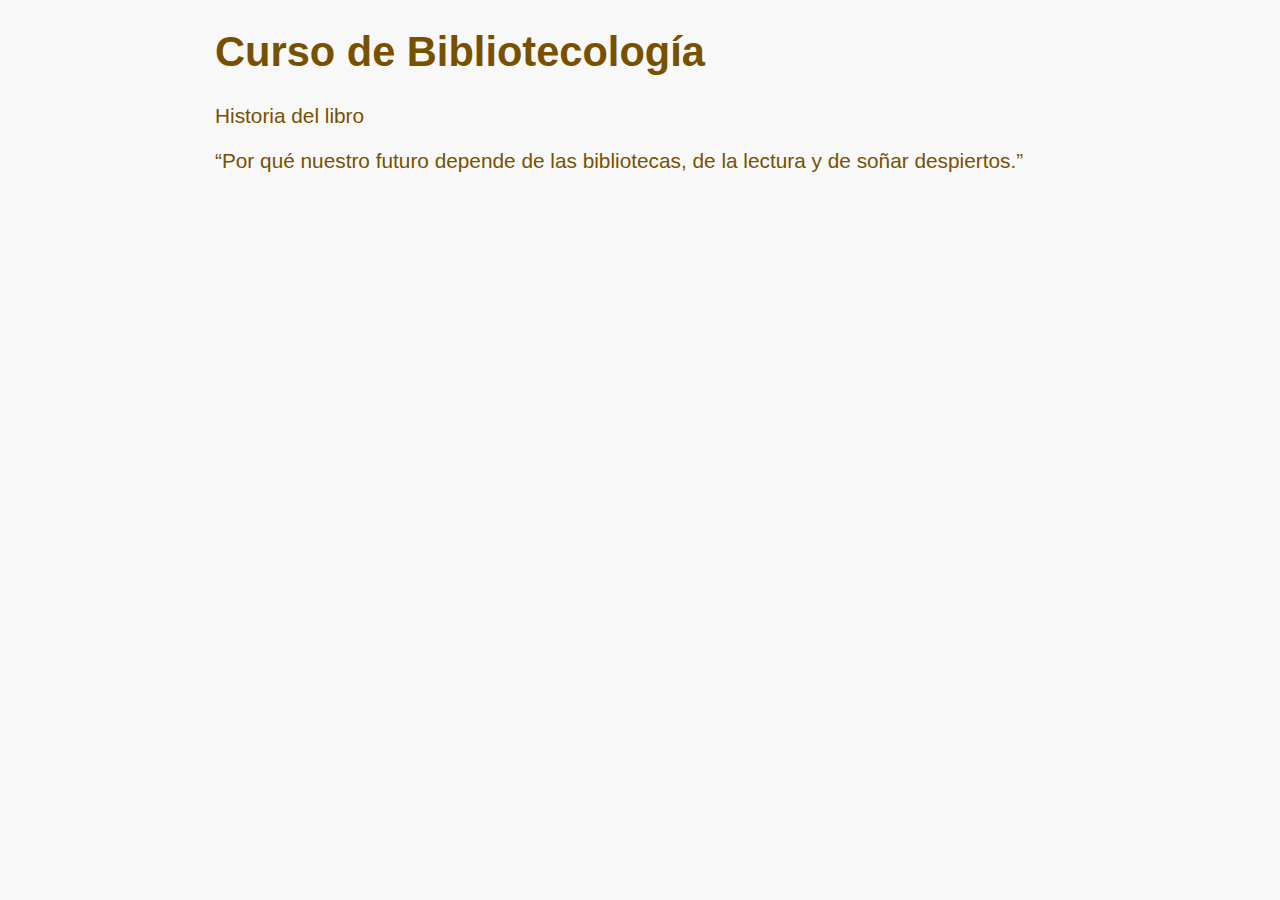
<file: index.html>
<!DOCTYPE html>
<html lang="en">
  <head>
    <meta charset="UTF-8"/>
    <title>Document</title>
    <meta name="viewport" content="width=device-width, user-scalable=no, initial-scale=1.0, maximum-scale=1.0, minimum-scale=1.0"/>
    <link rel="stylesheet" href="css/style.css"/>
  </head>
  <body>
    <div class="wrap">
      <h1>Curso de Bibliotecología </h1>
      <ul class="ul--main">
        <li><a href="hl_indice.html">Historia del libro</a></li>
        <li><a href="bibl_sf.html">“Por qué nuestro futuro depende de las    bibliotecas, de la lectura y de soñar despiertos.”</a></li>
      </ul>
    </div>
  </body>
</html>
</file>
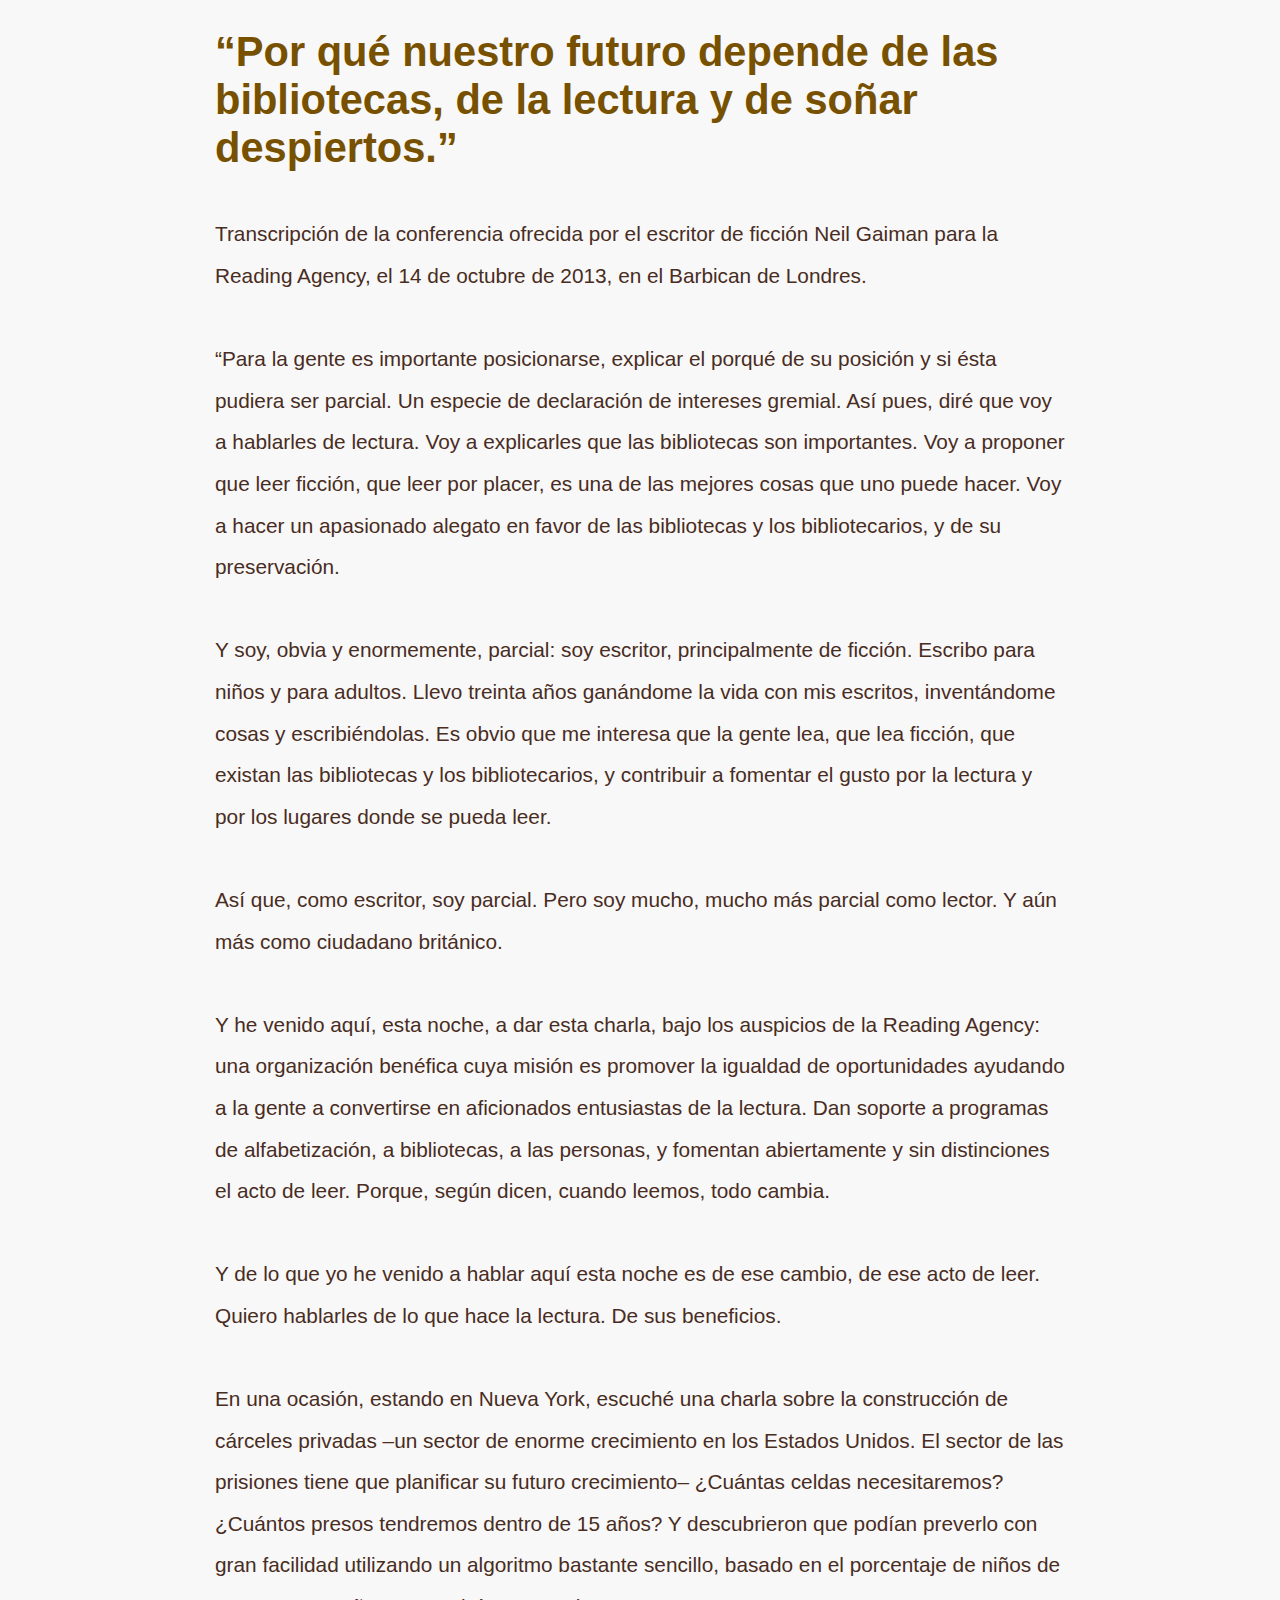
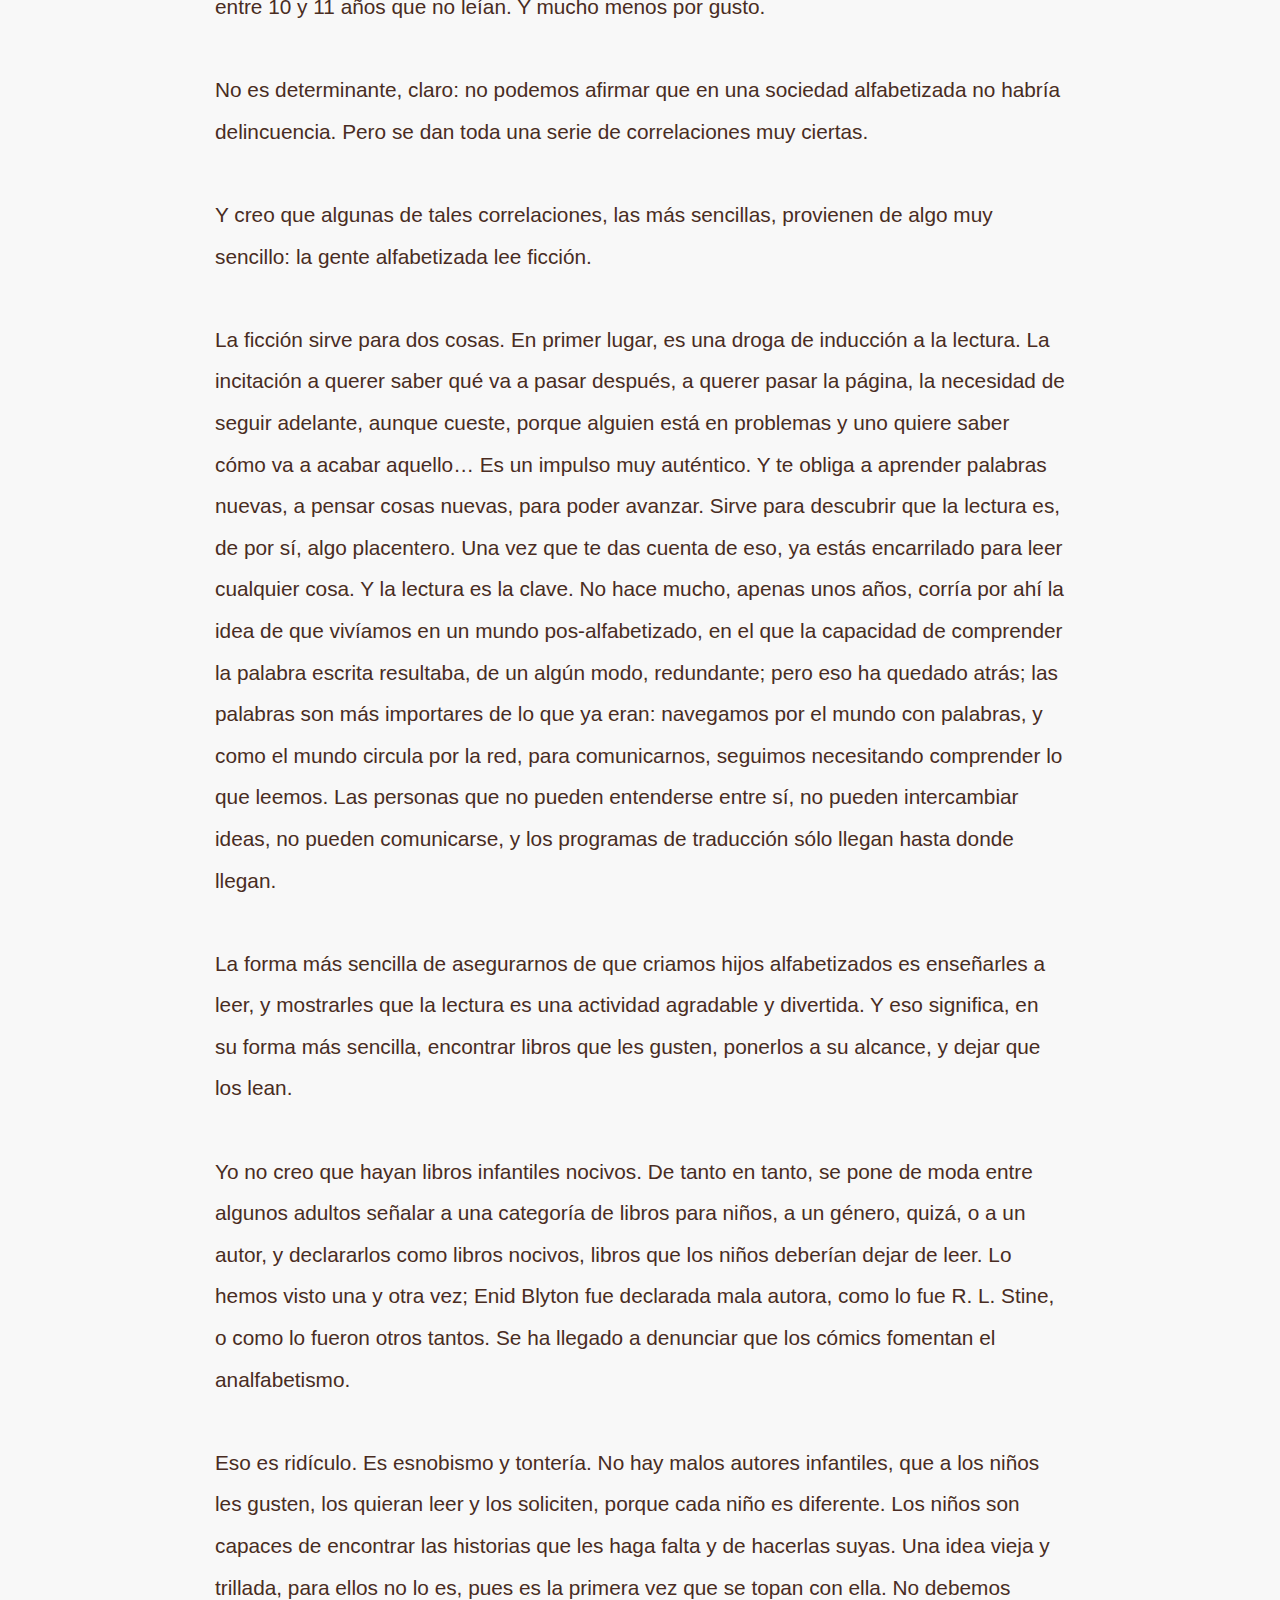
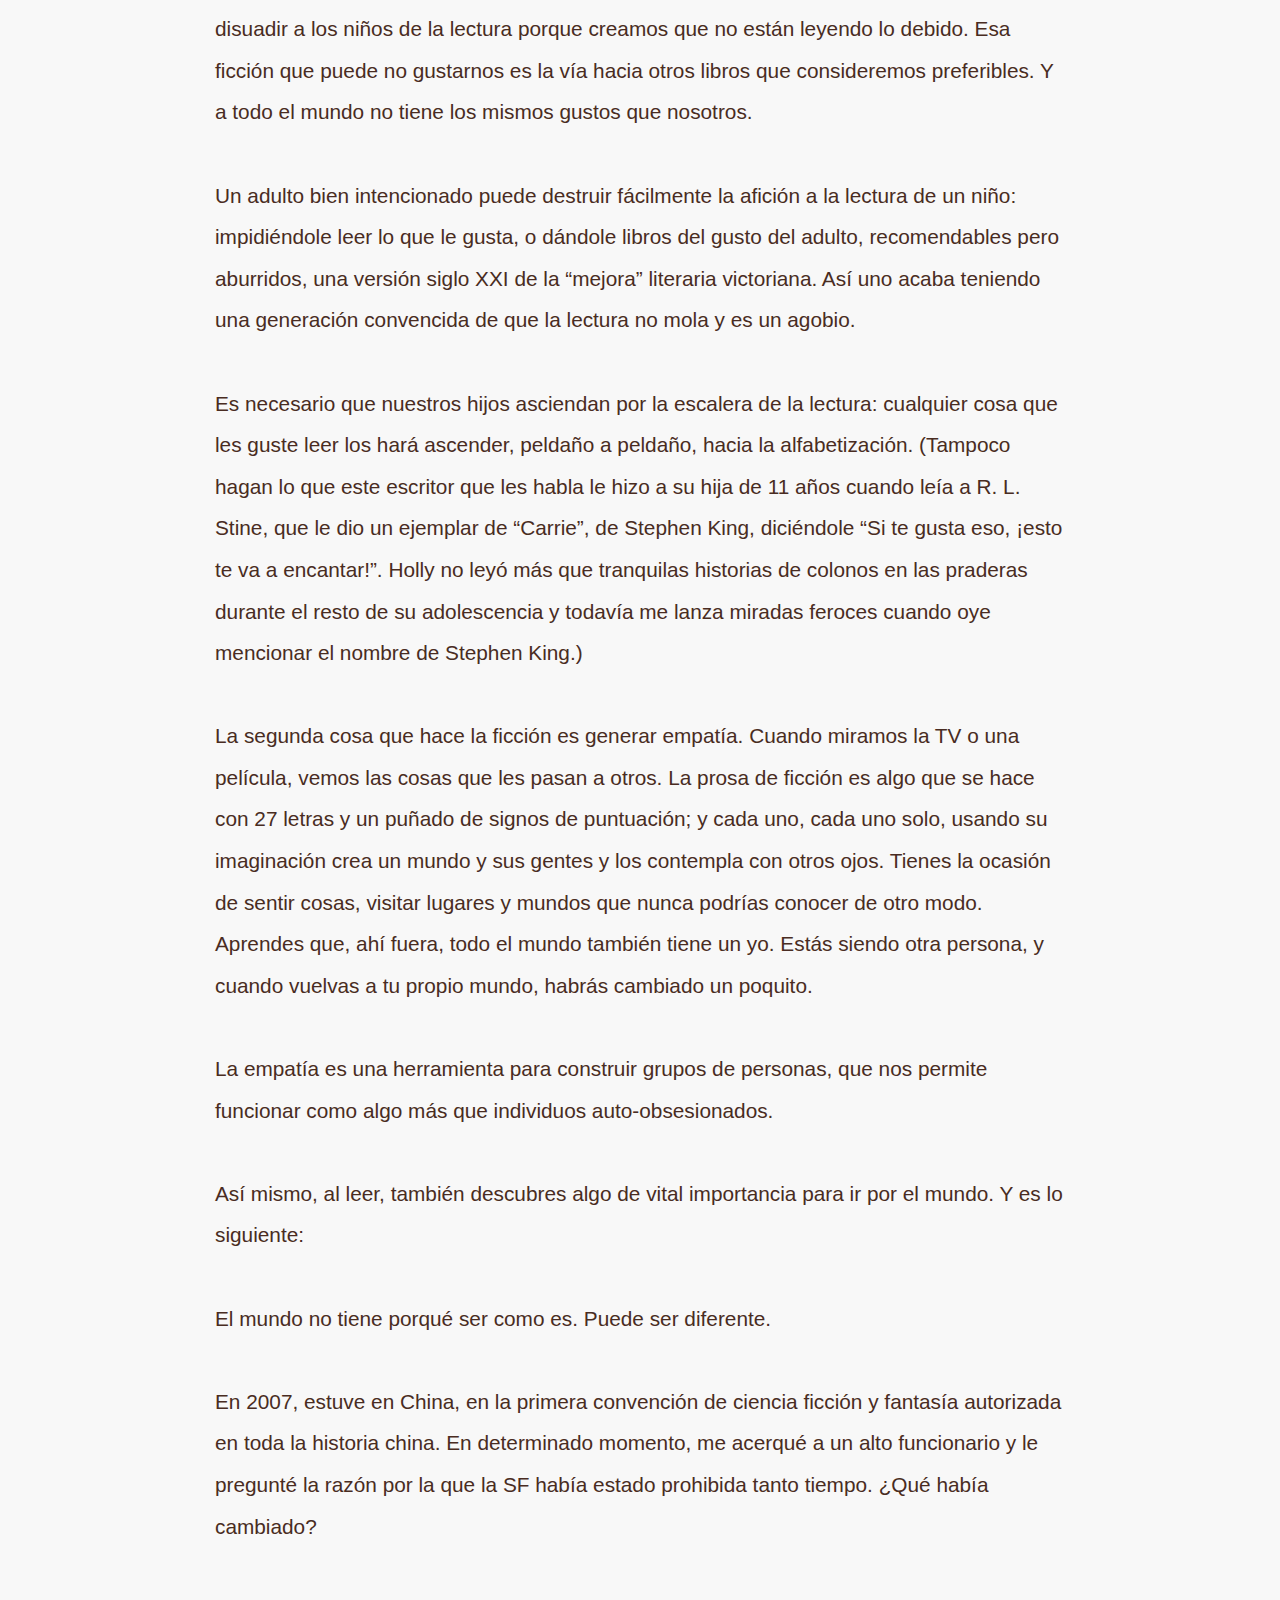
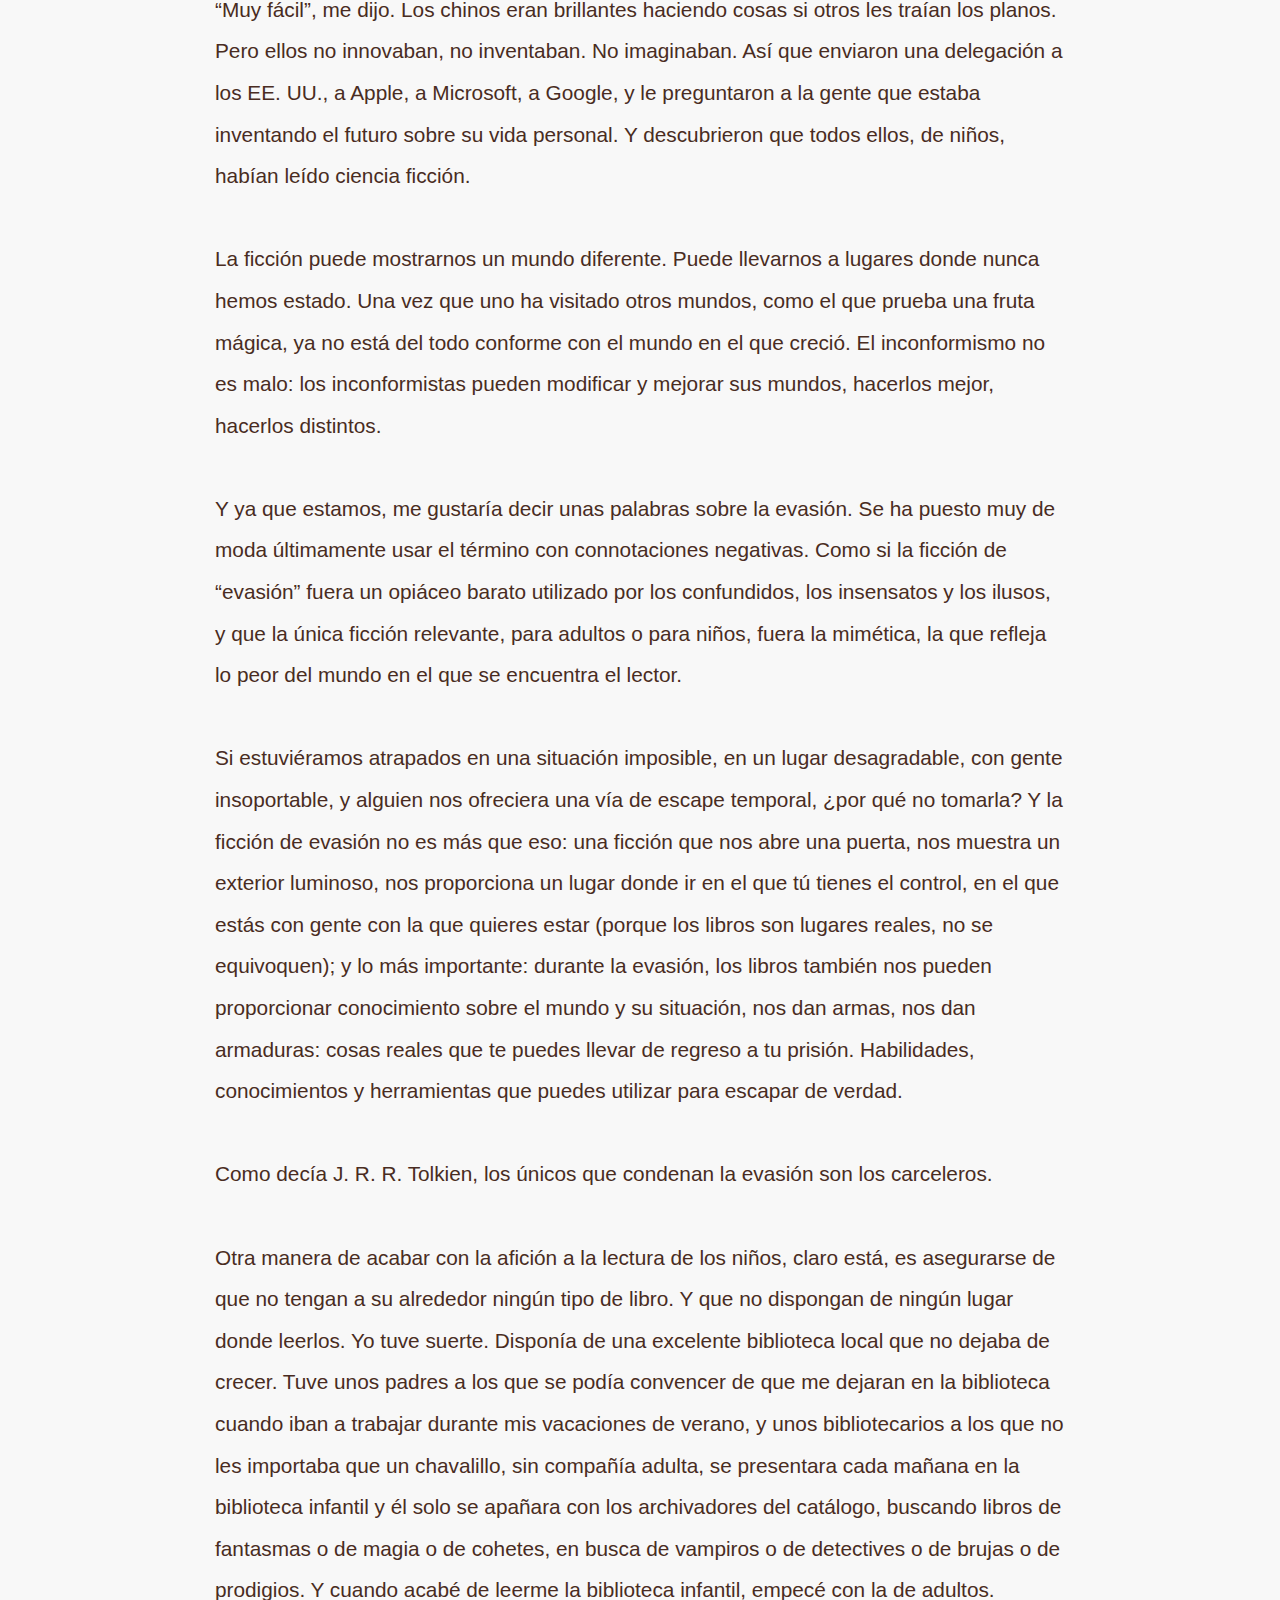
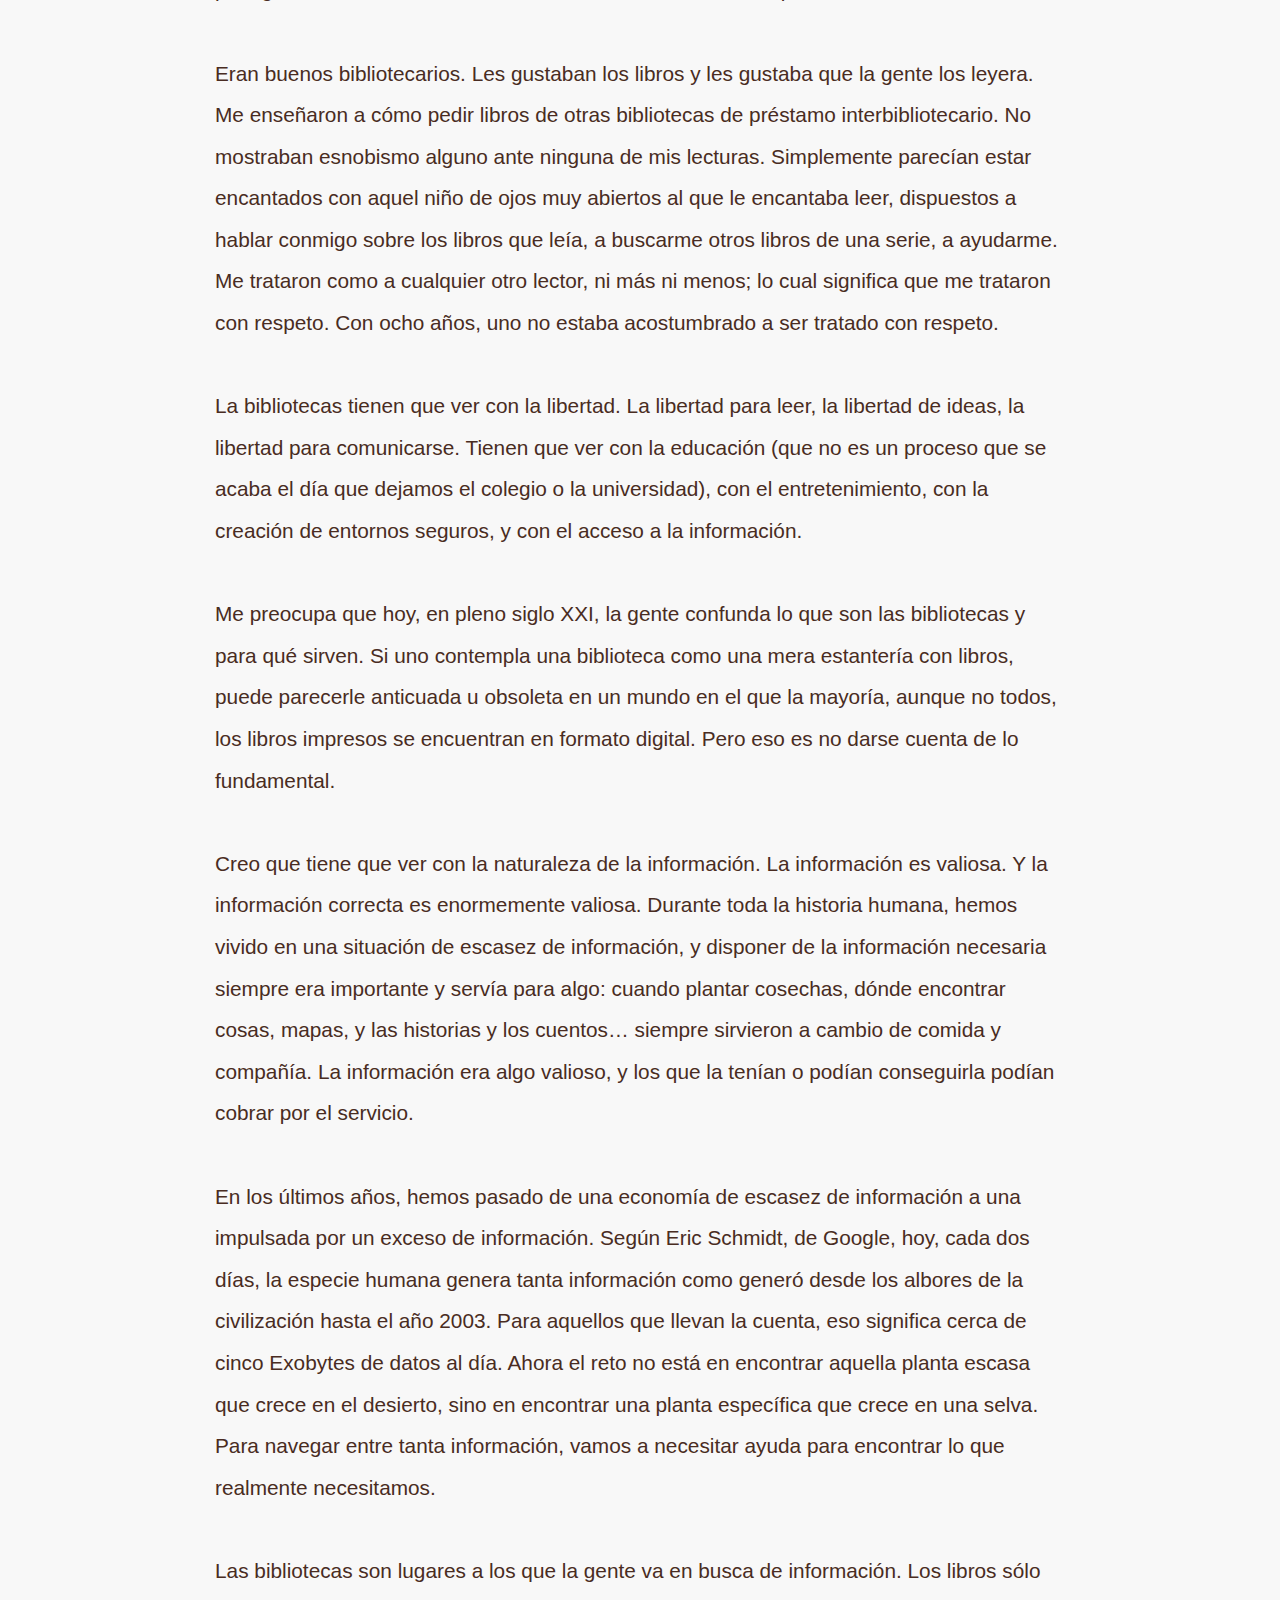
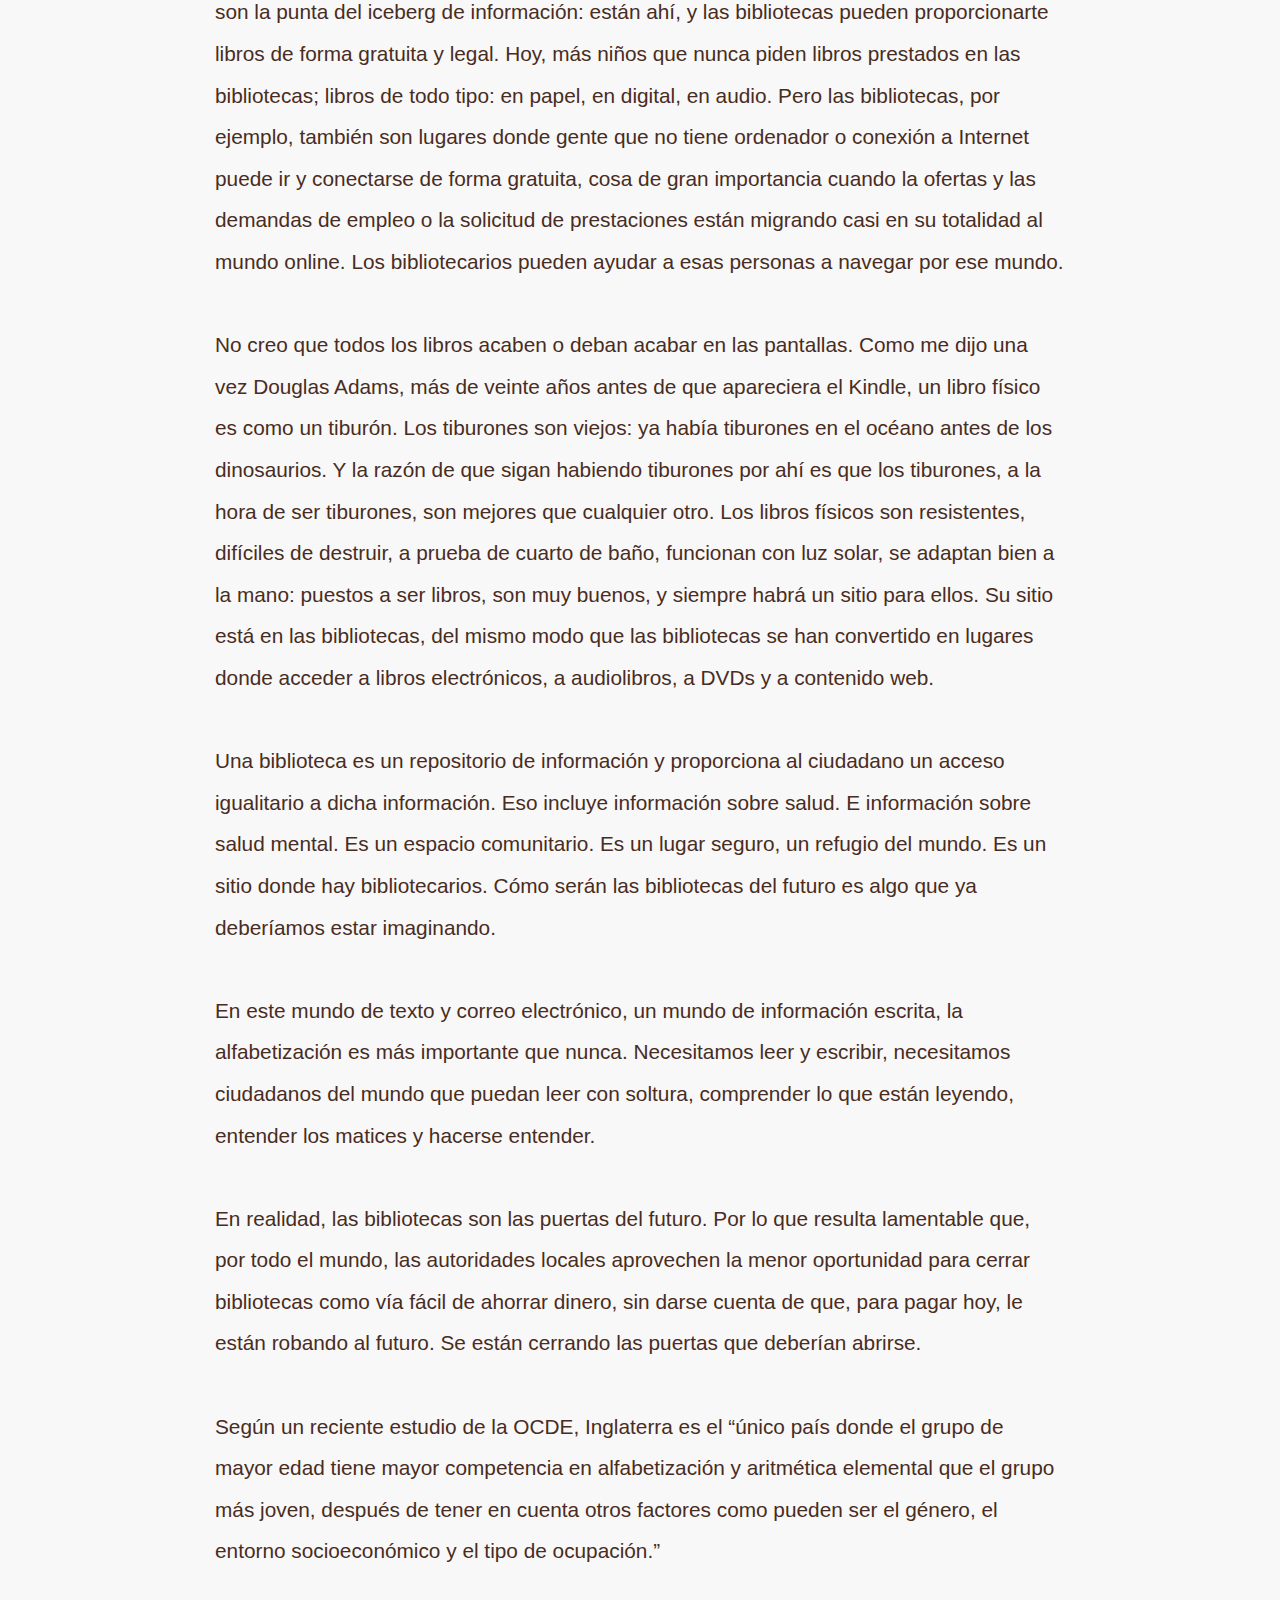
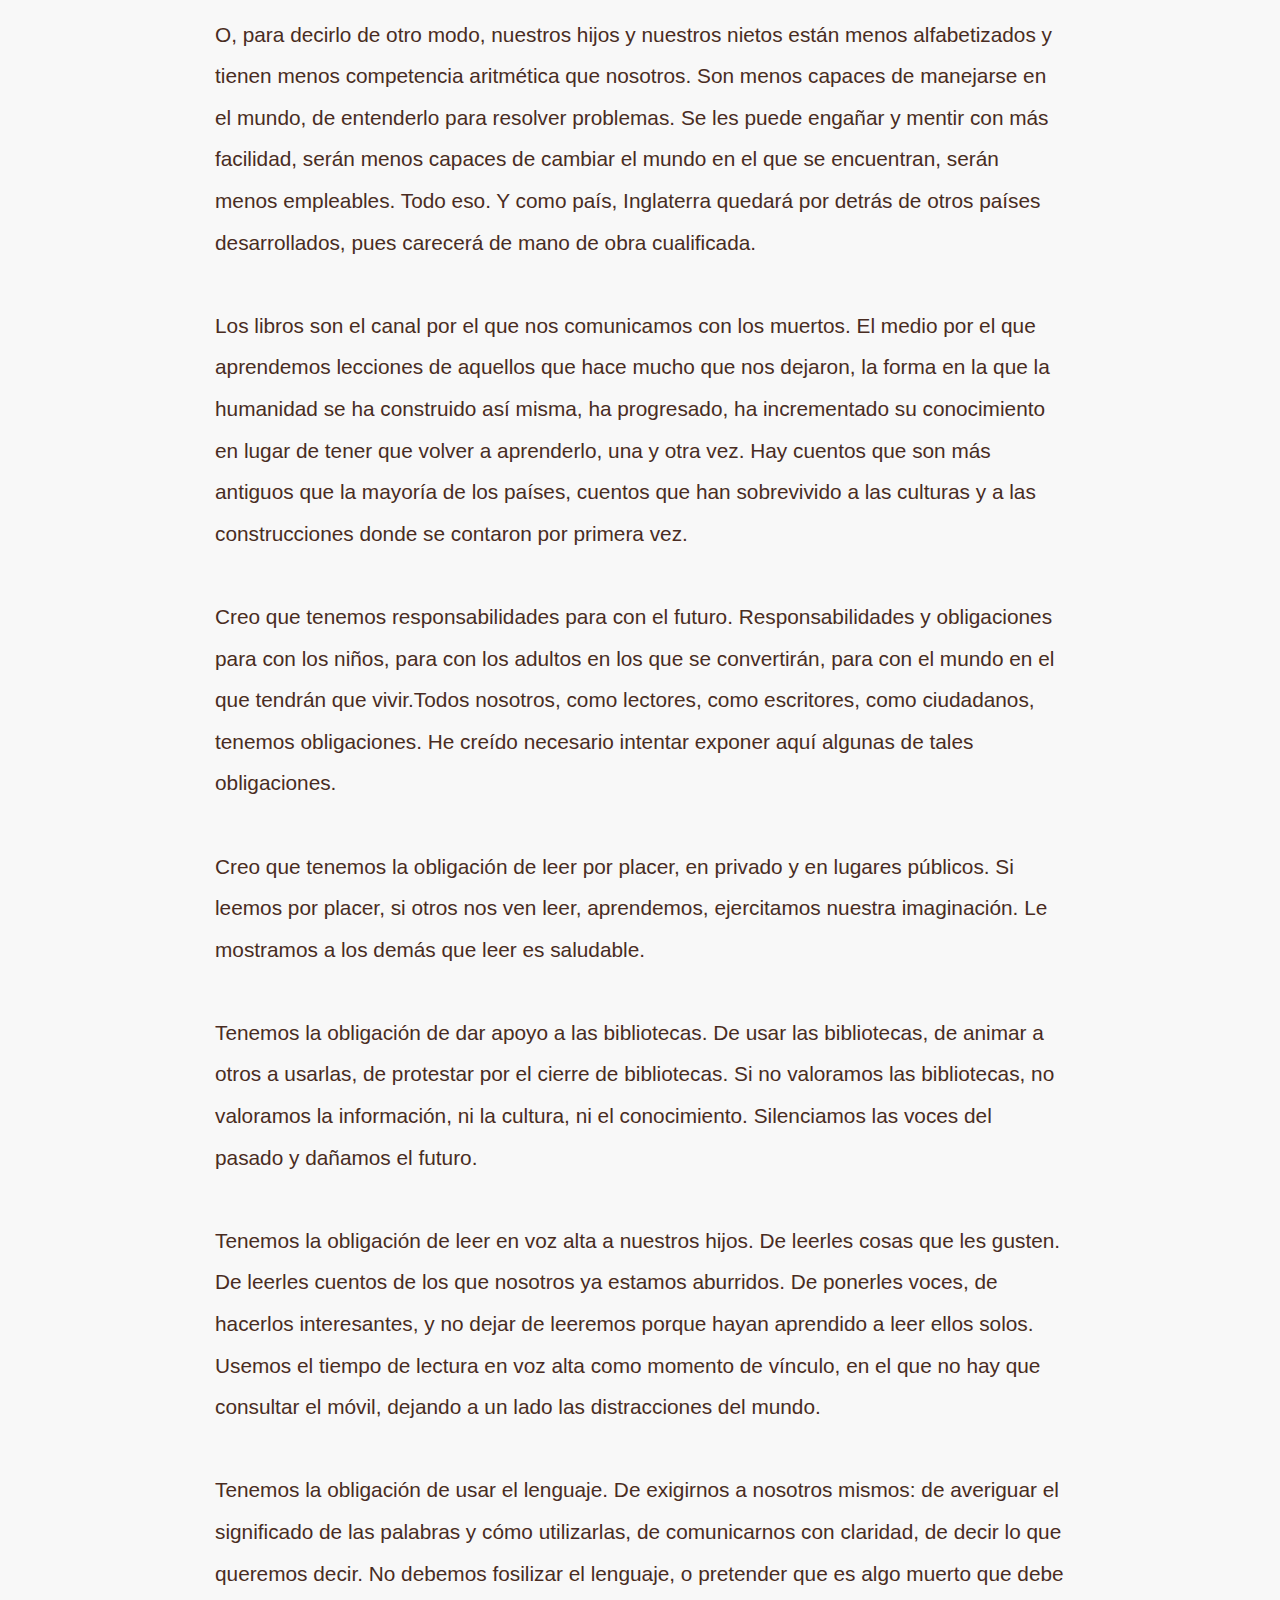
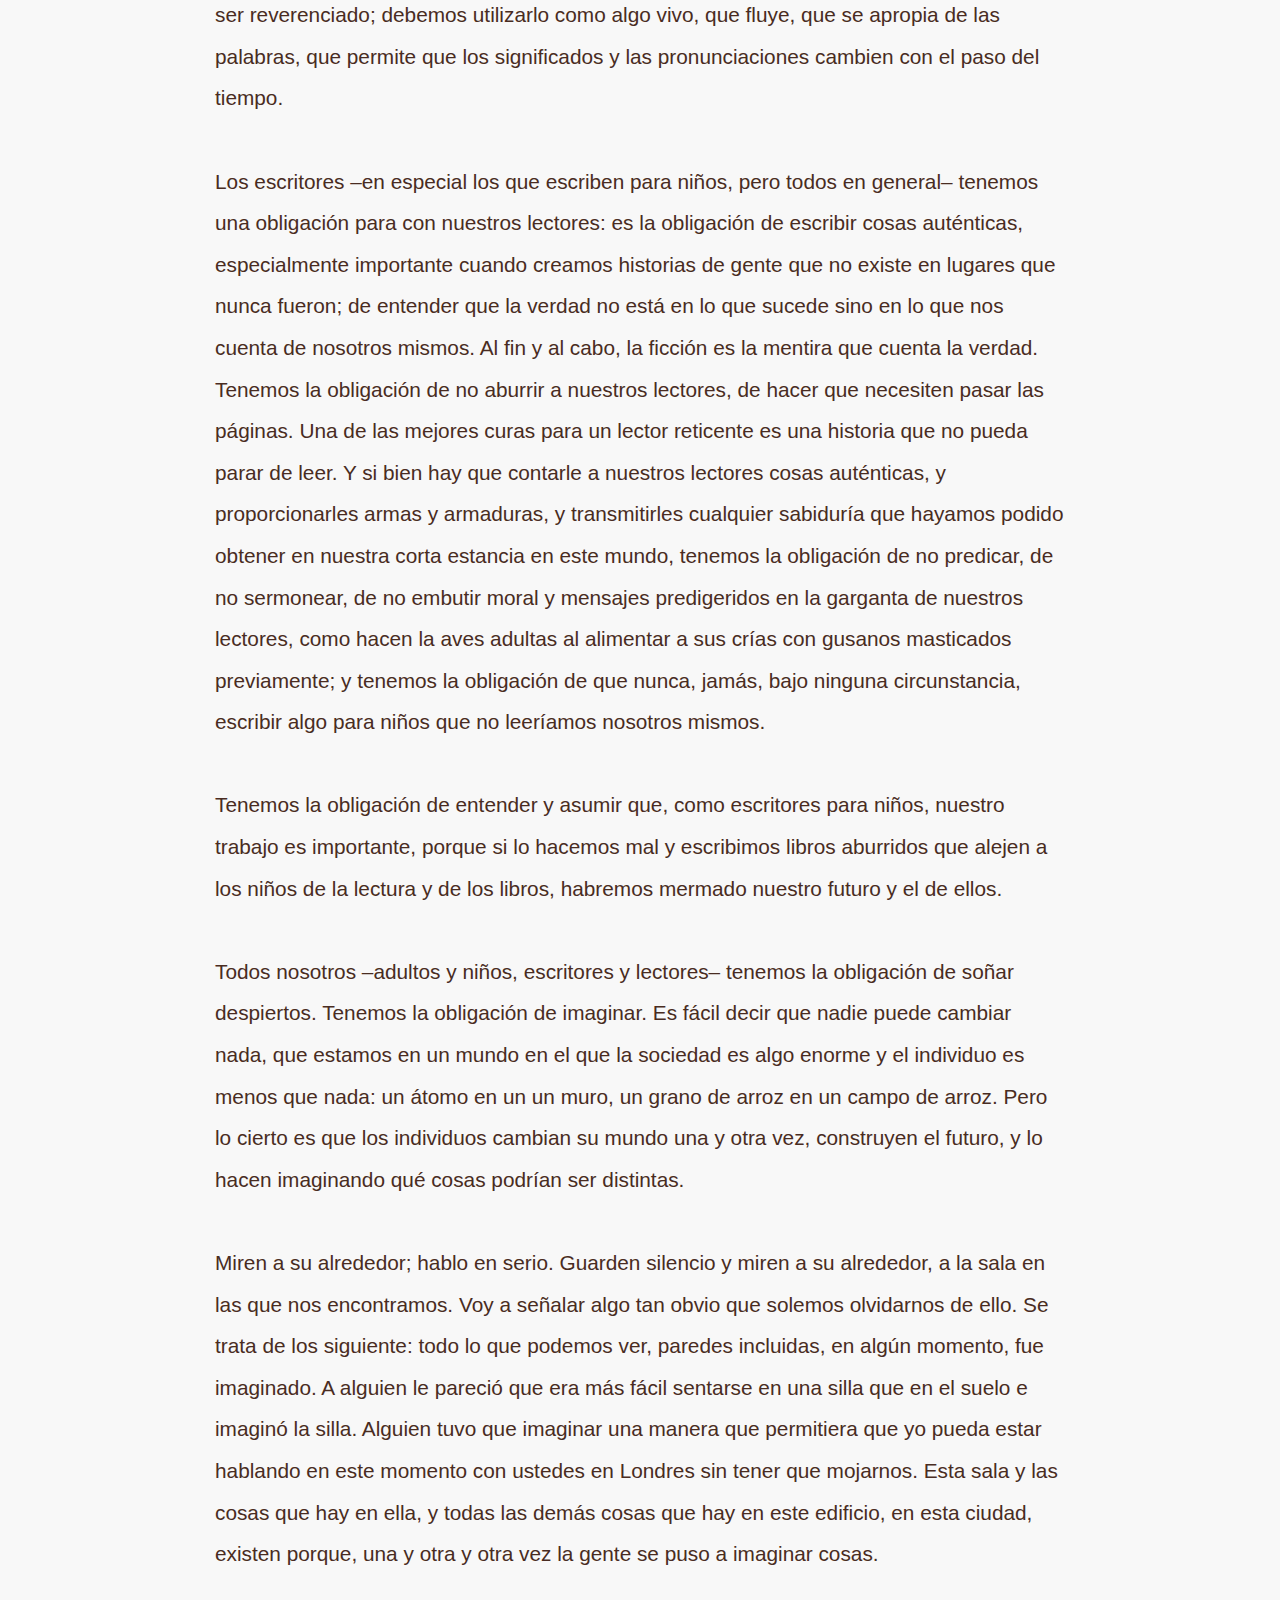
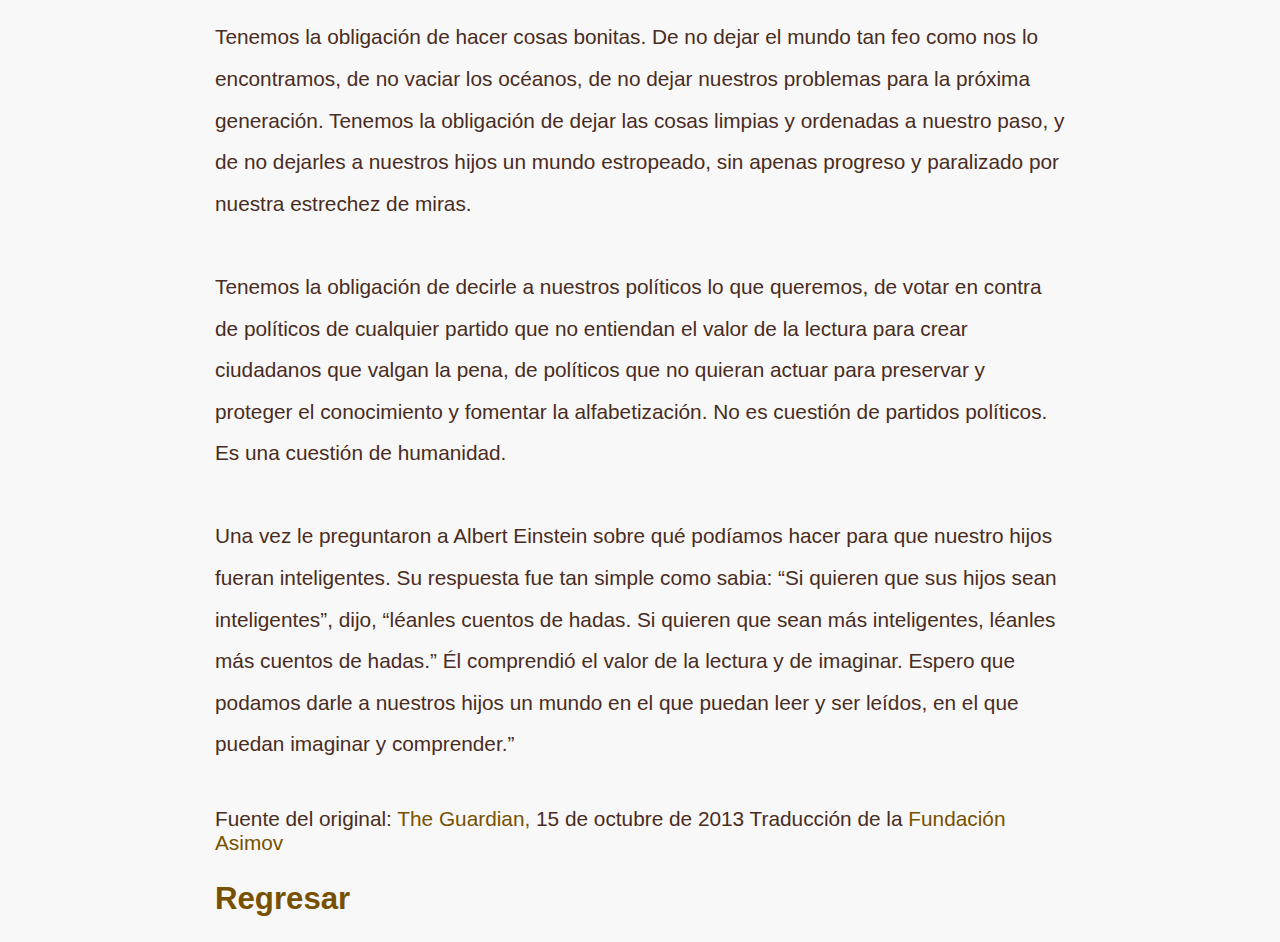
<file: bibl_sf.html>
<!DOCTYPE html>
<html lang="en">
  <head>
    <meta charset="UTF-8"/>
    <meta name="viewport" content="width=device-width, user-scalable=no, initial-scale=1.0, maximum-scale=1.0, minimum-scale=1.0"/>
  </head>
  <title>Importancia Bibliotecas</title>
  <link rel="stylesheet" href="css/style.css"/>
  <body>
    <div class="wrap">
      <header>
        <h1>“Por qué nuestro futuro depende de las bibliotecas, de la lectura y de soñar despiertos.”</h1>
      </header>
      <nav>
      </nav>
      <section>
        <p>Transcripción de la conferencia ofrecida por el escritor de ficción Neil Gaiman para la Reading Agency, el 14 de octubre de 2013, en el Barbican de Londres.</p>
        <p>“Para la gente es importante posicionarse, explicar el porqué de su posición y si ésta pudiera ser parcial. Un especie de declaración de intereses gremial. Así pues, diré que voy a hablarles de lectura. Voy a explicarles que las bibliotecas son importantes. Voy a proponer que leer ficción, que leer por placer, es una de las mejores cosas que uno puede hacer. Voy a hacer un apasionado alegato en favor de las bibliotecas y los bibliotecarios, y de su preservación.</p>
        <p>Y soy, obvia y enormemente, parcial: soy escritor, principalmente de ficción. Escribo para niños y para adultos. Llevo treinta años ganándome la vida con mis escritos, inventándome cosas y escribiéndolas. Es obvio que me interesa que la gente lea, que lea ficción, que existan las bibliotecas y los bibliotecarios, y contribuir a fomentar el gusto por la lectura y por los lugares donde se pueda leer.</p>
        <p>Así que, como escritor, soy parcial. Pero soy mucho, mucho más parcial como lector. Y aún más como ciudadano británico.</p>
        <p>Y he venido aquí, esta noche, a dar esta charla, bajo los auspicios de la Reading Agency: una organización benéfica cuya misión es promover la igualdad de oportunidades ayudando a la gente a convertirse en aficionados entusiastas de la lectura. Dan soporte a programas de alfabetización, a bibliotecas, a las personas, y fomentan abiertamente y sin distinciones el acto de leer. Porque, según dicen, cuando leemos, todo cambia.</p>
        <p>Y de lo que yo he venido a hablar aquí esta noche es de ese cambio, de ese acto de leer. Quiero hablarles de lo que hace la lectura. De sus beneficios.</p>
        <p>En una ocasión, estando en Nueva York, escuché una charla sobre la construcción de cárceles privadas –un sector de enorme crecimiento en los Estados Unidos. El sector de las prisiones tiene que planificar su futuro crecimiento– ¿Cuántas celdas necesitaremos? ¿Cuántos presos tendremos dentro de 15 años? Y descubrieron que podían preverlo con gran facilidad utilizando un algoritmo bastante sencillo, basado en el porcentaje de niños de entre 10 y 11 años que no leían. Y mucho menos por gusto.</p>
        <p>No es determinante, claro: no podemos afirmar que en una sociedad alfabetizada no habría delincuencia. Pero se dan toda una serie de correlaciones muy ciertas.</p>
        <p>Y creo que algunas de tales correlaciones, las más sencillas, provienen de algo muy sencillo: la gente alfabetizada lee ficción.</p>
        <p>La ficción sirve para dos cosas. En primer lugar, es una droga de inducción a la lectura. La incitación a querer saber qué va a pasar después, a querer pasar la página, la necesidad de seguir adelante, aunque cueste, porque alguien está en problemas y uno quiere saber cómo va a acabar aquello… Es un impulso muy auténtico. Y te obliga a aprender palabras nuevas, a pensar cosas nuevas, para poder avanzar. Sirve para descubrir que la lectura es, de por sí, algo placentero. Una vez que te das cuenta de eso, ya estás encarrilado para leer cualquier cosa. Y la lectura es la clave. No hace mucho, apenas unos años, corría por ahí la idea de que vivíamos en un mundo pos-alfabetizado, en el que la capacidad de comprender la palabra escrita resultaba, de un algún modo, redundante; pero eso ha quedado atrás; las palabras son más importares de lo que ya eran: navegamos por el mundo con palabras, y como el mundo circula por la red, para comunicarnos, seguimos necesitando comprender lo que leemos. Las personas que no pueden entenderse entre sí, no pueden intercambiar ideas, no pueden comunicarse, y los programas de traducción sólo llegan hasta donde llegan.</p>
        <p>La forma más sencilla de asegurarnos de que criamos hijos alfabetizados es enseñarles a leer, y mostrarles que la lectura es una actividad agradable y divertida. Y eso significa, en su forma más sencilla, encontrar libros que les gusten, ponerlos a su alcance, y dejar que los lean.</p>
        <p>Yo no creo que hayan libros infantiles nocivos. De tanto en tanto, se pone de moda entre algunos adultos señalar a una categoría de libros para niños, a un género, quizá, o a un autor, y declararlos como libros nocivos, libros que los niños deberían dejar de leer. Lo hemos visto una y otra vez; Enid Blyton fue declarada mala autora, como lo fue R. L. Stine, o como lo fueron otros tantos. Se ha llegado a denunciar que los cómics fomentan el analfabetismo.</p>
        <p>Eso es ridículo. Es esnobismo y tontería. No hay malos autores infantiles, que a los niños les gusten, los quieran leer y los soliciten, porque cada niño es diferente. Los niños son capaces de encontrar las historias que les haga falta y de hacerlas suyas. Una idea vieja y trillada, para ellos no lo es, pues es la primera vez que se topan con ella. No debemos disuadir a los niños de la lectura porque creamos que no están leyendo lo debido. Esa ficción que puede no gustarnos es la vía hacia otros libros que consideremos preferibles. Y a todo el mundo no tiene los mismos gustos que nosotros.</p>
        <p>Un adulto bien intencionado puede destruir fácilmente la afición a la lectura de un niño: impidiéndole leer lo que le gusta, o dándole libros del gusto del adulto, recomendables pero aburridos, una versión siglo XXI de la “mejora” literaria victoriana. Así uno acaba teniendo una generación convencida de que la lectura no mola y es un agobio.</p>
        <p>Es necesario que nuestros hijos asciendan por la escalera de la lectura: cualquier cosa que les guste leer los hará ascender, peldaño a peldaño, hacia la alfabetización. (Tampoco hagan lo que este escritor que les habla le hizo a su hija de 11 años cuando leía a R. L. Stine, que le dio un ejemplar de “Carrie”, de Stephen King, diciéndole “Si te gusta eso, ¡esto te va a encantar!”. Holly no leyó más que tranquilas historias de colonos en las praderas durante el resto de su adolescencia y todavía me lanza miradas feroces cuando oye mencionar el nombre de Stephen King.)</p>
        <p>La segunda cosa que hace la ficción es generar empatía. Cuando miramos la TV o una película, vemos las cosas que les pasan a otros. La prosa de ficción es algo que se hace con 27 letras y un puñado de signos de puntuación; y cada uno, cada uno solo, usando su imaginación crea un mundo y sus gentes y los contempla con otros ojos. Tienes la ocasión de sentir cosas, visitar lugares y mundos que nunca podrías conocer de otro modo. Aprendes que, ahí fuera, todo el mundo también tiene un yo. Estás siendo otra persona, y cuando vuelvas a tu propio mundo, habrás cambiado un poquito.</p>
        <p>La empatía es una herramienta para construir grupos de personas, que nos permite funcionar como algo más que individuos auto-obsesionados.</p>
        <p>Así mismo, al leer, también descubres algo de vital importancia para ir por el mundo. Y es lo siguiente:</p>
        <p>El mundo no tiene porqué ser como es. Puede ser diferente.</p>
        <p>En 2007, estuve en China, en la primera convención de ciencia ficción y fantasía autorizada en toda la historia china. En determinado momento, me acerqué a un alto funcionario y le pregunté la razón por la que la SF había estado prohibida tanto tiempo. ¿Qué había cambiado?</p>
        <p>“Muy fácil”, me dijo. Los chinos eran brillantes haciendo cosas si otros les traían los planos. Pero ellos no innovaban, no inventaban. No imaginaban. Así que enviaron una delegación a los EE. UU., a Apple, a Microsoft, a Google, y le preguntaron a la gente que estaba inventando el futuro sobre su vida personal. Y descubrieron que todos ellos, de niños, habían leído ciencia ficción.</p>
        <p>La ficción puede mostrarnos un mundo diferente. Puede llevarnos a lugares donde nunca hemos estado. Una vez que uno ha visitado otros mundos, como el que prueba una fruta mágica, ya no está del todo conforme con el mundo en el que creció. El inconformismo no es malo: los inconformistas pueden modificar y mejorar sus mundos, hacerlos mejor, hacerlos distintos.</p>
        <p>Y ya que estamos, me gustaría decir unas palabras sobre la evasión. Se ha puesto muy de moda últimamente usar el término con connotaciones negativas. Como si la ficción de “evasión” fuera un opiáceo barato utilizado por los confundidos, los insensatos y los ilusos, y que la única ficción relevante, para adultos o para niños, fuera la mimética, la que refleja lo peor del mundo en el que se encuentra el lector.</p>
        <p>Si estuviéramos atrapados en una situación imposible, en un lugar desagradable, con gente insoportable, y alguien nos ofreciera una vía de escape temporal, ¿por qué no tomarla? Y la ficción de evasión no es más que eso: una ficción que nos abre una puerta, nos muestra un exterior luminoso, nos proporciona un lugar donde ir en el que tú tienes el control, en el que estás con gente con la que quieres estar (porque los libros son lugares reales, no se equivoquen); y lo más importante: durante la evasión, los libros también nos pueden proporcionar conocimiento sobre el mundo y su situación, nos dan armas, nos dan armaduras: cosas reales que te puedes llevar de regreso a tu prisión. Habilidades, conocimientos y herramientas que puedes utilizar para escapar de verdad.</p>
        <p>Como decía J. R. R. Tolkien, los únicos que condenan la evasión son los carceleros.</p>
        <p>Otra manera de acabar con la afición a la lectura de los niños, claro está, es asegurarse de que no tengan a su alrededor ningún tipo de libro. Y que no dispongan de ningún lugar donde leerlos. Yo tuve suerte. Disponía de una excelente biblioteca local que no dejaba de crecer. Tuve unos padres a los que se podía convencer de que me dejaran en la biblioteca cuando iban a trabajar durante mis vacaciones de verano, y unos bibliotecarios a los que no les importaba que un chavalillo, sin compañía adulta, se presentara cada mañana en la biblioteca infantil y él solo se apañara con los archivadores del catálogo, buscando libros de fantasmas o de magia o de cohetes, en busca de vampiros o de detectives o de brujas o de prodigios. Y cuando acabé de leerme la biblioteca infantil, empecé con la de adultos.</p>
        <p>Eran buenos bibliotecarios. Les gustaban los libros y les gustaba que la gente los leyera. Me enseñaron a cómo pedir libros de otras bibliotecas de préstamo interbibliotecario. No mostraban esnobismo alguno ante ninguna de mis lecturas. Simplemente parecían estar encantados con aquel niño de ojos muy abiertos al que le encantaba leer, dispuestos a hablar conmigo sobre los libros que leía, a buscarme otros libros de una serie, a ayudarme. Me trataron como a cualquier otro lector, ni más ni menos; lo cual significa que me trataron con respeto. Con ocho años, uno no estaba acostumbrado a ser tratado con respeto.</p>
        <p>La bibliotecas tienen que ver con la libertad. La libertad para leer, la libertad de ideas, la libertad para comunicarse. Tienen que ver con la educación (que no es un proceso que se acaba el día que dejamos el colegio o la universidad), con el entretenimiento, con la creación de entornos seguros, y con el acceso a la información.</p>
        <p>Me preocupa que hoy, en pleno siglo XXI, la gente confunda lo que son las bibliotecas y para qué sirven. Si uno contempla una biblioteca como una mera estantería con libros, puede parecerle anticuada u obsoleta en un mundo en el que la mayoría, aunque no todos, los libros impresos se encuentran en formato digital. Pero eso es no darse cuenta de lo fundamental.</p>
        <p>Creo que tiene que ver con la naturaleza de la información. La información es valiosa. Y la información correcta es enormemente valiosa. Durante toda la historia humana, hemos vivido en una situación de escasez de información, y disponer de la información necesaria siempre era importante y servía para algo: cuando plantar cosechas, dónde encontrar cosas, mapas, y las historias y los cuentos… siempre sirvieron a cambio de comida y compañía. La información era algo valioso, y los que la tenían o podían conseguirla podían cobrar por el servicio.</p>
        <p>En los últimos años, hemos pasado de una economía de escasez de información a una impulsada por un exceso de información. Según Eric Schmidt, de Google, hoy, cada dos días, la especie humana genera tanta información como generó desde los albores de la civilización hasta el año 2003. Para aquellos que llevan la cuenta, eso significa cerca de cinco Exobytes de datos al día. Ahora el reto no está en encontrar aquella planta escasa que crece en el desierto, sino en encontrar una planta específica que crece en una selva. Para navegar entre tanta información, vamos a necesitar ayuda para encontrar lo que realmente necesitamos.</p>
        <p>Las bibliotecas son lugares a los que la gente va en busca de información. Los libros sólo son la punta del iceberg de información: están ahí, y las bibliotecas pueden proporcionarte libros de forma gratuita y legal. Hoy, más niños que nunca piden libros prestados en las bibliotecas; libros de todo tipo: en papel, en digital, en audio. Pero las bibliotecas, por ejemplo, también son lugares donde gente que no tiene ordenador o conexión a Internet puede ir y conectarse de forma gratuita, cosa de gran importancia cuando la ofertas y las demandas de empleo o la solicitud de prestaciones están migrando casi en su totalidad al mundo online. Los bibliotecarios pueden ayudar a esas personas a navegar por ese mundo.</p>
        <p>No creo que todos los libros acaben o deban acabar en las pantallas. Como me dijo una vez Douglas Adams, más de veinte años antes de que apareciera el Kindle, un libro físico es como un tiburón. Los tiburones son viejos: ya había tiburones en el océano antes de los dinosaurios. Y la razón de que sigan habiendo tiburones por ahí es que los tiburones, a la hora de ser tiburones, son mejores que cualquier otro. Los libros físicos son resistentes, difíciles de destruir, a prueba de cuarto de baño, funcionan con luz solar, se adaptan bien a la mano: puestos a ser libros, son muy buenos, y siempre habrá un sitio para ellos. Su sitio está en las bibliotecas, del mismo modo que las bibliotecas se han convertido en lugares donde acceder a libros electrónicos, a audiolibros, a DVDs y a contenido web.</p>
        <p>Una biblioteca es un repositorio de información y proporciona al ciudadano un acceso igualitario a dicha información. Eso incluye información sobre salud. E información sobre salud mental. Es un espacio comunitario. Es un lugar seguro, un refugio del mundo. Es un sitio donde hay bibliotecarios. Cómo serán las bibliotecas del futuro es algo que ya deberíamos estar imaginando.</p>
        <p>En este mundo de texto y correo electrónico, un mundo de información escrita, la alfabetización es más importante que nunca. Necesitamos leer y escribir, necesitamos ciudadanos del mundo que puedan leer con soltura, comprender lo que están leyendo, entender los matices y hacerse entender.</p>
        <p>En realidad, las bibliotecas son las puertas del futuro. Por lo que resulta lamentable que, por todo el mundo, las autoridades locales aprovechen la menor oportunidad para cerrar bibliotecas como vía fácil de ahorrar dinero, sin darse cuenta de que, para pagar hoy, le están robando al futuro. Se están cerrando las puertas que deberían abrirse.</p>
        <p>Según un reciente estudio de la OCDE, Inglaterra es el “único país donde el grupo de mayor edad tiene mayor competencia en alfabetización y aritmética elemental que el grupo más joven, después de tener en cuenta otros factores como pueden ser el género, el entorno socioeconómico y el tipo de ocupación.”</p>
        <p>O, para decirlo de otro modo, nuestros hijos y nuestros nietos están menos alfabetizados y tienen menos competencia aritmética que nosotros. Son menos capaces de manejarse en el mundo, de entenderlo para resolver problemas. Se les puede engañar y mentir con más facilidad, serán menos capaces de cambiar el mundo en el que se encuentran, serán menos empleables. Todo eso. Y como país, Inglaterra quedará por detrás de otros países desarrollados, pues carecerá de mano de obra cualificada.</p>
        <p>Los libros son el canal por el que nos comunicamos con los muertos. El medio por el que aprendemos lecciones de aquellos que hace mucho que nos dejaron, la forma en la que la humanidad se ha construido así misma, ha progresado, ha incrementado su conocimiento en lugar de tener que volver a aprenderlo, una y otra vez. Hay cuentos que son más antiguos que la mayoría de los países, cuentos que han sobrevivido a las culturas y a las construcciones donde se contaron por primera vez.</p>
        <p>Creo que tenemos responsabilidades para con el futuro. Responsabilidades y obligaciones para con los niños, para con los adultos en los que se convertirán, para con el mundo en el que tendrán que vivir.Todos nosotros, como lectores, como escritores, como ciudadanos, tenemos obligaciones. He creído necesario intentar exponer aquí algunas de tales obligaciones.</p>
        <p>Creo que tenemos la obligación de leer por placer, en privado y en lugares públicos. Si leemos por placer, si otros nos ven leer, aprendemos, ejercitamos nuestra imaginación. Le mostramos a los demás que leer es saludable.</p>
        <p>Tenemos la obligación de dar apoyo a las bibliotecas. De usar las bibliotecas, de animar a otros a usarlas, de protestar por el cierre de bibliotecas. Si no valoramos las bibliotecas, no valoramos la información, ni la cultura, ni el conocimiento. Silenciamos las voces del pasado y dañamos el futuro.</p>
        <p>Tenemos la obligación de leer en voz alta a nuestros hijos. De leerles cosas que les gusten. De leerles cuentos de los que nosotros ya estamos aburridos. De ponerles voces, de hacerlos interesantes, y no dejar de leeremos porque hayan aprendido a leer ellos solos. Usemos el tiempo de lectura en voz alta como momento de vínculo, en el que no hay que consultar el móvil, dejando a un lado las distracciones del mundo.</p>
        <p>Tenemos la obligación de usar el lenguaje. De exigirnos a nosotros mismos: de averiguar el significado de las palabras y cómo utilizarlas, de comunicarnos con claridad, de decir lo que queremos decir. No debemos fosilizar el lenguaje, o pretender que es algo muerto que debe ser reverenciado; debemos utilizarlo como algo vivo, que fluye, que se apropia de las palabras, que permite que los significados y las pronunciaciones cambien con el paso del tiempo.</p>
        <p>Los escritores –en especial los que escriben para niños, pero todos en general– tenemos una obligación para con nuestros lectores: es la obligación de escribir cosas auténticas, especialmente importante cuando creamos historias de gente que no existe en lugares que nunca fueron; de entender que la verdad no está en lo que sucede sino en lo que nos cuenta de nosotros mismos. Al fin y al cabo, la ficción es la mentira que cuenta la verdad. Tenemos la obligación de no aburrir a nuestros lectores, de hacer que necesiten pasar las páginas. Una de las mejores curas para un lector reticente es una historia que no pueda parar de leer. Y si bien hay que contarle a nuestros lectores cosas auténticas, y proporcionarles armas y armaduras, y transmitirles cualquier sabiduría que hayamos podido obtener en nuestra corta estancia en este mundo, tenemos la obligación de no predicar, de no sermonear, de no embutir moral y mensajes predigeridos en la garganta de nuestros lectores, como hacen la aves adultas al alimentar a sus crías con gusanos masticados previamente; y tenemos la obligación de que nunca, jamás, bajo ninguna circunstancia, escribir algo para niños que no leeríamos nosotros mismos.</p>
        <p>Tenemos la obligación de entender y asumir que, como escritores para niños, nuestro trabajo es importante, porque si lo hacemos mal y escribimos libros aburridos que alejen a los niños de la lectura y de los libros, habremos mermado nuestro futuro y el de ellos.</p>
        <p>Todos nosotros –adultos y niños, escritores y lectores– tenemos la obligación de soñar despiertos. Tenemos la obligación de imaginar. Es fácil decir que nadie puede cambiar nada, que estamos en un mundo en el que la sociedad es algo enorme y el individuo es menos que nada: un átomo en un un muro, un grano de arroz en un campo de arroz. Pero lo cierto es que los individuos cambian su mundo una y otra vez, construyen el futuro, y lo hacen imaginando qué cosas podrían ser distintas.</p>
        <p>Miren a su alrededor; hablo en serio. Guarden silencio y miren a su alrededor, a la sala en las que nos encontramos. Voy a señalar algo tan obvio que solemos olvidarnos de ello. Se trata de los siguiente: todo lo que podemos ver, paredes incluidas, en algún momento, fue imaginado. A alguien le pareció que era más fácil sentarse en una silla que en el suelo e imaginó la silla. Alguien tuvo que imaginar una manera que permitiera que yo pueda estar hablando en este momento con ustedes en Londres sin tener que mojarnos. Esta sala y las cosas que hay en ella, y todas las demás cosas que hay en este edificio, en esta ciudad, existen porque, una y otra y otra vez la gente se puso a imaginar cosas.</p>
        <p>Tenemos la obligación de hacer cosas bonitas. De no dejar el mundo tan feo como nos lo encontramos, de no vaciar los océanos, de no dejar nuestros problemas para la próxima generación. Tenemos la obligación de dejar las cosas limpias y ordenadas a nuestro paso, y de no dejarles a nuestros hijos un mundo estropeado, sin apenas progreso y paralizado por nuestra estrechez de miras.</p>
        <p>Tenemos la obligación de decirle a nuestros políticos lo que queremos, de votar en contra de políticos de cualquier partido que no entiendan el valor de la lectura para crear ciudadanos que valgan la pena, de políticos que no quieran actuar para preservar y proteger el conocimiento y fomentar la alfabetización. No es cuestión de partidos políticos. Es una cuestión de humanidad.</p>
        <p>Una vez le preguntaron a Albert Einstein sobre qué podíamos hacer para que nuestro hijos fueran inteligentes. Su respuesta fue tan simple como sabia: “Si quieren que sus hijos sean inteligentes”, dijo, “léanles cuentos de hadas. Si quieren que sean más inteligentes, léanles más cuentos de hadas.” Él comprendió el valor de la lectura y de imaginar. Espero que podamos darle a nuestros hijos un mundo en el que puedan leer y ser leídos, en el que puedan imaginar y comprender.”</p>Fuente del original: <a href="http://www.theguardian.com/books/2013/oct/15/neil-gaiman-future-libraries-reading-daydreaming">The Guardian, </a>15 de octubre de 2013
        Traducción de la <a href="http://fundacionasimov.org/por-que-nuestro-futuro-depende-de-las-bibliotecas-de-la-lectura-y-de-sonar-despiertos-neil-gaiman/">Fundación Asimov</a>
      </section>
      <section>
        <h2><a href="index.html">Regresar </a></h2>
      </section>
      <footer>
      </footer>
    </div>
  </body>
</html>
</file>
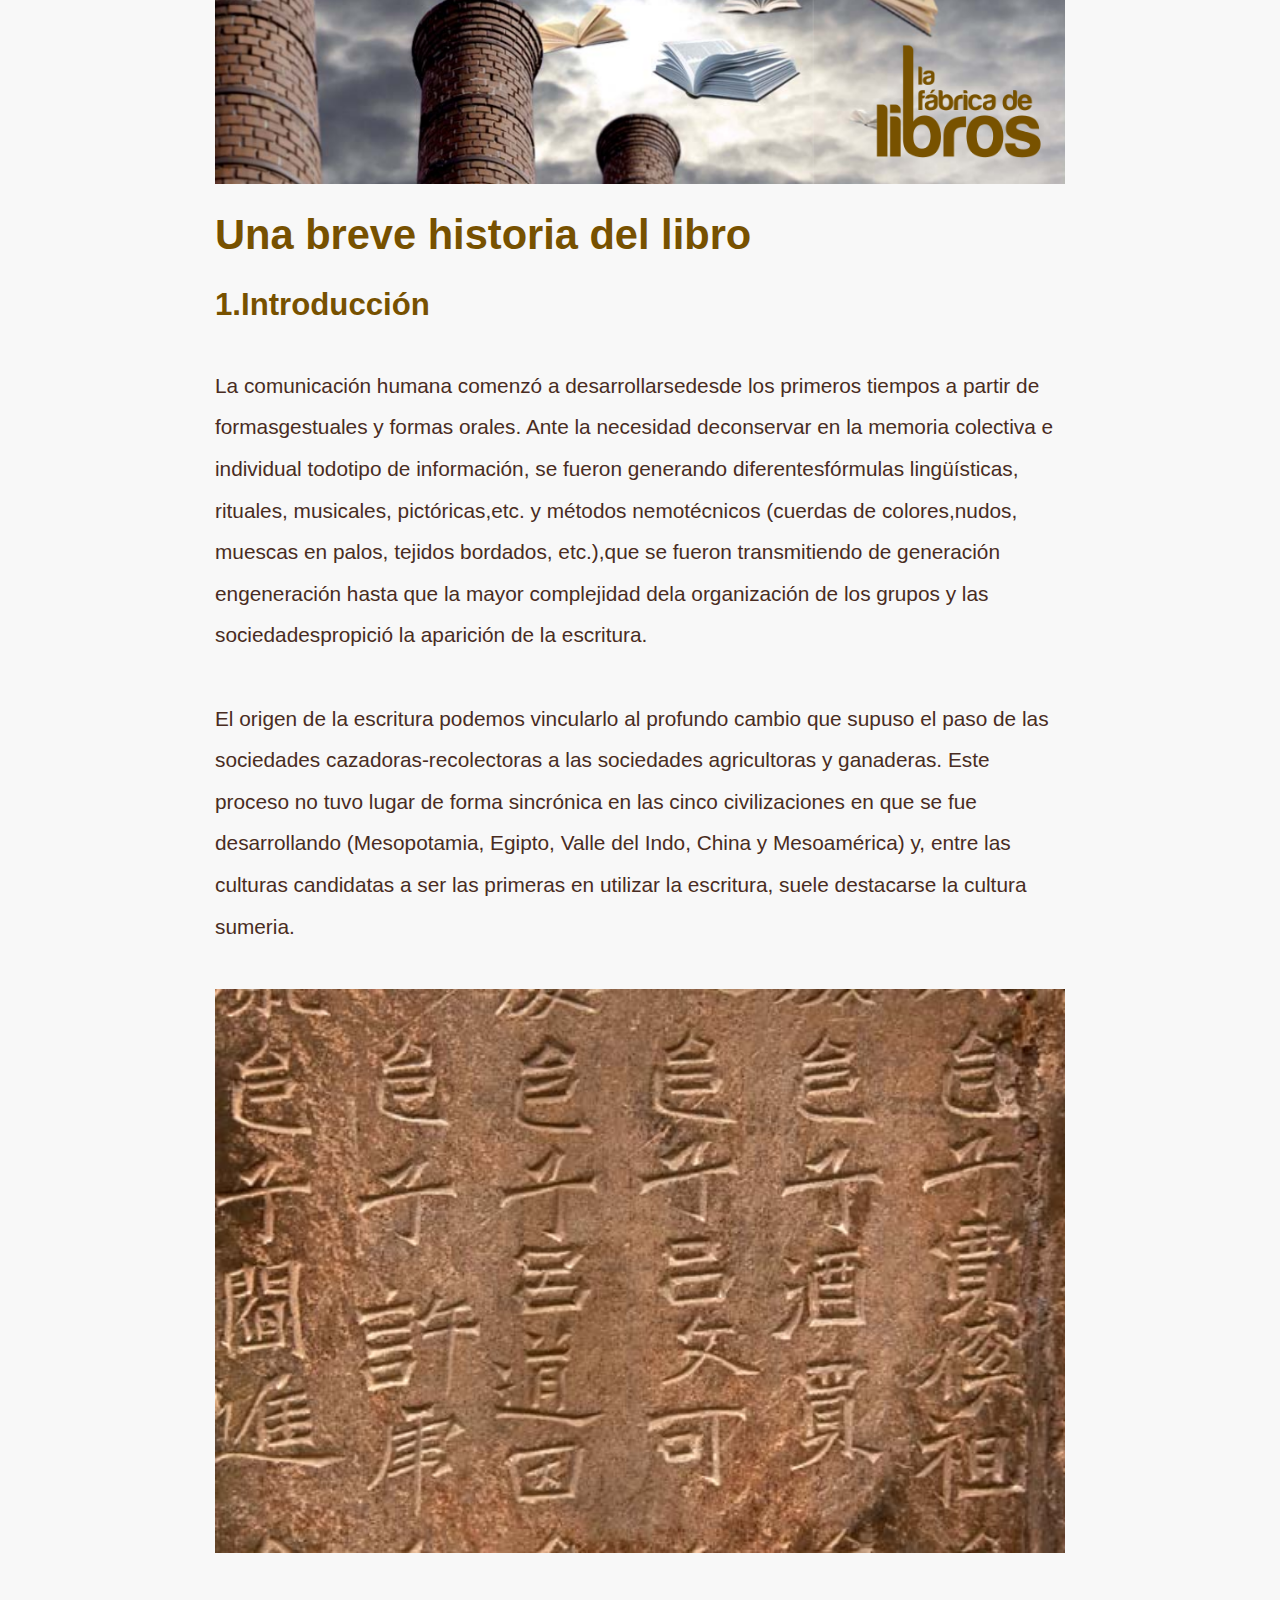
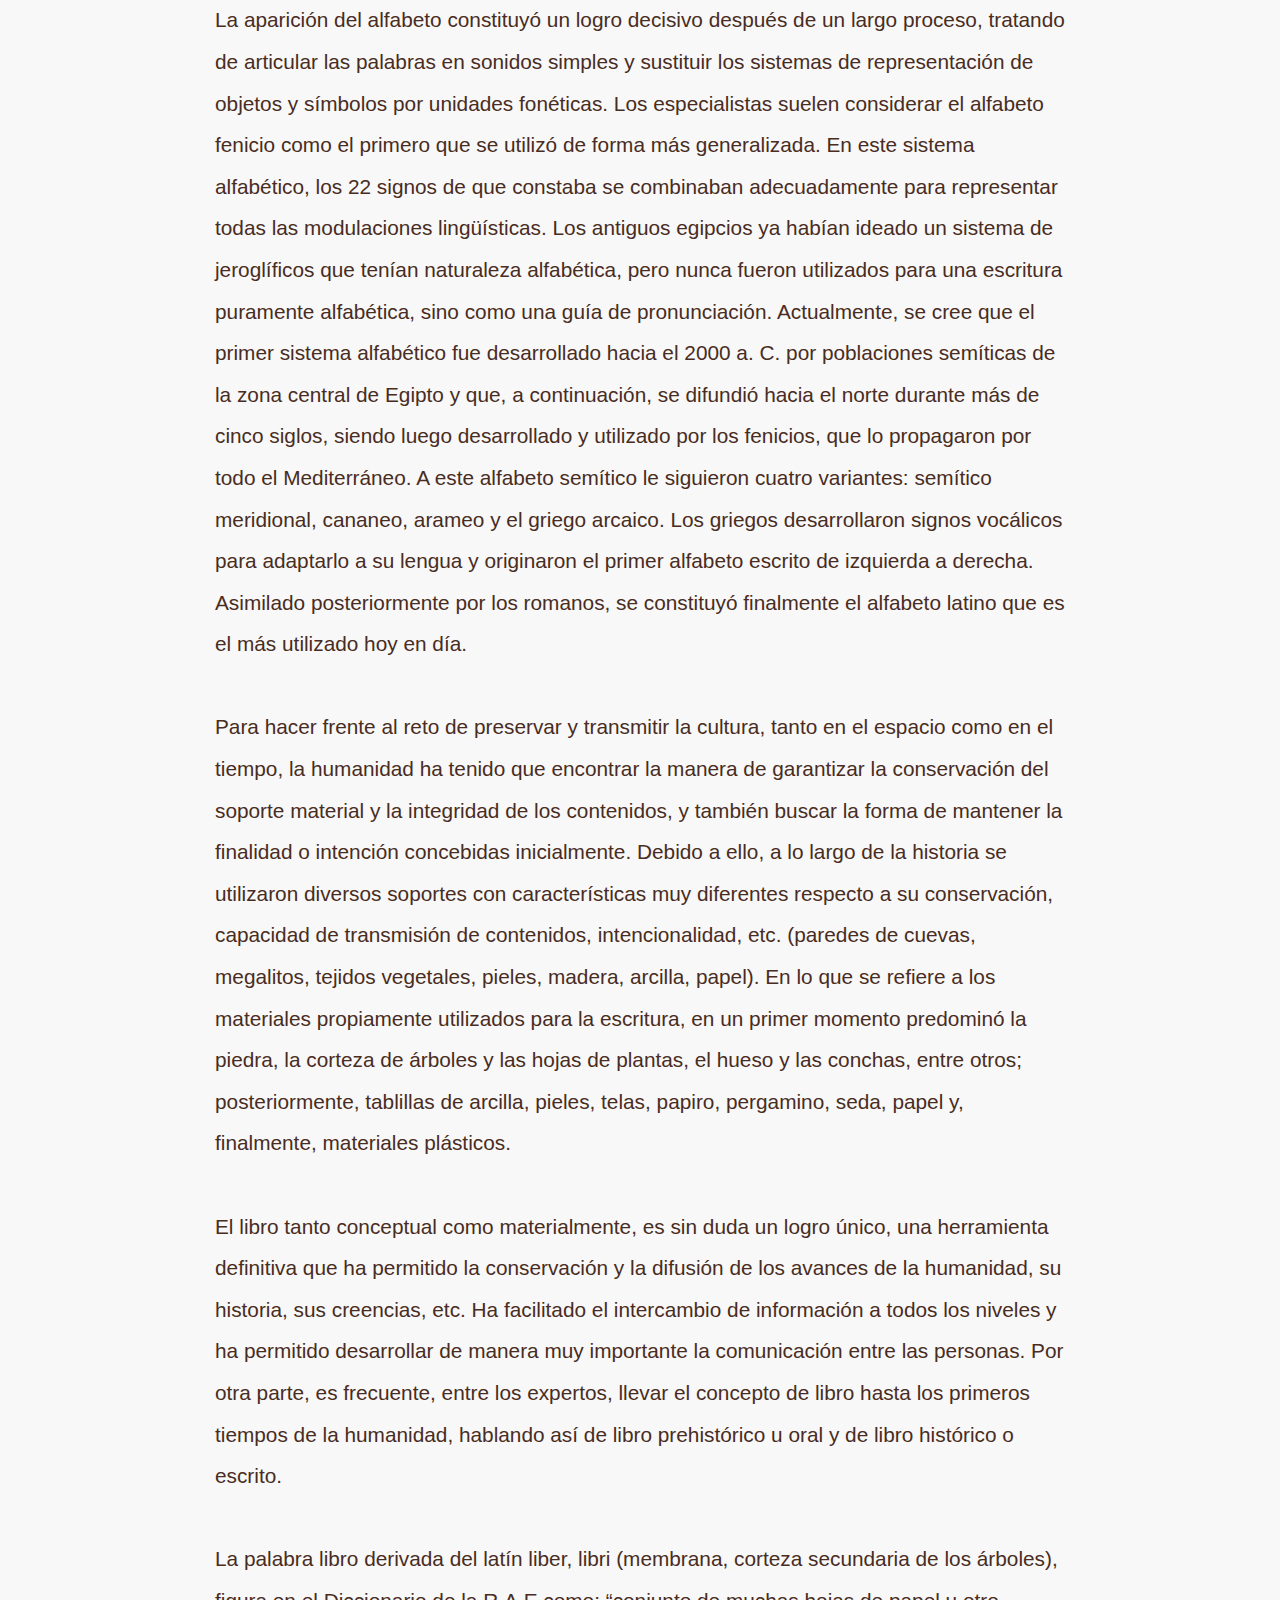
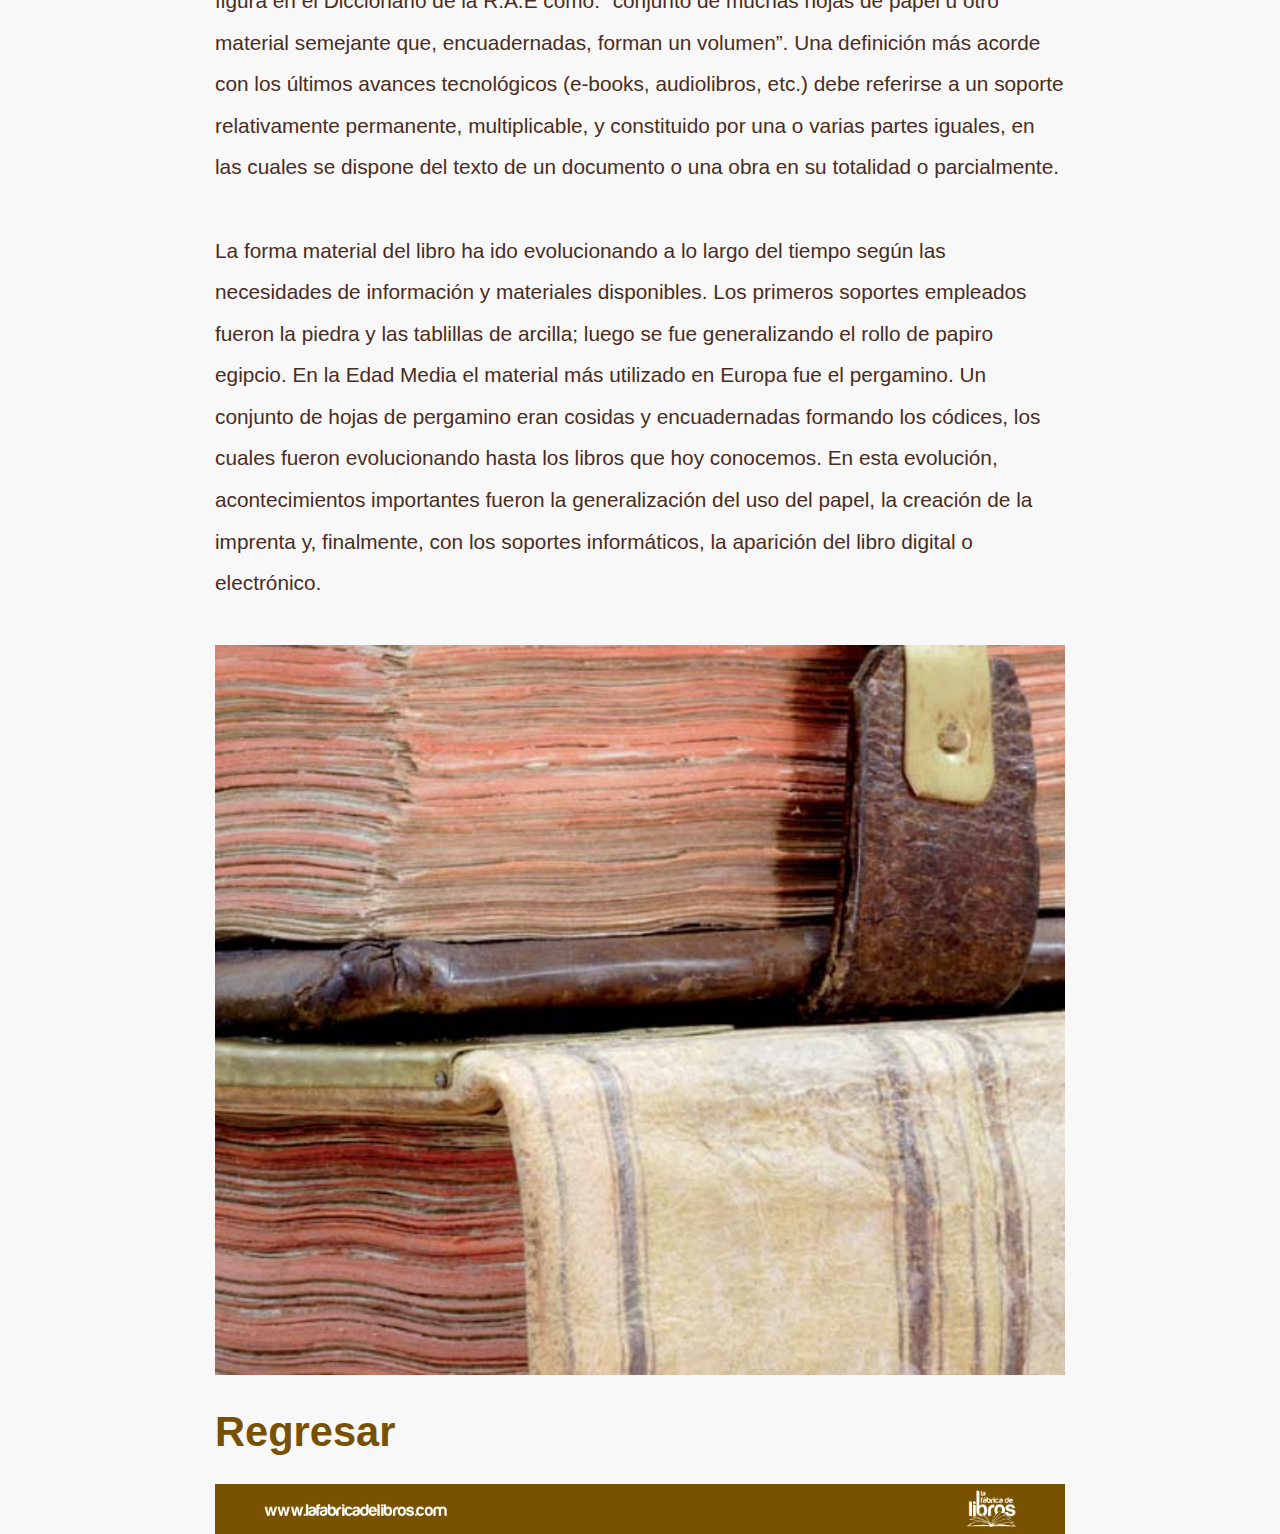
<file: c1.html>
<!DOCTYPE html>
<html lang="en">
  <head>
    <meta charset="UTF-8"/>
    <meta name="viewport" content="width=device-width, user-scalable=no, initial-scale=1.0, maximum-scale=1.0, minimum-scale=1.0"/>
  </head>
  <title>Introducción</title>
  <link rel="stylesheet" href="css/style.css"/>
  <body>
    <div class="wrap">
      <header><a href="hl_indice.html"><img src="img/img_t1--header.png" class="img--header"/></a>
        <h1>Una breve historia del libro</h1>
      </header>
      <nav>
      </nav>
      <section>
        <h2>1.Introducción</h2>
        <p>
           
          La comunicación humana comenzó a desarrollarsedesde los primeros tiempos a partir de formasgestuales y formas orales. Ante la necesidad deconservar en la memoria colectiva e individual todotipo de información, se fueron generando diferentesfórmulas lingüísticas, rituales, musicales, pictóricas,etc. y métodos nemotécnicos (cuerdas de colores,nudos, muescas en palos, tejidos bordados, etc.),que se fueron transmitiendo de generación engeneración hasta que la mayor complejidad dela organización de los grupos y las sociedadespropició la aparición de la escritura.
        </p>
        <p>El origen de la escritura podemos vincularlo al profundo cambio que supuso el paso de las sociedades cazadoras-recolectoras a las sociedades agricultoras y ganaderas. Este proceso no tuvo lugar de forma sincrónica en las cinco civilizaciones en que se fue desarrollando (Mesopotamia, Egipto, Valle del Indo, China y Mesoamérica) y, entre las culturas candidatas a ser las primeras en utilizar la escritura, suele destacarse la cultura sumeria.</p><img src="img/img_t1--01.png" alt="" class="img--article"/>
        <p>La aparición del alfabeto constituyó un logro decisivo después de un largo proceso, tratando de articular las palabras en sonidos simples y sustituir los sistemas de representación de objetos y símbolos por unidades fonéticas. Los especialistas suelen considerar el alfabeto fenicio como el primero que se utilizó de forma más generalizada. En este sistema alfabético, los 22 signos de que constaba se combinaban adecuadamente para representar todas las modulaciones lingüísticas. Los antiguos egipcios ya habían ideado un sistema de jeroglíficos que tenían naturaleza alfabética, pero nunca fueron utilizados para una escritura puramente alfabética, sino como una guía de pronunciación. Actualmente, se cree que el primer sistema alfabético fue desarrollado hacia el 2000 a. C. por poblaciones semíticas de la zona central de Egipto y que, a continuación, se difundió hacia el norte durante más de cinco siglos, siendo luego desarrollado y utilizado por los fenicios, que lo propagaron por todo el Mediterráneo. A este alfabeto semítico le siguieron cuatro variantes: semítico meridional, cananeo, arameo y el griego arcaico. Los griegos desarrollaron signos vocálicos para adaptarlo a su lengua y originaron el primer alfabeto escrito de izquierda a derecha. Asimilado posteriormente por los romanos, se constituyó finalmente el alfabeto latino que es el más utilizado hoy en día.</p>
        <p>Para hacer frente al reto de preservar y transmitir la cultura, tanto en el espacio como en el tiempo, la humanidad ha tenido que encontrar la manera de garantizar la conservación del soporte material y la integridad de los contenidos, y también buscar la forma de mantener la finalidad o intención concebidas inicialmente. Debido a ello, a lo largo de la historia se utilizaron diversos soportes con características muy diferentes respecto a su conservación, capacidad de transmisión de contenidos, intencionalidad, etc. (paredes de cuevas, megalitos, tejidos vegetales, pieles, madera, arcilla, papel). En lo que se refiere a los materiales propiamente utilizados para la escritura, en un primer momento predominó la piedra, la corteza de árboles y las hojas de plantas, el hueso y las conchas, entre otros; posteriormente, tablillas de arcilla, pieles, telas, papiro, pergamino, seda, papel y, finalmente, materiales plásticos.</p>
        <p>El libro tanto conceptual como materialmente, es sin duda un logro único, una herramienta definitiva que ha permitido la conservación y la difusión de los avances de la humanidad, su historia, sus creencias, etc. Ha facilitado el intercambio de información a todos los niveles y ha permitido desarrollar de manera muy importante la comunicación entre las personas. Por otra parte, es frecuente, entre los expertos, llevar el concepto de libro hasta los primeros tiempos de la humanidad, hablando así de libro prehistórico u oral y de libro histórico o escrito.</p>
        <p>La palabra libro derivada del latín liber, libri (membrana, corteza secundaria de los árboles), figura en el Diccionario de la R.A.E como: “conjunto de muchas hojas de papel u otro material semejante que, encuadernadas, forman un volumen”. Una definición más acorde con los últimos avances tecnológicos (e-books, audiolibros, etc.) debe referirse a un soporte relativamente permanente, multiplicable, y constituido por una o varias partes iguales, en las cuales se dispone del texto de un documento o una obra en su totalidad o parcialmente.</p>
        <p>La forma material del libro ha ido evolucionando a lo largo del tiempo según las necesidades de información y materiales disponibles. Los primeros soportes empleados fueron la piedra y las tablillas de arcilla; luego se fue generalizando el rollo de papiro egipcio. En la Edad Media el material más utilizado en Europa fue el pergamino. Un conjunto de hojas de pergamino eran cosidas y encuadernadas formando los códices, los cuales fueron evolucionando hasta los libros que hoy conocemos. En esta evolución, acontecimientos importantes fueron la generalización del uso del papel, la creación de la imprenta y, finalmente, con los soportes informáticos, la aparición del libro digital o electrónico.</p><img src="img/img_t1--02.png" alt="" class="img--article"/>
      </section>
      <section>
        <h1><a href="hl_indice.html">Regresar </a></h1>
      </section>
      <footer><img src="img/img_t1--footer.png" class="img--header"/></footer>
    </div>
  </body>
</html>
</file>
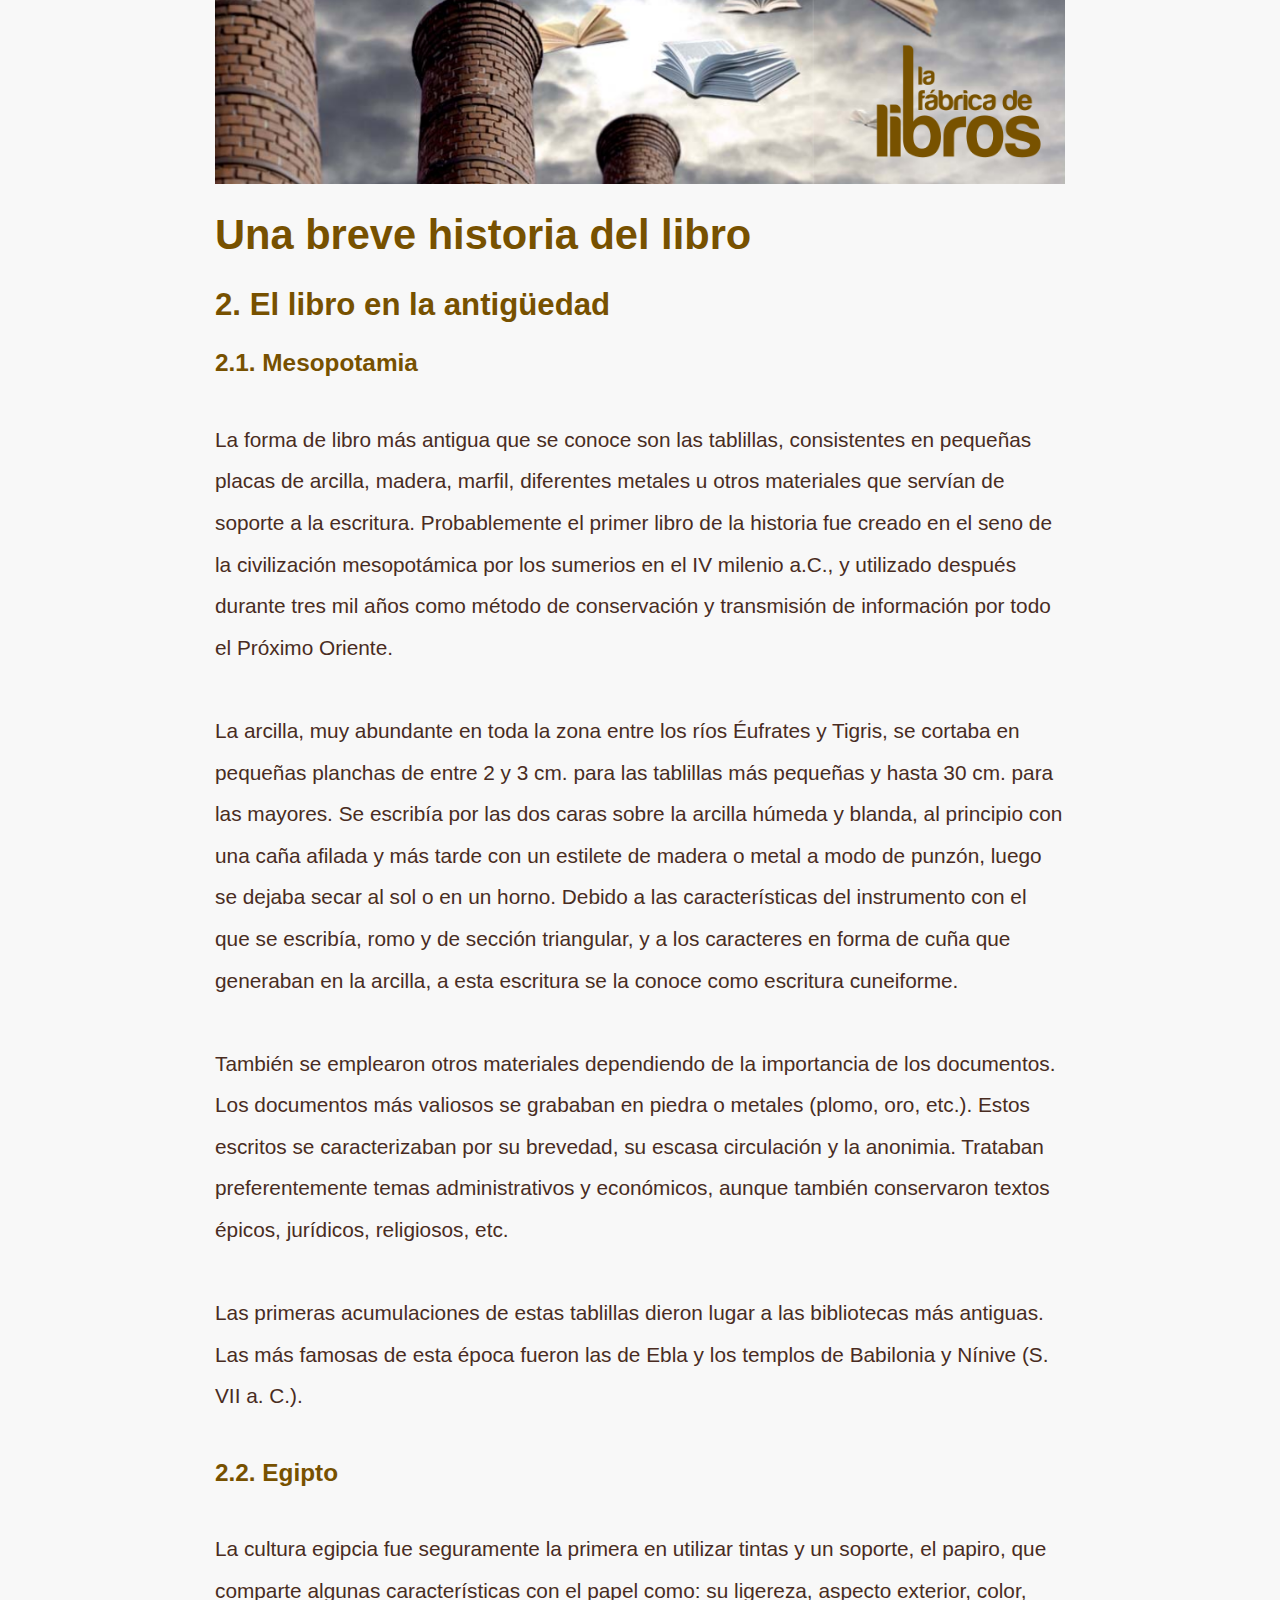
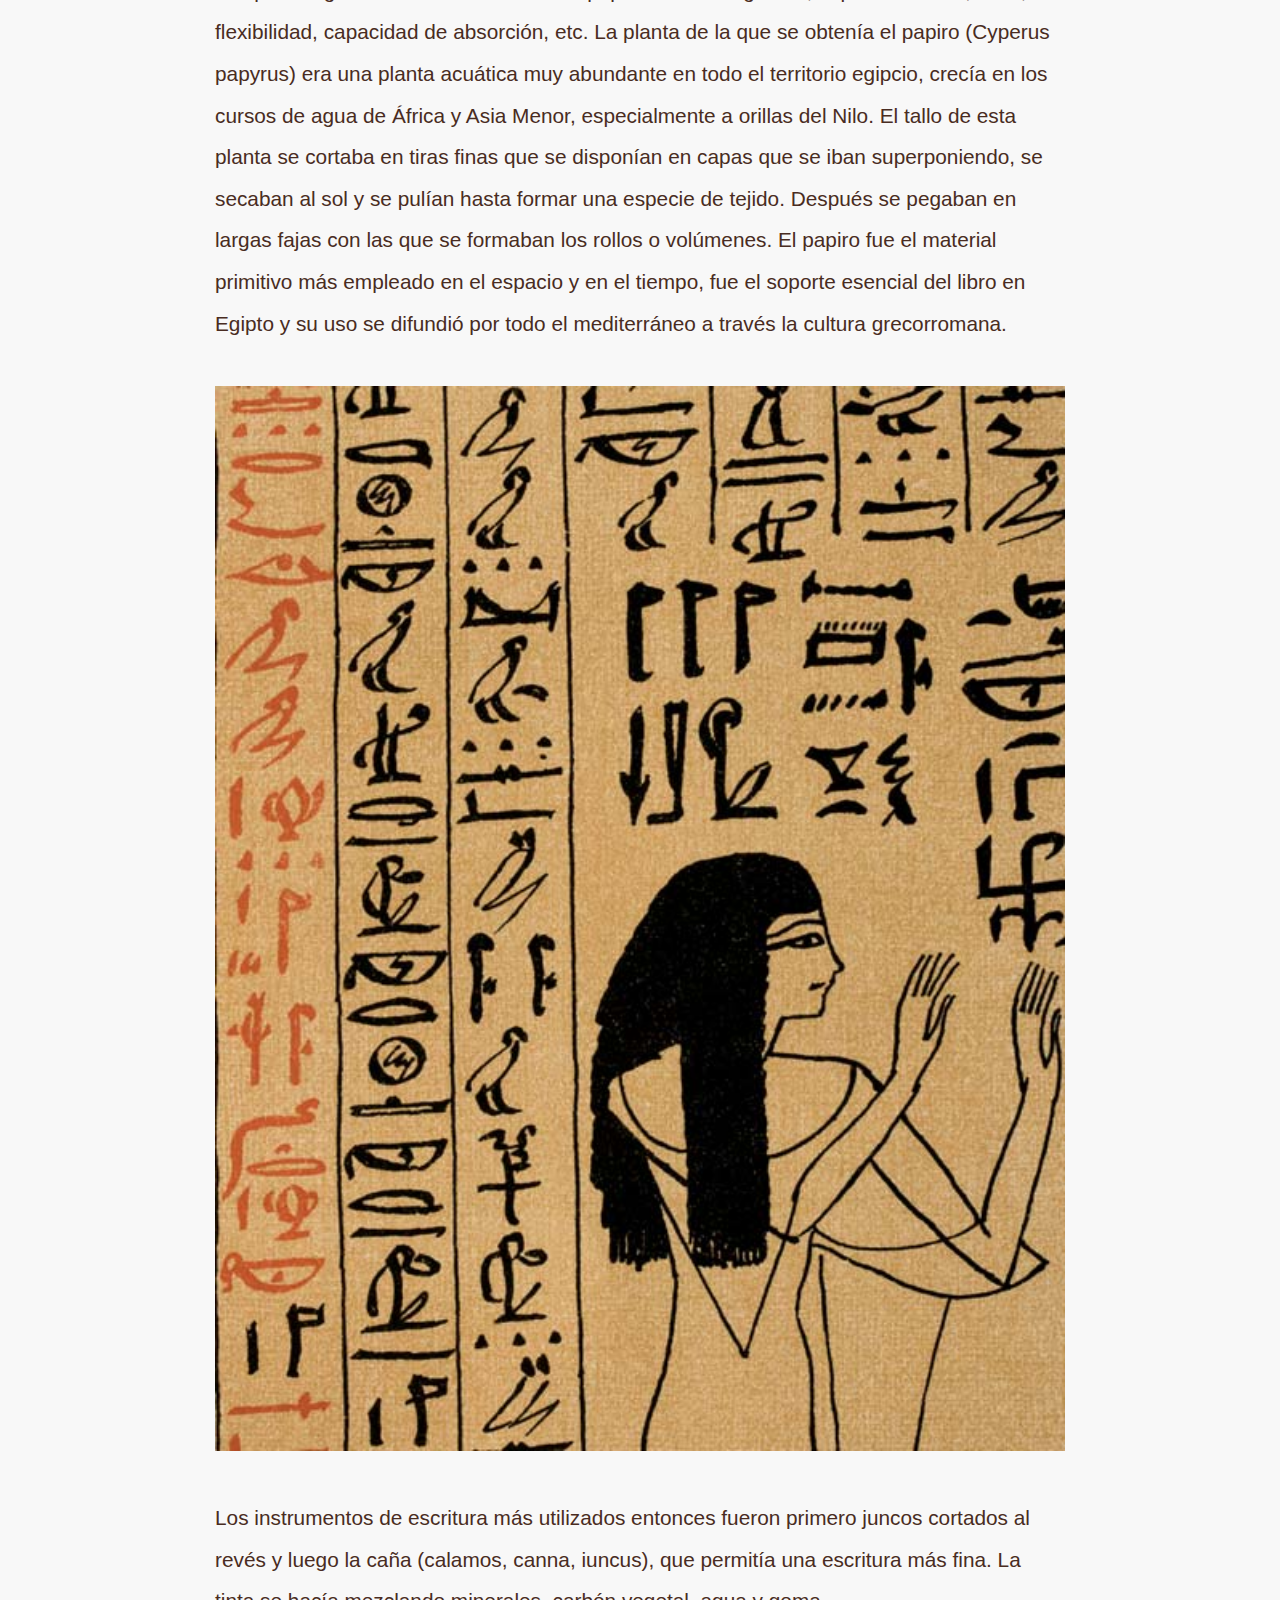
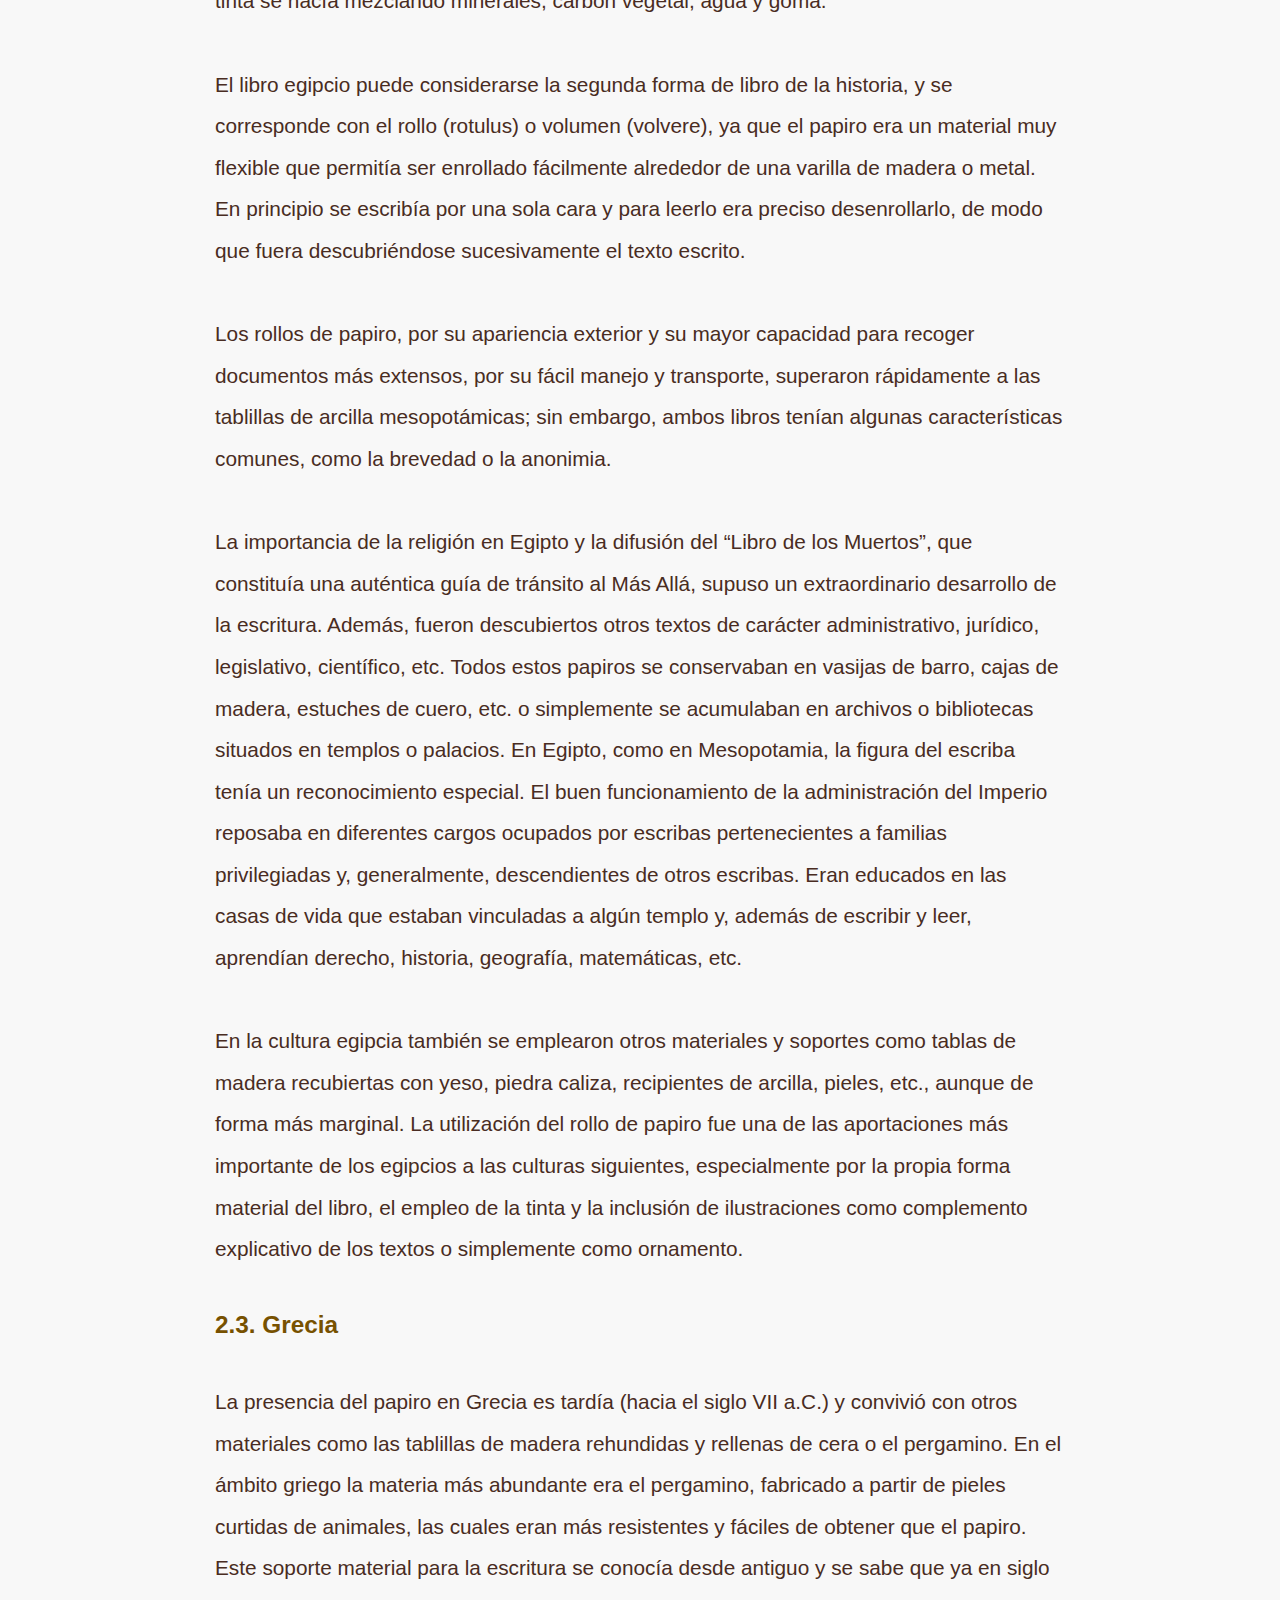
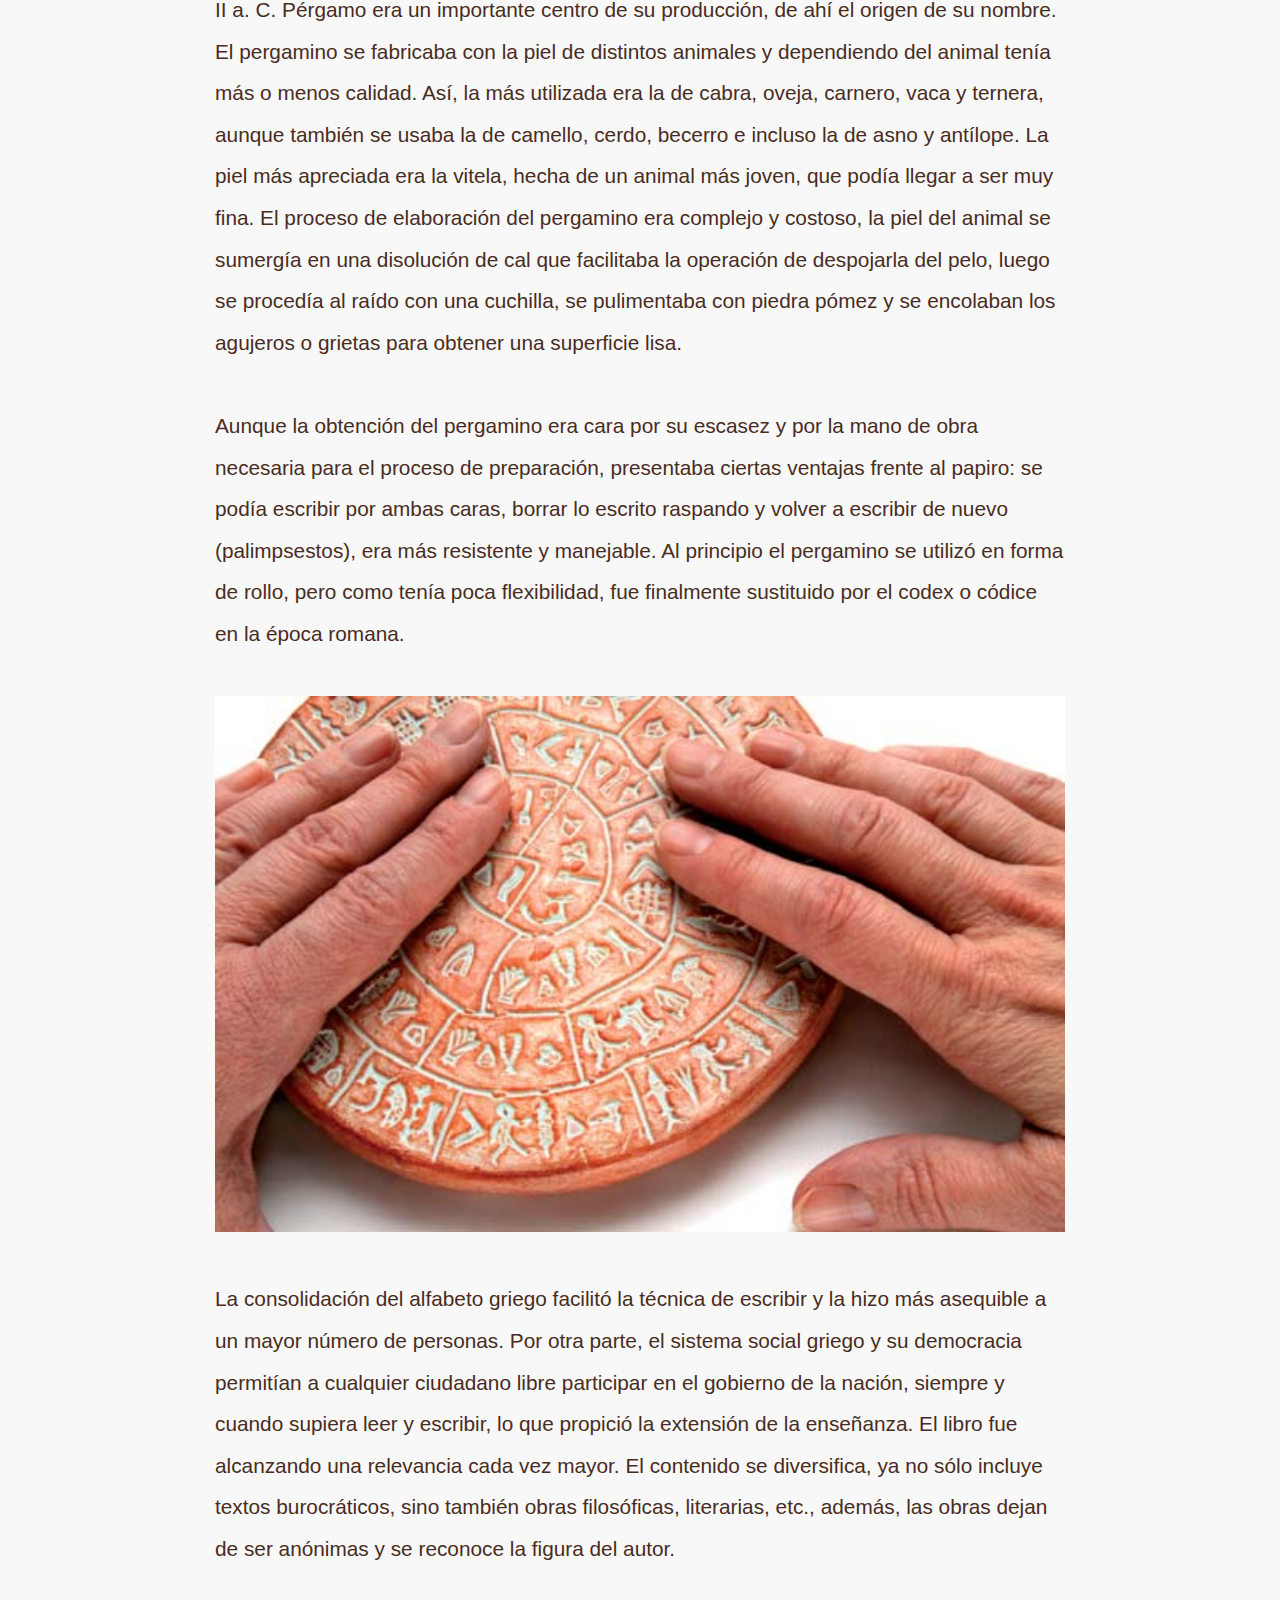
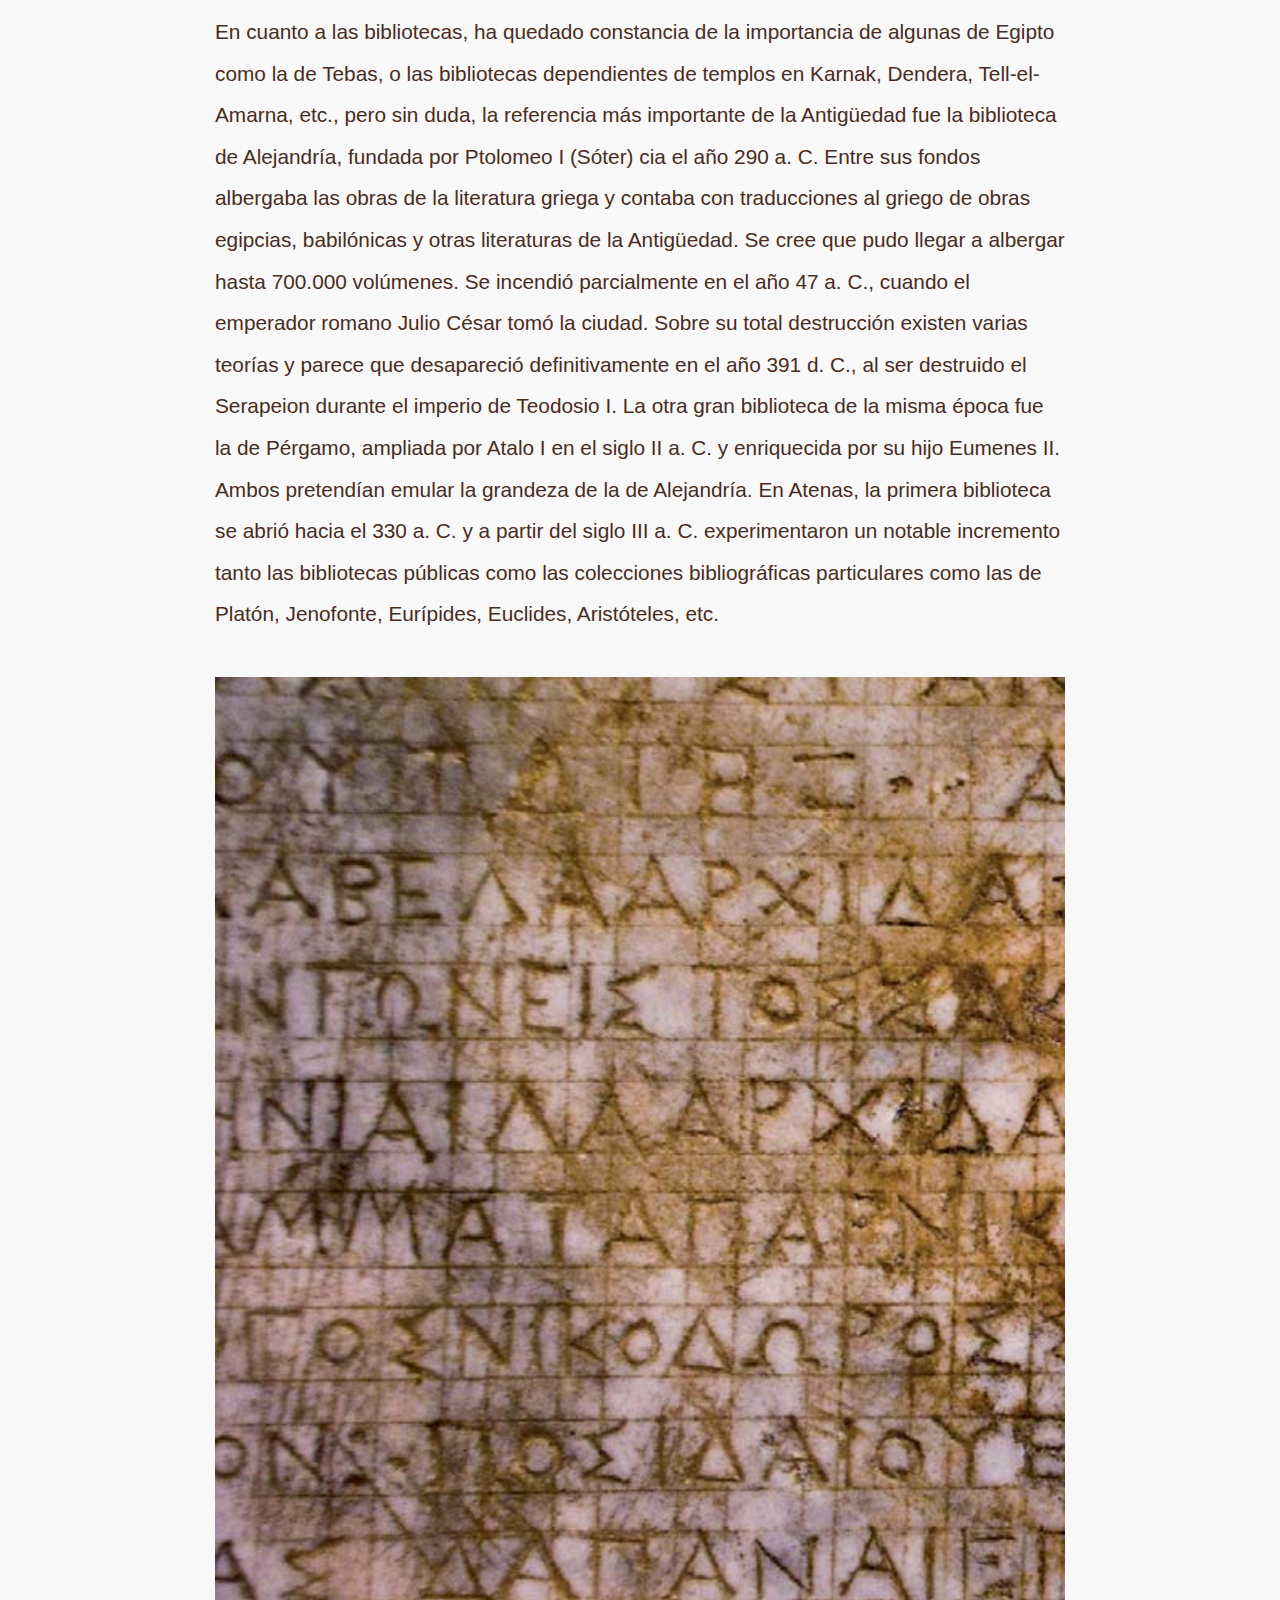
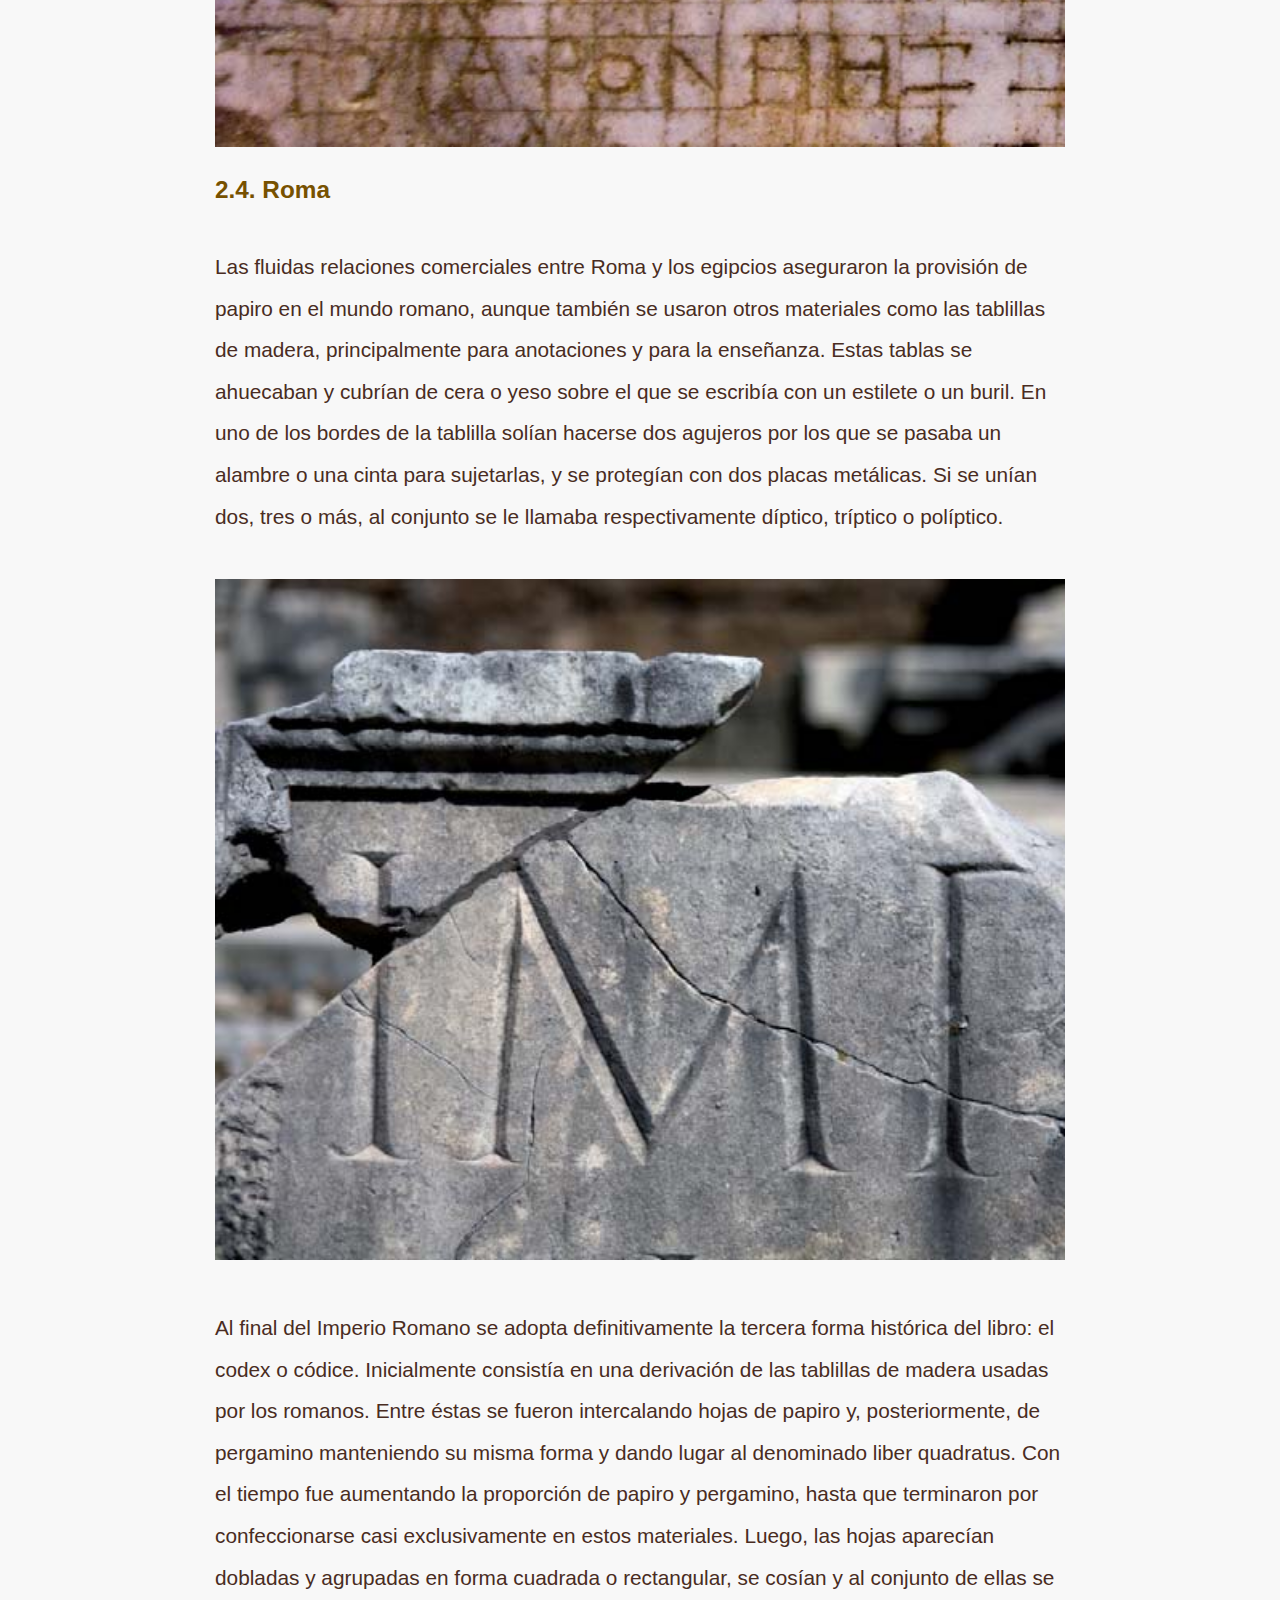
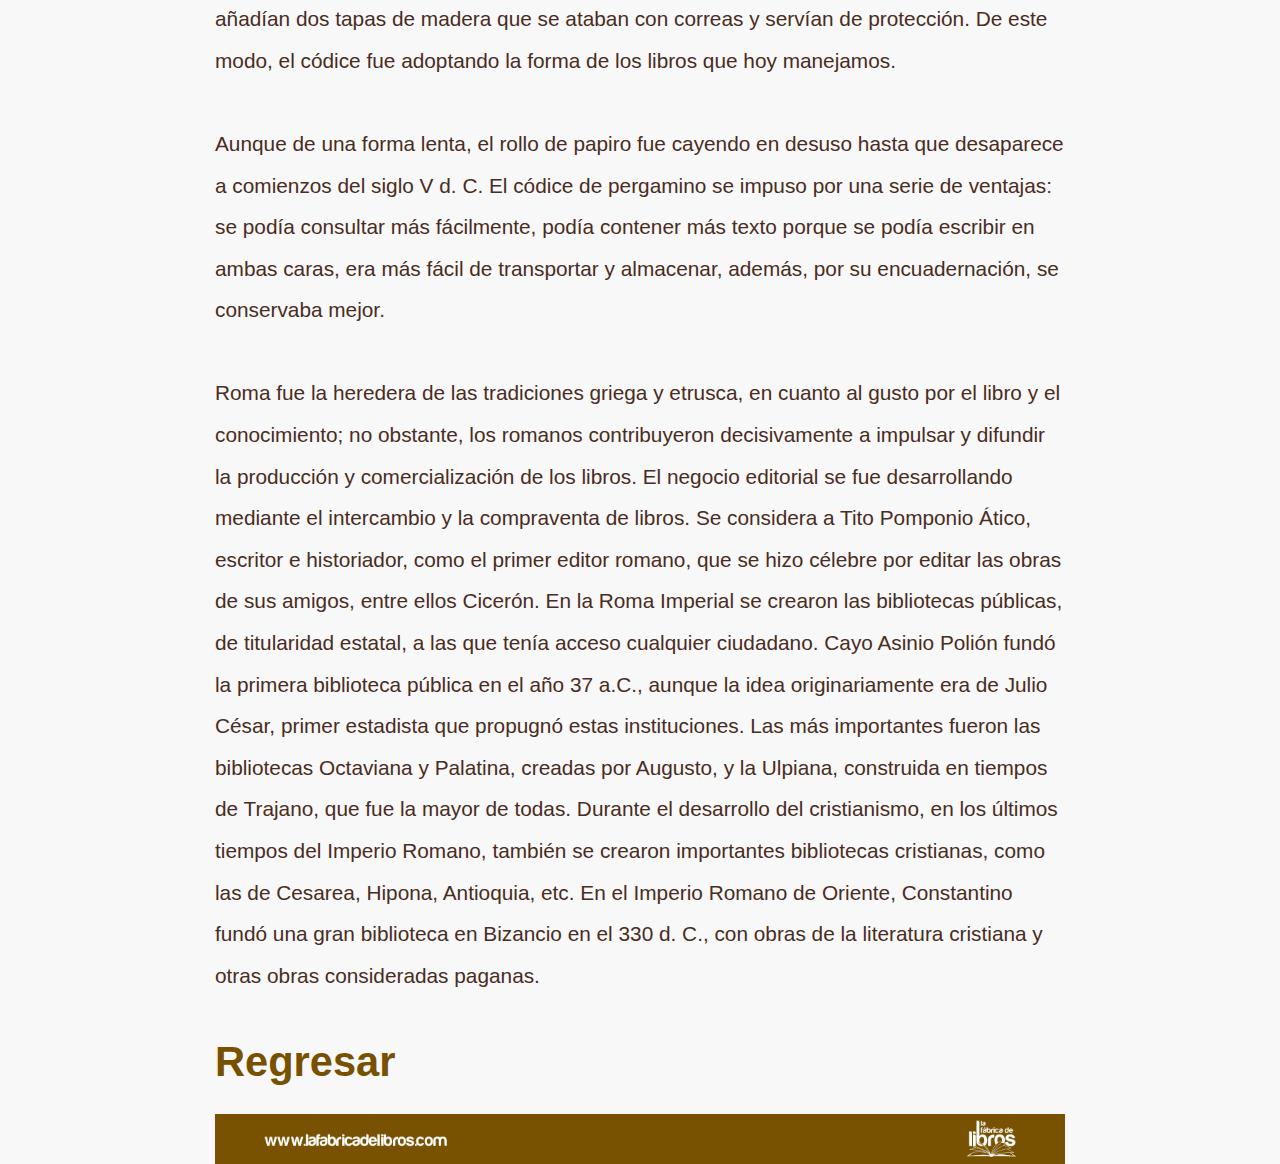
<file: c2.html>
<!DOCTYPE html>
<html lang="en">
  <head>
    <meta charset="UTF-8"/>
    <meta name="viewport" content="width=device-width, user-scalable=no, initial-scale=1.0, maximum-scale=1.0, minimum-scale=1.0"/>
  </head>
  <title>Introducción</title>
  <link rel="stylesheet" href="css/style.css"/>
  <body>
    <div class="wrap">
      <header><a href="hl_indice.html"><img src="img/img_t1--header.png" class="img--header"/></a>
        <h1>Una breve historia del libro</h1>
      </header>
      <nav>
      </nav>
      <section>
        <h2>2. El libro en la antigüedad</h2><a name="mesopotamia"></a>
        <h3>2.1. Mesopotamia</h3>
        <p>La forma de libro más antigua que se conoce son las tablillas, consistentes en pequeñas placas de arcilla, madera, marfil, diferentes metales u otros materiales que servían de soporte a la escritura. Probablemente el primer libro de la historia fue creado en el seno de la civilización mesopotámica por los sumerios en el IV milenio a.C., y utilizado después durante tres mil años como método de conservación y transmisión de información por todo el Próximo Oriente.</p>
        <p>
           
          La arcilla, muy abundante en toda la zona entre los ríos Éufrates y Tigris, se cortaba en pequeñas planchas de entre 2 y 3 cm. para las tablillas más pequeñas y hasta 30 cm. para las mayores. Se escribía por las dos caras sobre la arcilla húmeda y blanda, al principio con una caña afilada y más tarde con un estilete de madera o metal a modo de punzón, luego se dejaba secar al sol o en un horno. Debido a las características del instrumento con el que se escribía, romo y de sección triangular, y a los caracteres en forma de cuña que generaban en la arcilla, a esta escritura se la conoce como escritura cuneiforme.
        </p>
        <p>También se emplearon otros materiales dependiendo de la importancia de los documentos. Los documentos más valiosos se grababan en piedra o metales (plomo, oro, etc.). Estos escritos se caracterizaban por su brevedad, su escasa circulación y la anonimia. Trataban preferentemente temas administrativos y económicos, aunque también conservaron textos épicos, jurídicos, religiosos, etc.</p>
        <p>Las primeras acumulaciones de estas tablillas dieron lugar a las bibliotecas más antiguas. Las más famosas de esta época fueron las de Ebla y los templos de Babilonia y Nínive (S. VII a. C.).</p><a name="egipto"></a>
        <h3>2.2. Egipto</h3>
        <p>La cultura egipcia fue seguramente la primera en utilizar tintas y un soporte, el papiro, que comparte algunas características con el papel como: su ligereza, aspecto exterior, color, flexibilidad, capacidad de absorción, etc. La planta de la que se obtenía el papiro (Cyperus papyrus) era una planta acuática muy abundante en todo el territorio egipcio, crecía en los cursos de agua de África y Asia Menor, especialmente a orillas del Nilo. El tallo de esta planta se cortaba en tiras finas que se disponían en capas que se iban superponiendo, se secaban al sol y se pulían hasta formar una especie de tejido. Después se pegaban en largas fajas con las que se formaban los rollos o volúmenes. El papiro fue el material primitivo más empleado en el espacio y en el tiempo, fue el soporte esencial del libro en Egipto y su uso se difundió por todo el mediterráneo a través la cultura grecorromana.  </p><img src="img/img_t2--01.png" class="img--article"/>
        <p>Los instrumentos de escritura más utilizados entonces fueron primero juncos cortados al revés y luego la caña (calamos, canna, iuncus), que permitía una escritura más fina. La tinta se hacía mezclando minerales, carbón vegetal, agua y goma.</p>
        <p>El libro egipcio puede considerarse la segunda forma de libro de la historia, y se corresponde con el rollo (rotulus) o volumen (volvere), ya que el papiro era un material muy flexible que permitía ser enrollado fácilmente alrededor de una varilla de madera o metal. En principio se escribía por una sola cara y para leerlo era preciso desenrollarlo, de modo que fuera descubriéndose sucesivamente el texto escrito.</p>
        <p>Los rollos de papiro, por su apariencia exterior y su mayor capacidad para recoger documentos más extensos, por su fácil manejo y transporte, superaron rápidamente a las tablillas de arcilla mesopotámicas; sin embargo, ambos libros tenían algunas características comunes, como la brevedad o la anonimia.</p>
        <p>La importancia de la religión en Egipto y la difusión del “Libro de los Muertos”, que constituía una auténtica guía de tránsito al Más Allá, supuso un extraordinario desarrollo de la escritura. Además, fueron descubiertos otros textos de carácter administrativo, jurídico, legislativo, científico, etc. Todos estos papiros se conservaban en vasijas de barro, cajas de madera, estuches de cuero, etc. o simplemente se acumulaban en archivos o bibliotecas situados en templos o palacios. En Egipto, como en Mesopotamia, la figura del escriba tenía un reconocimiento especial. El buen funcionamiento de la administración del Imperio reposaba en diferentes cargos ocupados por escribas pertenecientes a familias privilegiadas y, generalmente, descendientes de otros escribas. Eran educados en las casas de vida que estaban vinculadas a algún templo y, además de escribir y leer, aprendían derecho, historia, geografía, matemáticas, etc.</p>
        <p>En la cultura egipcia también se emplearon otros materiales y soportes como tablas de madera recubiertas con yeso, piedra caliza, recipientes de arcilla, pieles, etc., aunque de forma más marginal. La utilización del rollo de papiro fue una de las aportaciones más importante de los egipcios a las culturas siguientes, especialmente por la propia forma material del libro, el empleo de la tinta y la inclusión de ilustraciones como complemento explicativo de los textos o simplemente como ornamento.</p><a name="grecia"></a>
        <h3>2.3. Grecia</h3>
        <p>La presencia del papiro en Grecia es tardía (hacia el siglo VII a.C.) y convivió con otros materiales como las tablillas de madera rehundidas y rellenas de cera o el pergamino. En el ámbito griego la materia más abundante era el pergamino, fabricado a partir de pieles curtidas de animales, las cuales eran más resistentes y fáciles de obtener que el papiro. Este soporte material para la escritura se conocía desde antiguo y se sabe que ya en siglo II a. C. Pérgamo era un importante centro de su producción, de ahí el origen de su nombre. El pergamino se fabricaba con la piel de distintos animales y dependiendo del animal tenía más o menos calidad. Así, la más utilizada era la de cabra, oveja, carnero, vaca y ternera, aunque también se usaba la de camello, cerdo, becerro e incluso la de asno y antílope. La piel más apreciada era la vitela, hecha de un animal más joven, que podía llegar a ser muy fina. El proceso de elaboración del pergamino era complejo y costoso, la piel del animal se sumergía en una disolución de cal que facilitaba la operación de despojarla del pelo, luego se procedía al raído con una cuchilla, se pulimentaba con piedra pómez y se encolaban los agujeros o grietas para obtener una superficie lisa.</p>
        <p>Aunque la obtención del pergamino era cara por su escasez y por la mano de obra necesaria para el proceso de preparación, presentaba ciertas ventajas frente al papiro: se podía escribir por ambas caras, borrar lo escrito raspando y volver a escribir de nuevo (palimpsestos), era más resistente y manejable. Al principio el pergamino se utilizó en forma de rollo, pero como tenía poca flexibilidad, fue finalmente sustituido por el codex o códice en la época romana.</p><img src="img/img_t2--02.png" class="img--article"/>
        <p>La consolidación del alfabeto griego facilitó la técnica de escribir y la hizo más asequible a un mayor número de personas. Por otra parte, el sistema social griego y su democracia permitían a cualquier ciudadano libre participar en el gobierno de la nación, siempre y cuando supiera leer y escribir, lo que propició la extensión de la enseñanza. El libro fue alcanzando una relevancia cada vez mayor. El contenido se diversifica, ya no sólo incluye textos burocráticos, sino también obras filosóficas, literarias, etc., además, las obras dejan de ser anónimas y se reconoce la figura del autor.</p>
        <p>En cuanto a las bibliotecas, ha quedado constancia de la importancia de algunas de Egipto como la de Tebas, o las bibliotecas dependientes de templos en Karnak, Dendera, Tell-el-Amarna, etc., pero sin duda, la referencia más importante de la Antigüedad fue la biblioteca de Alejandría, fundada por Ptolomeo I (Sóter) cia el año 290 a. C. Entre sus fondos albergaba las obras de la literatura griega y contaba con traducciones al griego de obras egipcias, babilónicas y otras literaturas de la Antigüedad. Se cree que pudo llegar a albergar hasta 700.000 volúmenes. Se incendió parcialmente en el año 47 a. C., cuando el emperador romano Julio César tomó la ciudad. Sobre su total destrucción existen varias teorías y parece que desapareció definitivamente en el año 391 d. C., al ser destruido el Serapeion durante el imperio de Teodosio I. La otra gran biblioteca de la misma época fue la de Pérgamo, ampliada por Atalo I en el siglo II a. C. y enriquecida por su hijo Eumenes II. Ambos pretendían emular la grandeza de la de Alejandría. En Atenas, la primera biblioteca se abrió hacia el 330 a. C. y a partir del siglo III a. C. experimentaron un notable incremento tanto las bibliotecas públicas como las colecciones bibliográficas particulares como las de Platón, Jenofonte, Eurípides, Euclides, Aristóteles, etc.</p><img src="img/img_t2--03.png" class="img--article"/><a name="roma"></a>
        <h3>2.4. Roma</h3>
        <p>Las fluidas relaciones comerciales entre Roma y los egipcios aseguraron la provisión de papiro en el mundo romano, aunque también se usaron otros materiales como las tablillas de madera, principalmente para anotaciones y para la enseñanza. Estas tablas se ahuecaban y cubrían de cera o yeso sobre el que se escribía con un estilete o un buril. En uno de los bordes de la tablilla solían hacerse dos agujeros por los que se pasaba un alambre o una cinta para sujetarlas, y se protegían con dos placas metálicas. Si se unían dos, tres o más, al conjunto se le llamaba respectivamente díptico, tríptico o políptico.</p><img src="img/img_t2--04.png" class="img--article"/>
        <p>Al final del Imperio Romano se adopta definitivamente la tercera forma histórica del libro: el codex o códice. Inicialmente consistía en una derivación de las tablillas de madera usadas por los romanos. Entre éstas se fueron intercalando hojas de papiro y, posteriormente, de pergamino manteniendo su misma forma y dando lugar al denominado liber quadratus. Con el tiempo fue aumentando la proporción de papiro y pergamino, hasta que terminaron por confeccionarse casi exclusivamente en estos materiales. Luego, las hojas aparecían dobladas y agrupadas en forma cuadrada o rectangular, se cosían y al conjunto de ellas se añadían dos tapas de madera que se ataban con correas y servían de protección. De este modo, el códice fue adoptando la forma de los libros que hoy manejamos.</p>
        <p>Aunque de una forma lenta, el rollo de papiro fue cayendo en desuso hasta que desaparece a comienzos del siglo V d. C. El códice de pergamino se impuso por una serie de ventajas: se podía consultar más fácilmente, podía contener más texto porque se podía escribir en ambas caras, era más fácil de transportar y almacenar, además, por su encuadernación, se conservaba mejor.</p>
        <p>Roma fue la heredera de las tradiciones griega y etrusca, en cuanto al gusto por el libro y el conocimiento; no obstante, los romanos contribuyeron decisivamente a impulsar y difundir la producción y comercialización de los libros. El negocio editorial se fue desarrollando mediante el intercambio y la compraventa de libros. Se considera a Tito Pomponio Ático, escritor e historiador, como el primer editor romano, que se hizo célebre por editar las obras de sus amigos, entre ellos Cicerón. En la Roma Imperial se crearon las bibliotecas públicas, de titularidad estatal, a las que tenía acceso cualquier ciudadano. Cayo Asinio Polión fundó la primera biblioteca pública en el año 37 a.C., aunque la idea originariamente era de Julio César, primer estadista que propugnó estas instituciones. Las más importantes fueron las bibliotecas Octaviana y Palatina, creadas por Augusto, y la Ulpiana, construida en tiempos de Trajano, que fue la mayor de todas. Durante el desarrollo del cristianismo, en los últimos tiempos del Imperio Romano, también se crearon importantes bibliotecas cristianas, como las de Cesarea, Hipona, Antioquia, etc. En el Imperio Romano de Oriente, Constantino fundó una gran biblioteca en Bizancio en el 330 d. C., con obras de la literatura cristiana y otras obras consideradas paganas.</p>
      </section>
      <section>
        <h1><a href="hl_indice.html">Regresar </a></h1>
      </section>
      <footer><img src="img/img_t1--footer.png" class="img--header"/></footer>
    </div>
  </body>
</html>
</file>
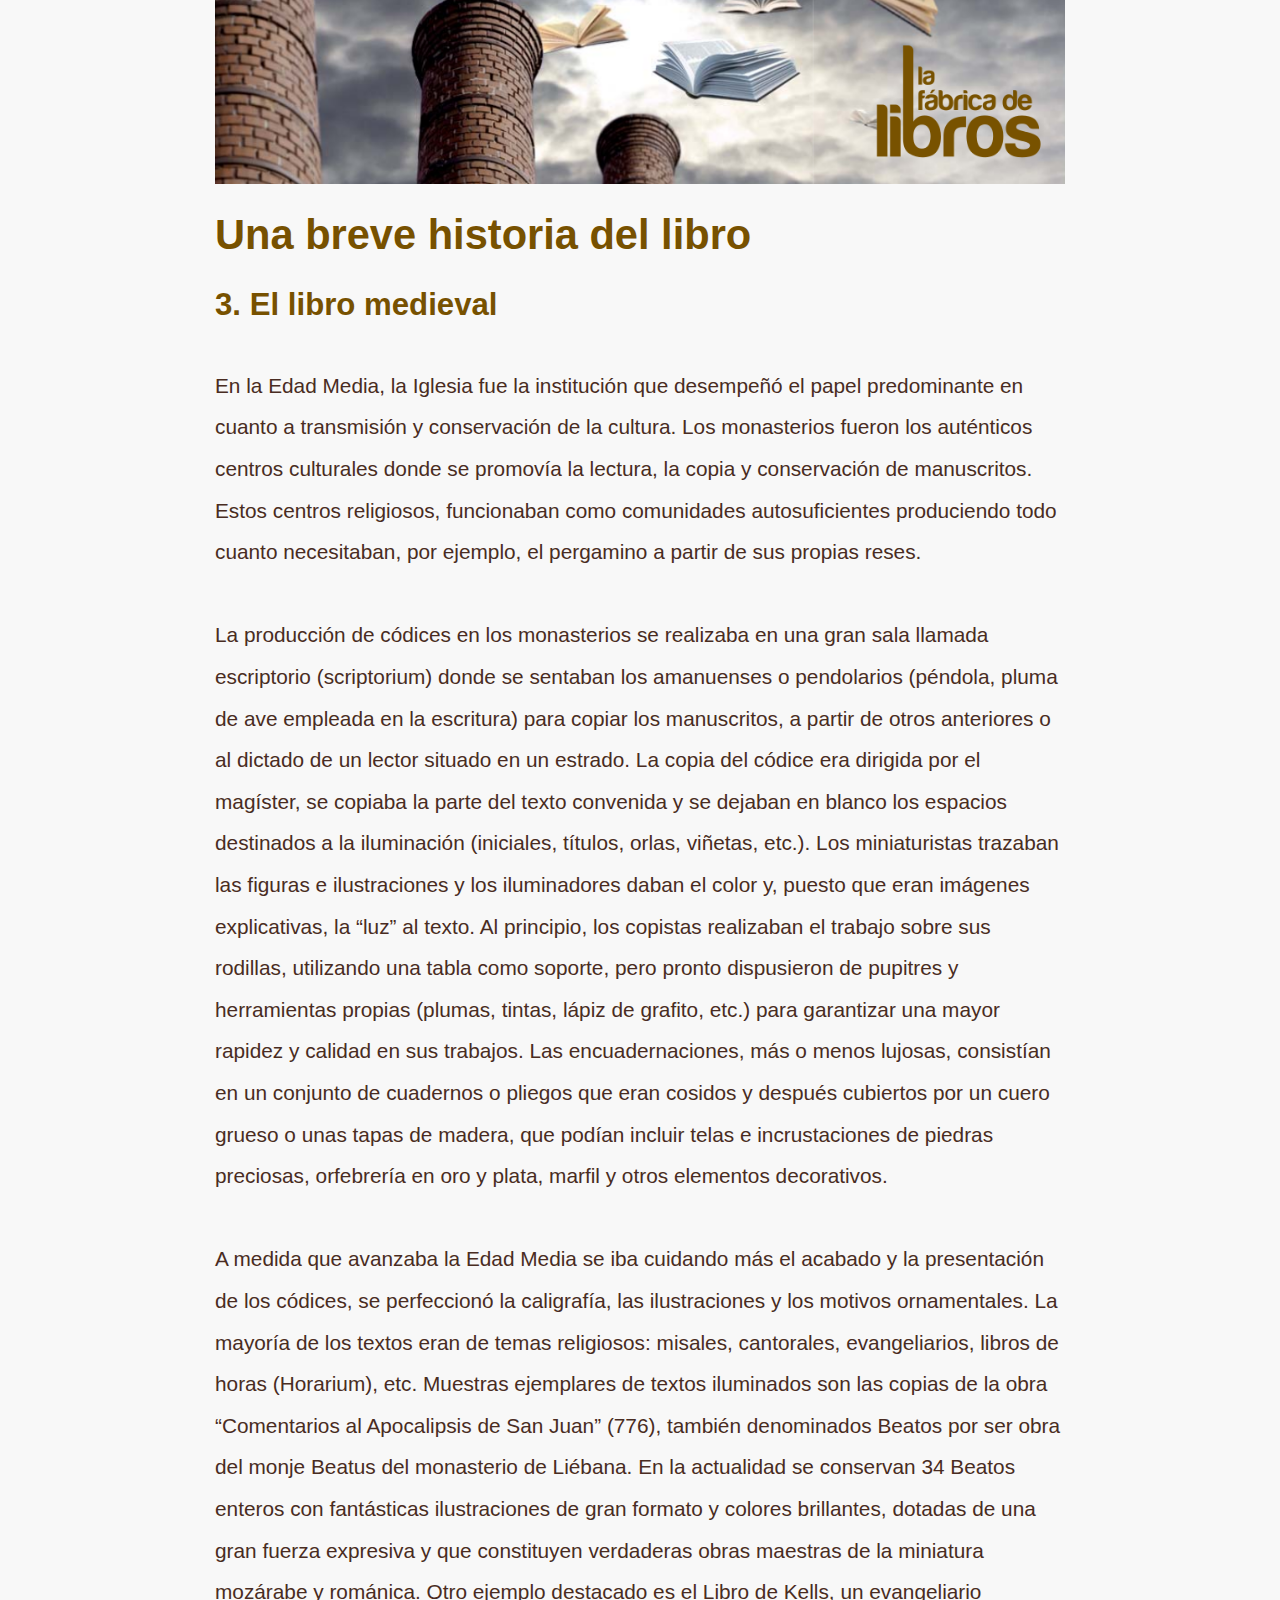
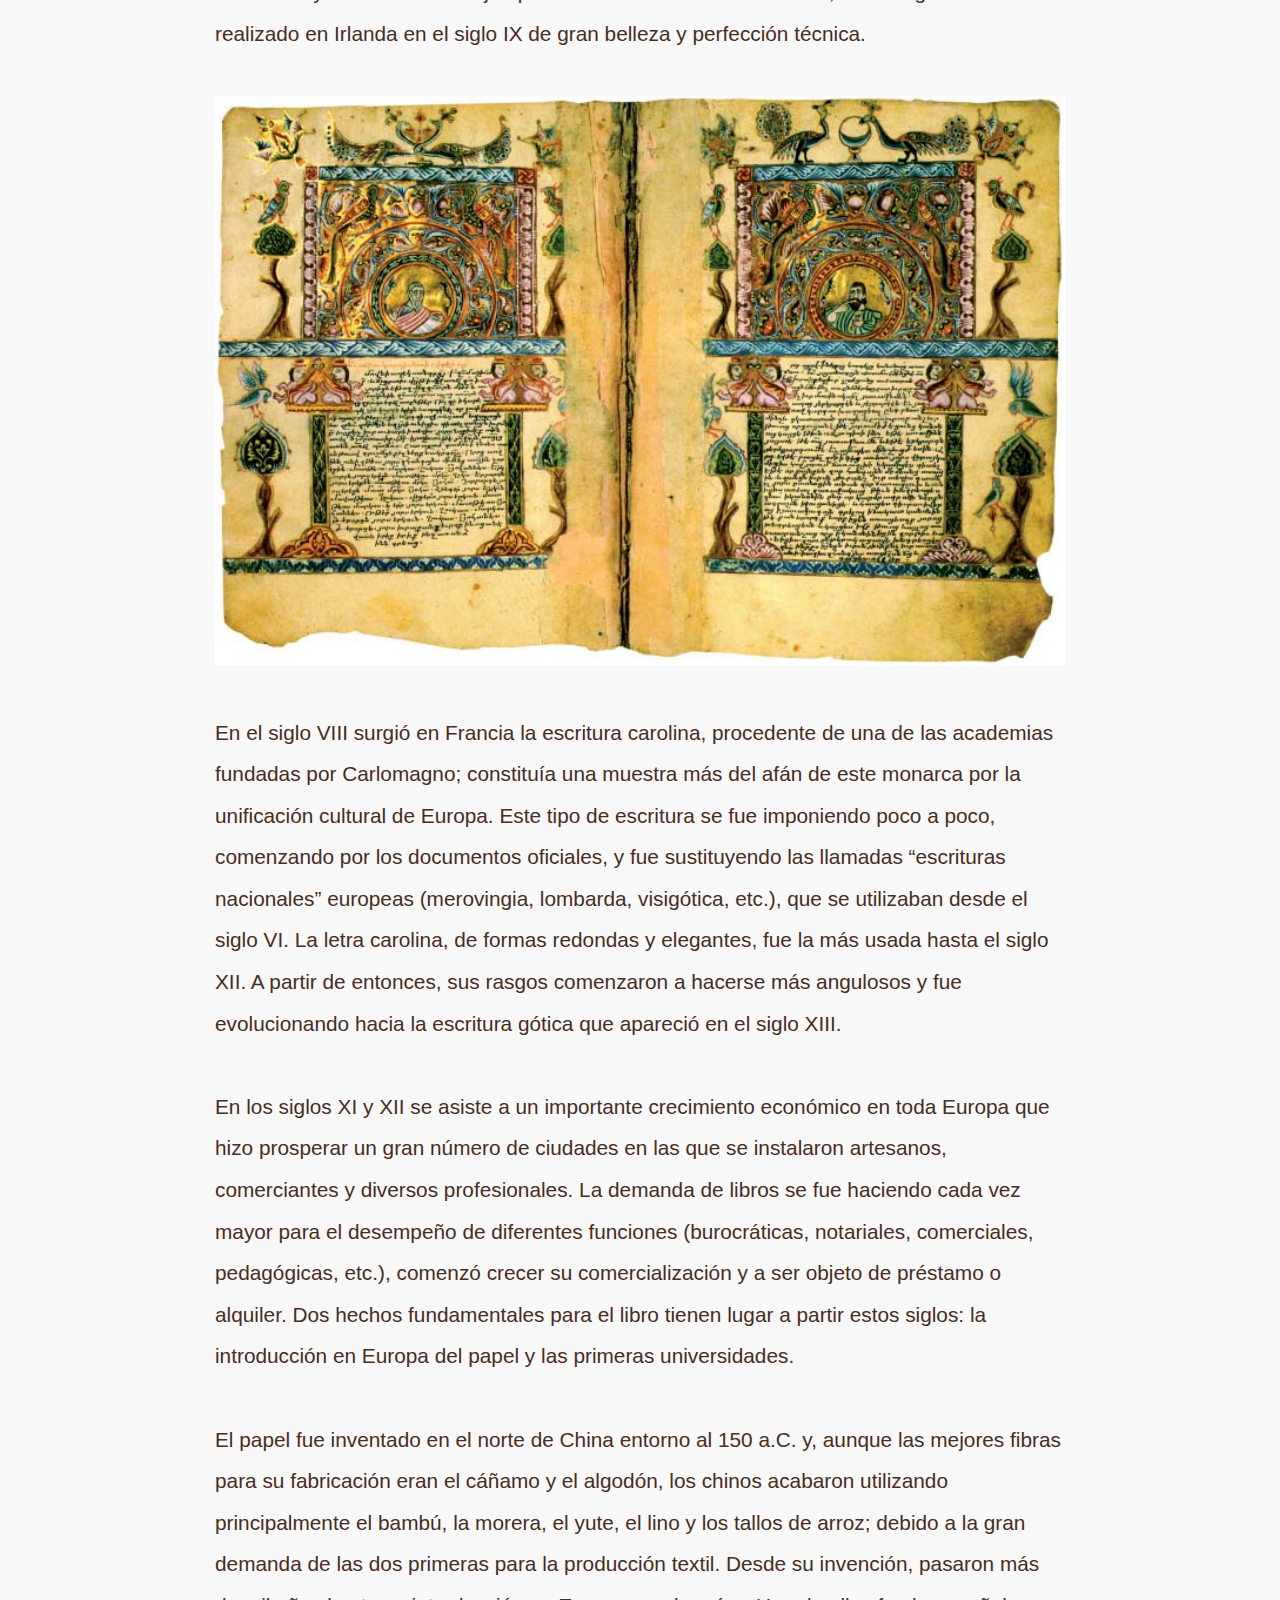
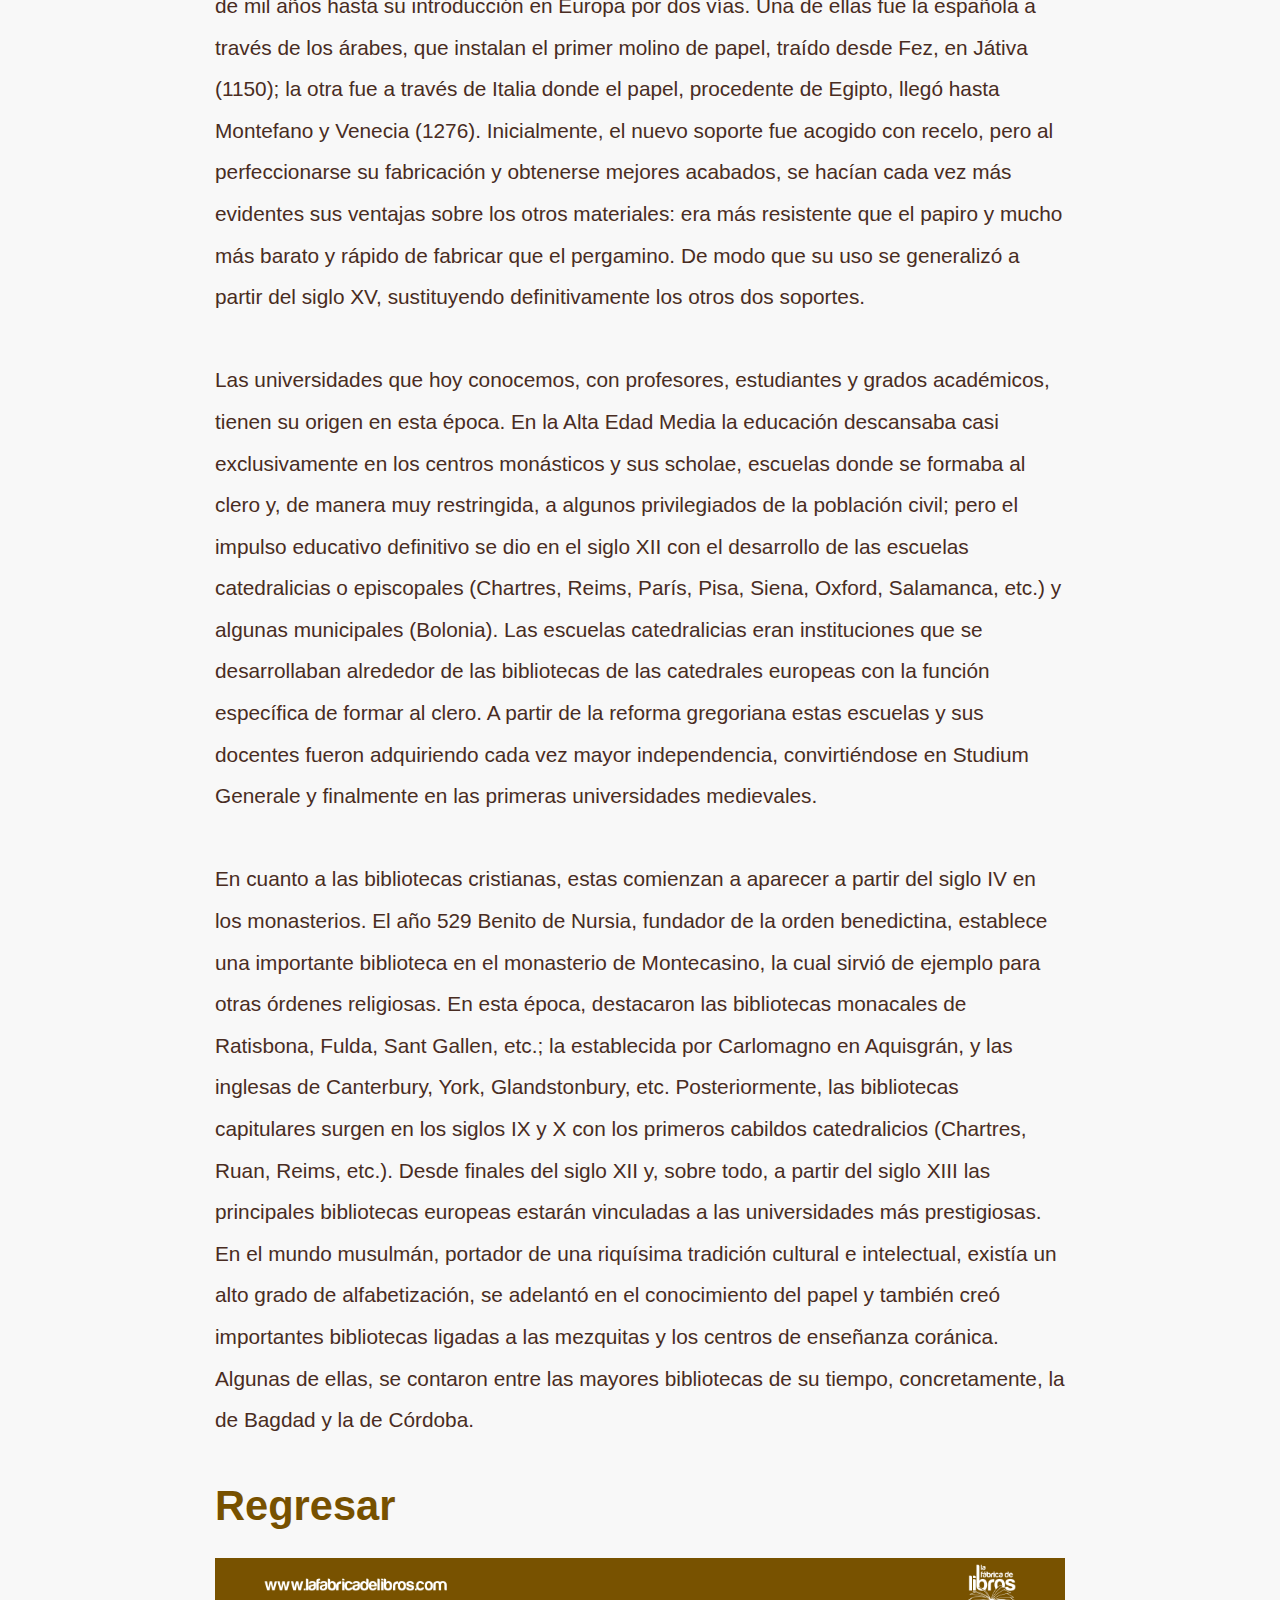
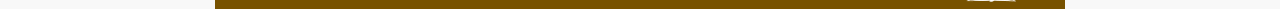
<file: c3.html>
<!DOCTYPE html>
<html lang="en">
  <head>
    <meta charset="UTF-8"/>
    <meta name="viewport" content="width=device-width, user-scalable=no, initial-scale=1.0, maximum-scale=1.0, minimum-scale=1.0"/>
  </head>
  <title>Introducción</title>
  <link rel="stylesheet" href="css/style.css"/>
  <body>
    <div class="wrap">
      <header><a href="hl_indice.html"><img src="img/img_t1--header.png" class="img--header"/></a>
        <h1>Una breve historia del libro</h1>
      </header>
      <nav>
      </nav>
      <section>
        <h2>3. El libro medieval</h2>
        <p>En la Edad Media, la Iglesia fue la institución que desempeñó el papel predominante en cuanto a transmisión y conservación de la cultura. Los monasterios fueron los auténticos centros culturales donde se promovía la lectura, la copia y conservación de manuscritos. Estos centros religiosos, funcionaban como comunidades autosuficientes produciendo todo cuanto necesitaban, por ejemplo, el pergamino a partir de sus propias reses.</p>
        <p>La producción de códices en los monasterios se realizaba en una gran sala llamada escriptorio (scriptorium) donde se sentaban los amanuenses o pendolarios (péndola, pluma de ave empleada en la escritura) para copiar los manuscritos, a partir de otros anteriores o al dictado de un lector situado en un estrado. La copia del códice era dirigida por el magíster, se copiaba la parte del texto convenida y se dejaban en blanco los espacios destinados a la iluminación (iniciales, títulos, orlas, viñetas, etc.). Los miniaturistas trazaban las figuras e ilustraciones y los iluminadores daban el color y, puesto que eran imágenes explicativas, la “luz” al texto. Al principio, los copistas realizaban el trabajo sobre sus rodillas, utilizando una tabla como soporte, pero pronto dispusieron de pupitres y herramientas propias (plumas, tintas, lápiz de grafito, etc.) para garantizar una mayor rapidez y calidad en sus trabajos. Las encuadernaciones, más o menos lujosas, consistían en un conjunto de cuadernos o pliegos que eran cosidos y después cubiertos por un cuero grueso o unas tapas de madera, que podían incluir telas e incrustaciones de piedras preciosas, orfebrería en oro y plata, marfil y otros elementos decorativos.</p>
        <p>A medida que avanzaba la Edad Media se iba cuidando más el acabado y la presentación de los códices, se perfeccionó la caligrafía, las ilustraciones y los motivos ornamentales. La mayoría de los textos eran de temas religiosos: misales, cantorales, evangeliarios, libros de horas (Horarium), etc. Muestras ejemplares de textos iluminados son las copias de la obra “Comentarios al Apocalipsis de San Juan” (776), también denominados Beatos por ser obra del monje Beatus del monasterio de Liébana. En la actualidad se conservan 34 Beatos enteros con fantásticas ilustraciones de gran formato y colores brillantes, dotadas de una gran fuerza expresiva y que constituyen verdaderas obras maestras de la miniatura mozárabe y románica. Otro ejemplo destacado es el Libro de Kells, un evangeliario realizado en Irlanda en el siglo IX de gran belleza y perfección técnica.</p><img src="img/img_t3--01.png" class="img--article"/>
        <p>En el siglo VIII surgió en Francia la escritura carolina, procedente de una de las academias fundadas por Carlomagno; constituía una muestra más del afán de este monarca por la unificación cultural de Europa. Este tipo de escritura se fue imponiendo poco a poco, comenzando por los documentos oficiales, y fue sustituyendo las llamadas “escrituras nacionales” europeas (merovingia, lombarda, visigótica, etc.), que se utilizaban desde el siglo VI. La letra carolina, de formas redondas y elegantes, fue la más usada hasta el siglo XII. A partir de entonces, sus rasgos comenzaron a hacerse más angulosos y fue evolucionando hacia la escritura gótica que apareció en el siglo XIII.</p>
        <p>En los siglos XI y XII se asiste a un importante crecimiento económico en toda Europa que hizo prosperar un gran número de ciudades en las que se instalaron artesanos, comerciantes y diversos profesionales. La demanda de libros se fue haciendo cada vez mayor para el desempeño de diferentes funciones (burocráticas, notariales, comerciales, pedagógicas, etc.), comenzó crecer su comercialización y a ser objeto de préstamo o alquiler. Dos hechos fundamentales para el libro tienen lugar a partir estos siglos: la introducción en Europa del papel y las primeras universidades.</p>
        <p>El papel fue inventado en el norte de China entorno al 150 a.C. y, aunque las mejores fibras para su fabricación eran el cáñamo y el algodón, los chinos acabaron utilizando principalmente el bambú, la morera, el yute, el lino y los tallos de arroz; debido a la gran demanda de las dos primeras para la producción textil. Desde su invención, pasaron más de mil años hasta su introducción en Europa por dos vías. Una de ellas fue la española a través de los árabes, que instalan el primer molino de papel, traído desde Fez, en Játiva (1150); la otra fue a través de Italia donde el papel, procedente de Egipto, llegó hasta Montefano y Venecia (1276). Inicialmente, el nuevo soporte fue acogido con recelo, pero al perfeccionarse su fabricación y obtenerse mejores acabados, se hacían cada vez más evidentes sus ventajas sobre los otros materiales: era más resistente que el papiro y mucho más barato y rápido de fabricar que el pergamino. De modo que su uso se generalizó a partir del siglo XV, sustituyendo definitivamente los otros dos soportes.</p>
        <p>Las universidades que hoy conocemos, con profesores, estudiantes y grados académicos, tienen su origen en esta época. En la Alta Edad Media la educación descansaba casi exclusivamente en los centros monásticos y sus scholae, escuelas donde se formaba al clero y, de manera muy restringida, a algunos privilegiados de la población civil; pero el impulso educativo definitivo se dio en el siglo XII con el desarrollo de las escuelas catedralicias o episcopales (Chartres, Reims, París, Pisa, Siena, Oxford, Salamanca, etc.) y algunas municipales (Bolonia). Las escuelas catedralicias eran instituciones que se desarrollaban alrededor de las bibliotecas de las catedrales europeas con la función específica de formar al clero. A partir de la reforma gregoriana estas escuelas y sus docentes fueron adquiriendo cada vez mayor independencia, convirtiéndose en Studium Generale y finalmente en las primeras universidades medievales.</p>
        <p>En cuanto a las bibliotecas cristianas, estas comienzan a aparecer a partir del siglo IV en los monasterios. El año 529 Benito de Nursia, fundador de la orden benedictina, establece una importante biblioteca en el monasterio de Montecasino, la cual sirvió de ejemplo para otras órdenes religiosas. En esta época, destacaron las bibliotecas monacales de Ratisbona, Fulda, Sant Gallen, etc.; la establecida por Carlomagno en Aquisgrán, y las inglesas de Canterbury, York, Glandstonbury, etc. Posteriormente, las bibliotecas capitulares surgen en los siglos IX y X con los primeros cabildos catedralicios (Chartres, Ruan, Reims, etc.). Desde finales del siglo XII y, sobre todo, a partir del siglo XIII las principales bibliotecas europeas estarán vinculadas a las universidades más prestigiosas. En el mundo musulmán, portador de una riquísima tradición cultural e intelectual, existía un alto grado de alfabetización, se adelantó en el conocimiento del papel y también creó importantes bibliotecas ligadas a las mezquitas y los centros de enseñanza coránica. Algunas de ellas, se contaron entre las mayores bibliotecas de su tiempo, concretamente, la de Bagdad y la de Córdoba.</p>
      </section>
      <section>
        <h1><a href="hl_indice.html">Regresar </a></h1>
      </section>
      <footer><img src="img/img_t1--footer.png" class="img--header"/></footer>
    </div>
  </body>
</html>
</file>
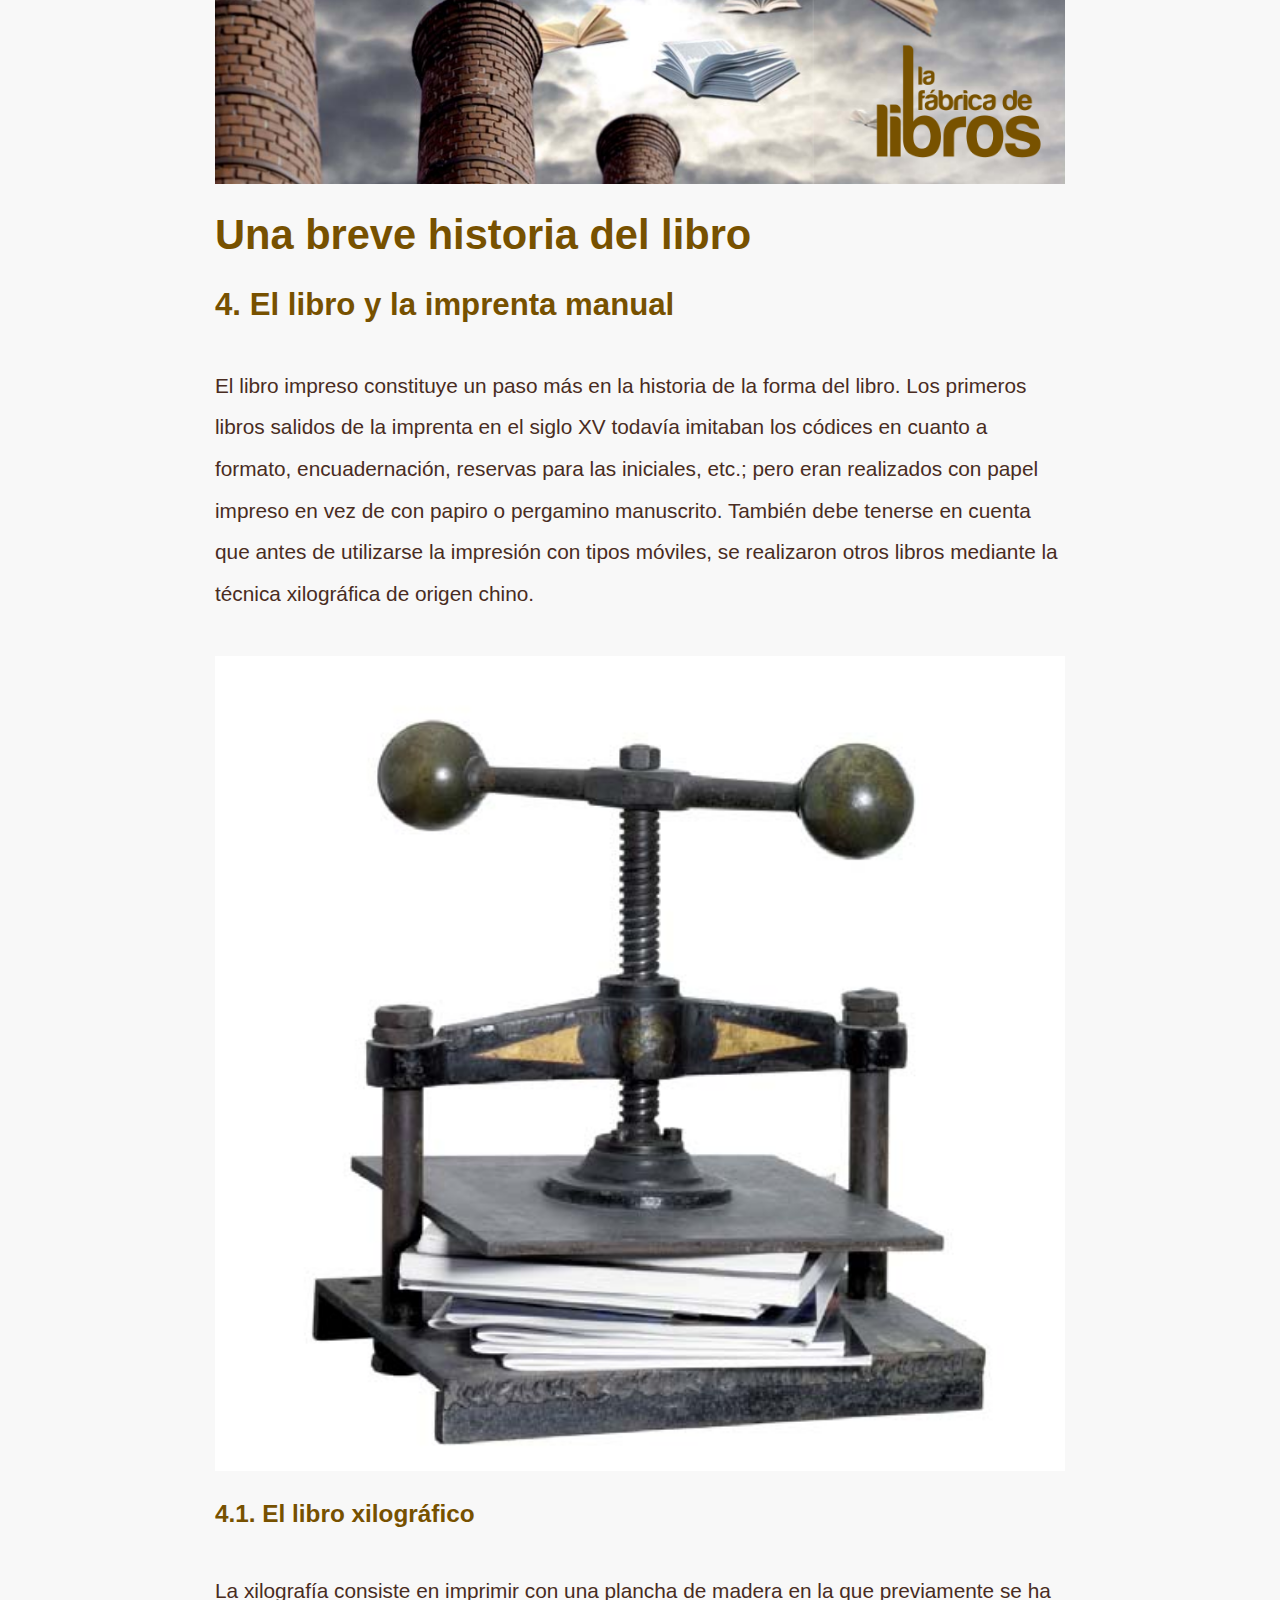
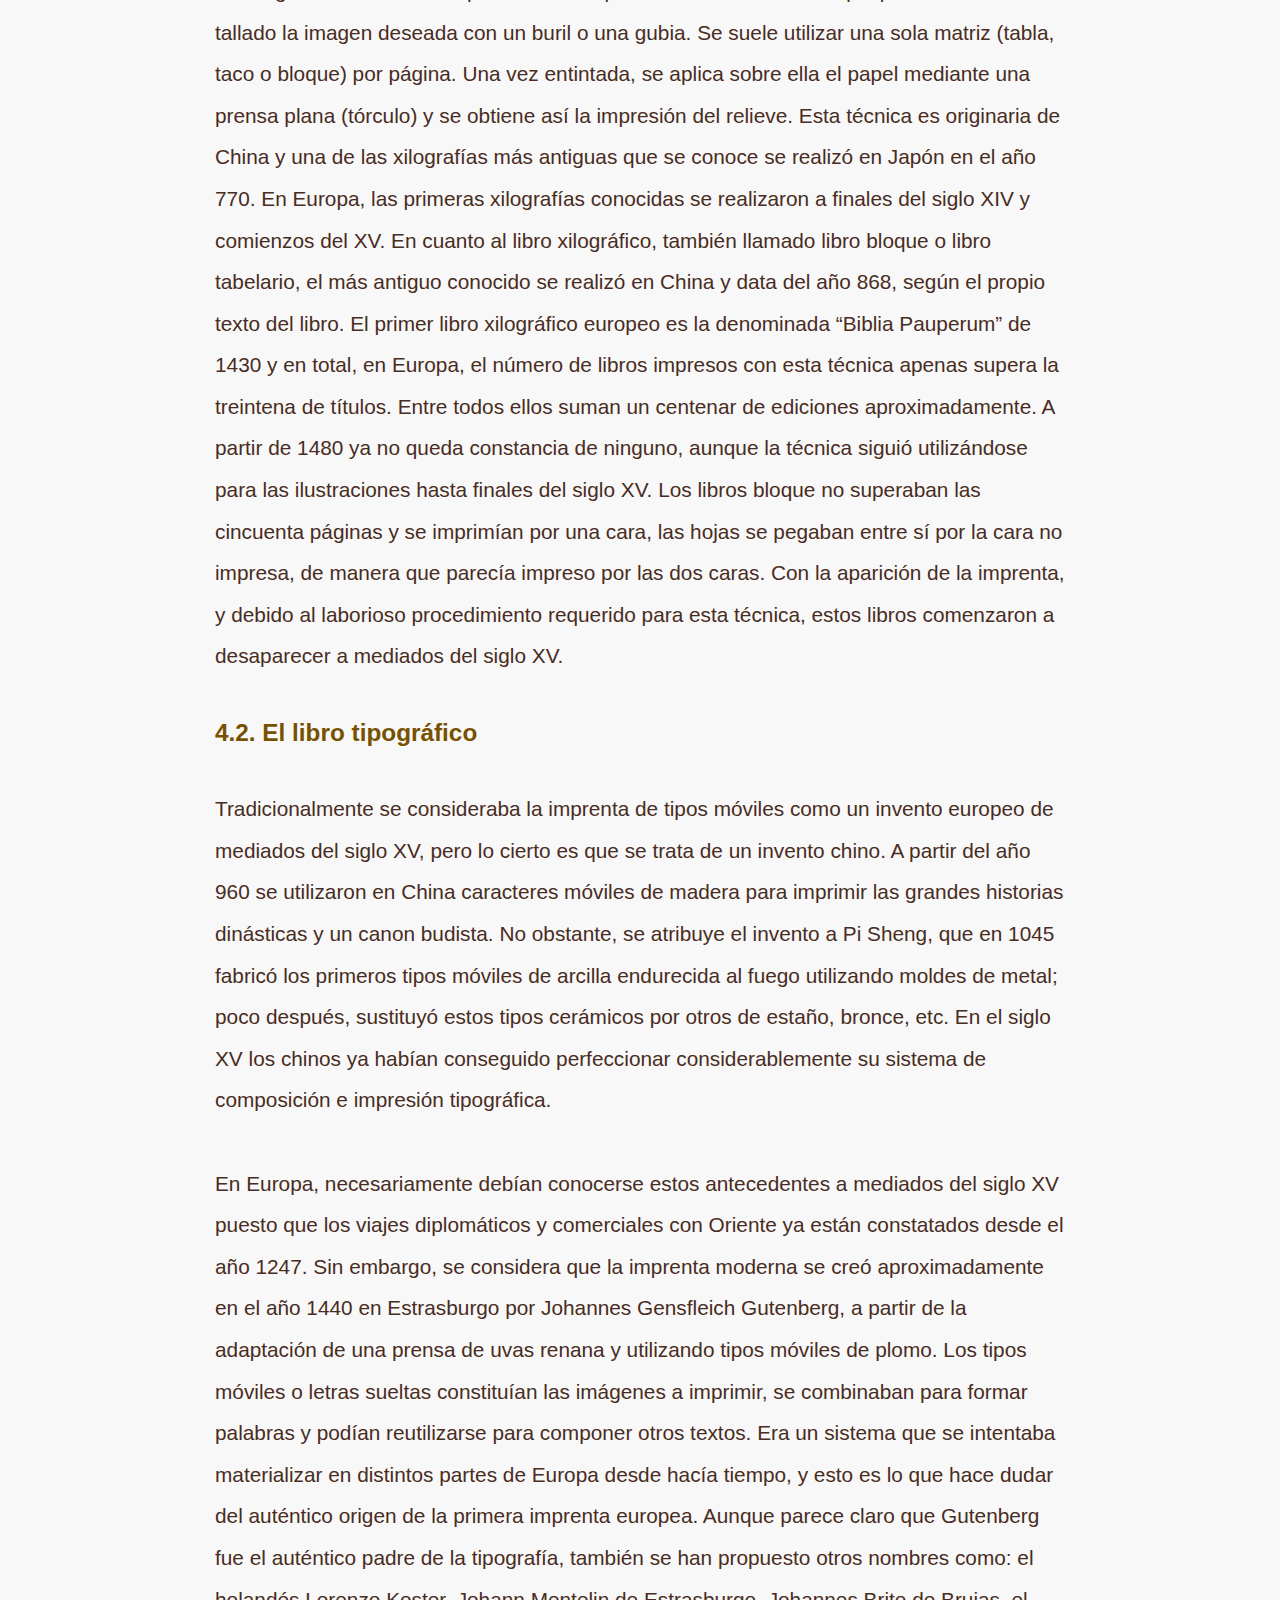
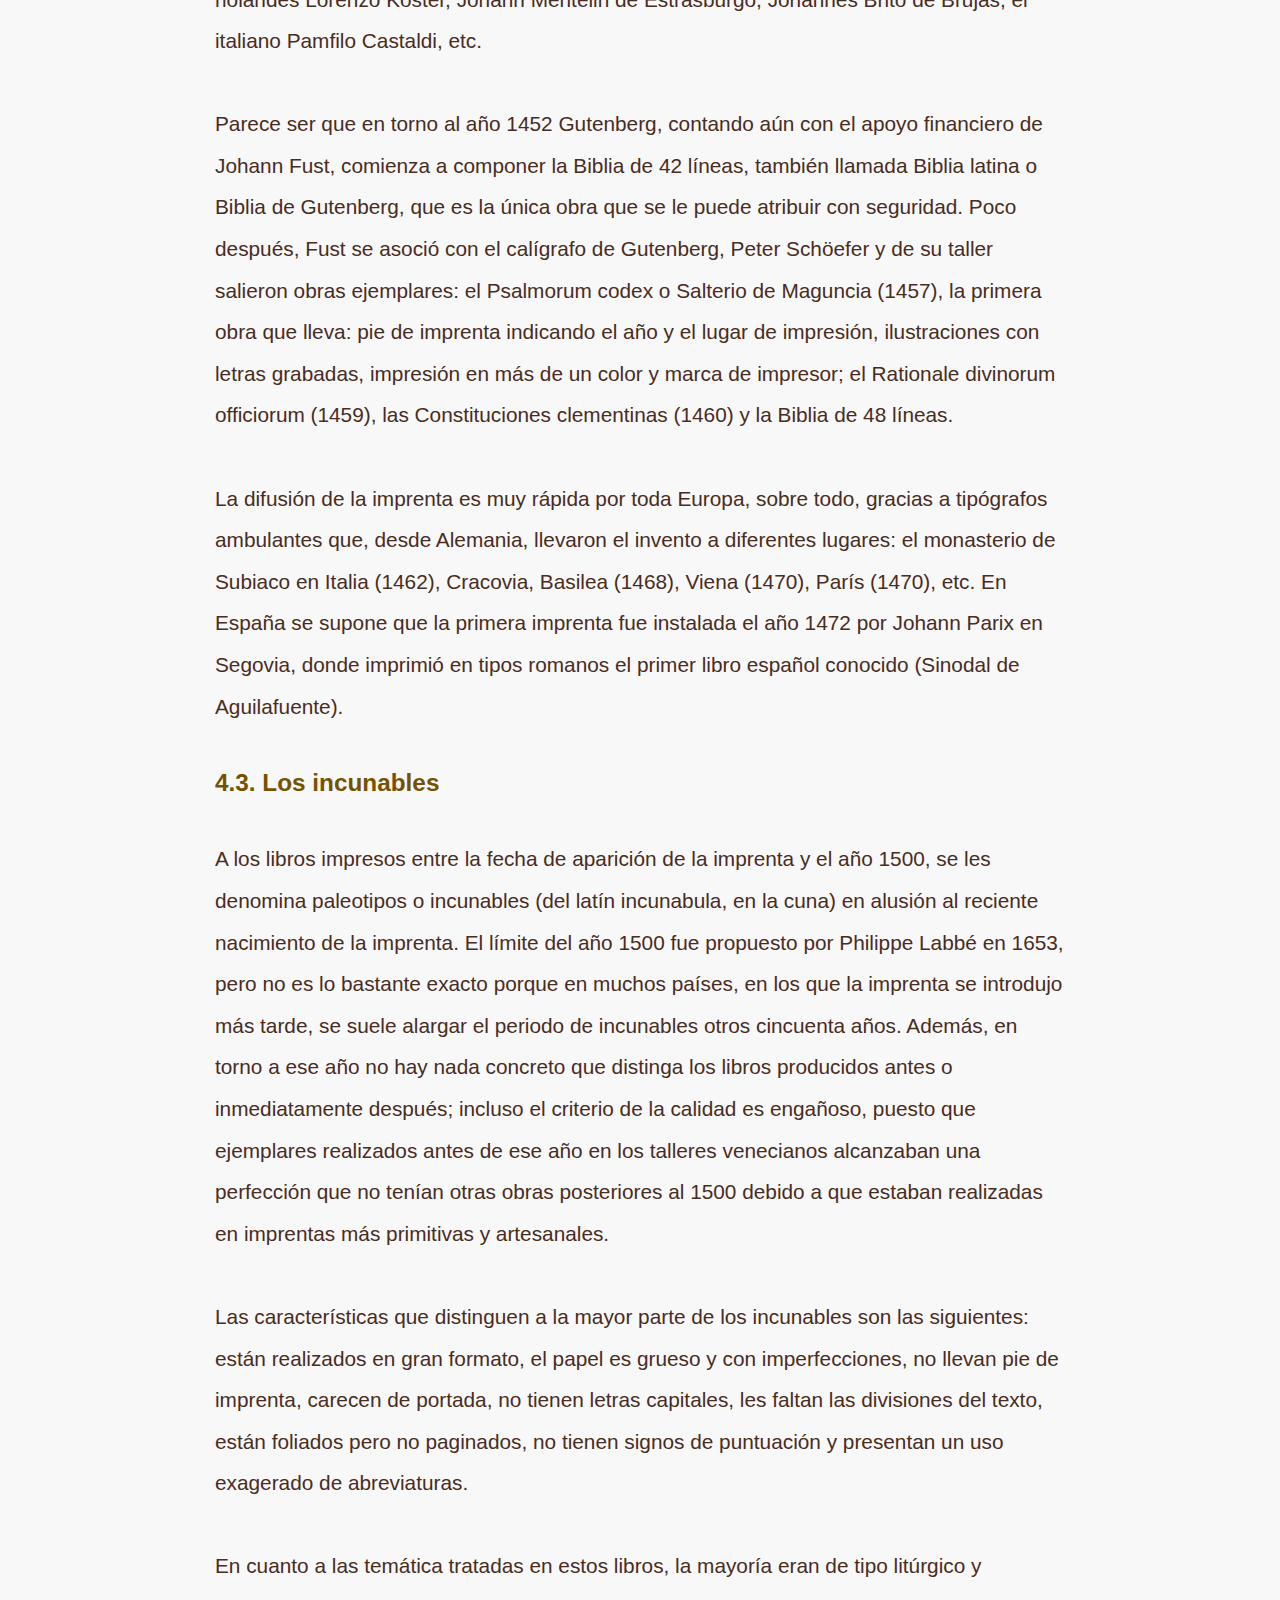
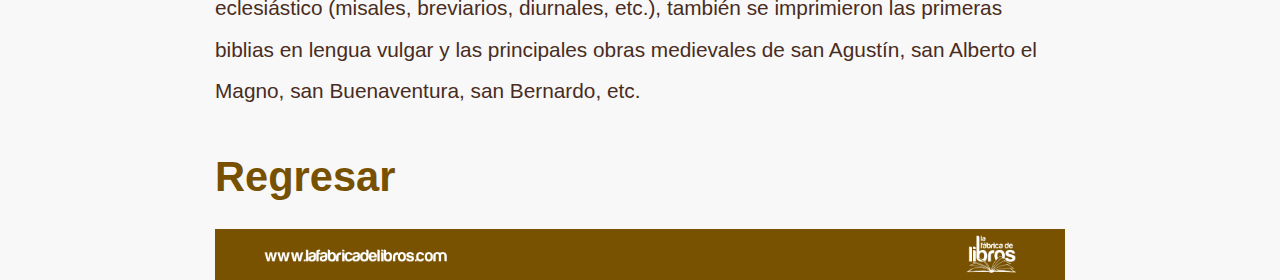
<file: c4.html>
<!DOCTYPE html>
<html lang="en">
  <head>
    <meta charset="UTF-8"/>
    <meta name="viewport" content="width=device-width, user-scalable=no, initial-scale=1.0, maximum-scale=1.0, minimum-scale=1.0"/>
  </head>
  <title>Introducción</title>
  <link rel="stylesheet" href="css/style.css"/>
  <body>
    <div class="wrap">
      <header><a href="hl_indice.html"><img src="img/img_t1--header.png" class="img--header"/></a>
        <h1>Una breve historia del libro</h1>
      </header>
      <nav>
      </nav>
      <section>
        <h2>4. El libro y la imprenta manual</h2>
        <p>El libro impreso constituye un paso más en la historia de la forma del libro. Los primeros libros salidos de la imprenta en el siglo XV todavía imitaban los códices en cuanto a formato, encuadernación, reservas para las iniciales, etc.; pero eran realizados con papel impreso en vez de con papiro o pergamino manuscrito. También debe tenerse en cuenta que antes de utilizarse la impresión con tipos móviles, se realizaron otros libros mediante la técnica xilográfica de origen chino.</p><img src="img/img_t4--01.png" class="img--article"/><a name="xilografico"></a>
        <h3>4.1. El libro xilográfico</h3>
        <p>La xilografía consiste en imprimir con una plancha de madera en la que previamente se ha tallado la imagen deseada con un buril o una gubia. Se suele utilizar una sola matriz (tabla, taco o bloque) por página. Una vez entintada, se aplica sobre ella el papel mediante una prensa plana (tórculo) y se obtiene así la impresión del relieve. Esta técnica es originaria de China y una de las xilografías más antiguas que se conoce se realizó en Japón en el año 770. En Europa, las primeras xilografías conocidas se realizaron a finales del siglo XIV y comienzos del XV. En cuanto al libro xilográfico, también llamado libro bloque o libro tabelario, el más antiguo conocido se realizó en China y data del año 868, según el propio texto del libro. El primer libro xilográfico europeo es la denominada “Biblia Pauperum” de 1430 y en total, en Europa, el número de libros impresos con esta técnica apenas supera la treintena de títulos. Entre todos ellos suman un centenar de ediciones aproximadamente. A partir de 1480 ya no queda constancia de ninguno, aunque la técnica siguió utilizándose para las ilustraciones hasta finales del siglo XV. Los libros bloque no superaban las cincuenta páginas y se imprimían por una cara, las hojas se pegaban entre sí por la cara no impresa, de manera que parecía impreso por las dos caras. Con la aparición de la imprenta, y debido al laborioso procedimiento requerido para esta técnica, estos libros comenzaron a desaparecer a mediados del siglo XV.</p><a name="tipografico"></a>
        <h3>4.2. El libro tipográfico</h3>
        <p>Tradicionalmente se consideraba la imprenta de tipos móviles como un invento europeo de mediados del siglo XV, pero lo cierto es que se trata de un invento chino. A partir del año 960 se utilizaron en China caracteres móviles de madera para imprimir las grandes historias dinásticas y un canon budista. No obstante, se atribuye el invento a Pi Sheng, que en 1045 fabricó los primeros tipos móviles de arcilla endurecida al fuego utilizando moldes de metal; poco después, sustituyó estos tipos cerámicos por otros de estaño, bronce, etc. En el siglo XV los chinos ya habían conseguido perfeccionar considerablemente su sistema de composición e impresión tipográfica.</p>
        <p>En Europa, necesariamente debían conocerse estos antecedentes a mediados del siglo XV puesto que los viajes diplomáticos y comerciales con Oriente ya están constatados desde el año 1247. Sin embargo, se considera que la imprenta moderna se creó aproximadamente en el año 1440 en Estrasburgo por Johannes Gensfleich Gutenberg, a partir de la adaptación de una prensa de uvas renana y utilizando tipos móviles de plomo. Los tipos móviles o letras sueltas constituían las imágenes a imprimir, se combinaban para formar palabras y podían reutilizarse para componer otros textos. Era un sistema que se intentaba materializar en distintos partes de Europa desde hacía tiempo, y esto es lo que hace dudar del auténtico origen de la primera imprenta europea. Aunque parece claro que Gutenberg fue el auténtico padre de la tipografía, también se han propuesto otros nombres como: el holandés Lorenzo Koster, Johann Mentelin de Estrasburgo, Johannes Brito de Brujas, el italiano Pamfilo Castaldi, etc.</p>
        <p>Parece ser que en torno al año 1452 Gutenberg, contando aún con el apoyo financiero de Johann Fust, comienza a componer la Biblia de 42 líneas, también llamada Biblia latina o Biblia de Gutenberg, que es la única obra que se le puede atribuir con seguridad. Poco después, Fust se asoció con el calígrafo de Gutenberg, Peter Schöefer y de su taller salieron obras ejemplares: el Psalmorum codex o Salterio de Maguncia (1457), la primera obra que lleva: pie de imprenta indicando el año y el lugar de impresión, ilustraciones con letras grabadas, impresión en más de un color y marca de impresor; el Rationale divinorum officiorum (1459), las Constituciones clementinas (1460) y la Biblia de 48 líneas.</p>
        <p>La difusión de la imprenta es muy rápida por toda Europa, sobre todo, gracias a tipógrafos ambulantes que, desde Alemania, llevaron el invento a diferentes lugares: el monasterio de Subiaco en Italia (1462), Cracovia, Basilea (1468), Viena (1470), París (1470), etc. En España se supone que la primera imprenta fue instalada el año 1472 por Johann Parix en Segovia, donde imprimió en tipos romanos el primer libro español conocido (Sinodal de Aguilafuente).</p><a name="inacunables"></a>
        <h3>4.3. Los incunables</h3>
        <p>A los libros impresos entre la fecha de aparición de la imprenta y el año 1500, se les denomina paleotipos o incunables (del latín incunabula, en la cuna) en alusión al reciente nacimiento de la imprenta. El límite del año 1500 fue propuesto por Philippe Labbé en 1653, pero no es lo bastante exacto porque en muchos países, en los que la imprenta se introdujo más tarde, se suele alargar el periodo de incunables otros cincuenta años. Además, en torno a ese año no hay nada concreto que distinga los libros producidos antes o inmediatamente después; incluso el criterio de la calidad es engañoso, puesto que ejemplares realizados antes de ese año en los talleres venecianos alcanzaban una perfección que no tenían otras obras posteriores al 1500 debido a que estaban realizadas en imprentas más primitivas y artesanales.</p>
        <p>Las características que distinguen a la mayor parte de los incunables son las siguientes: están realizados en gran formato, el papel es grueso y con imperfecciones, no llevan pie de imprenta, carecen de portada, no tienen letras capitales, les faltan las divisiones del texto, están foliados pero no paginados, no tienen signos de puntuación y presentan un uso exagerado de abreviaturas.</p>
        <p>En cuanto a las temática tratadas en estos libros, la mayoría eran de tipo litúrgico y eclesiástico (misales, breviarios, diurnales, etc.), también se imprimieron las primeras biblias en lengua vulgar y las principales obras medievales de san Agustín, san Alberto el Magno, san Buenaventura, san Bernardo, etc.</p>
      </section>
      <section>
        <h1><a href="hl_indice.html">Regresar </a></h1>
      </section>
      <footer><img src="img/img_t1--footer.png" class="img--header"/></footer>
    </div>
  </body>
</html>
</file>
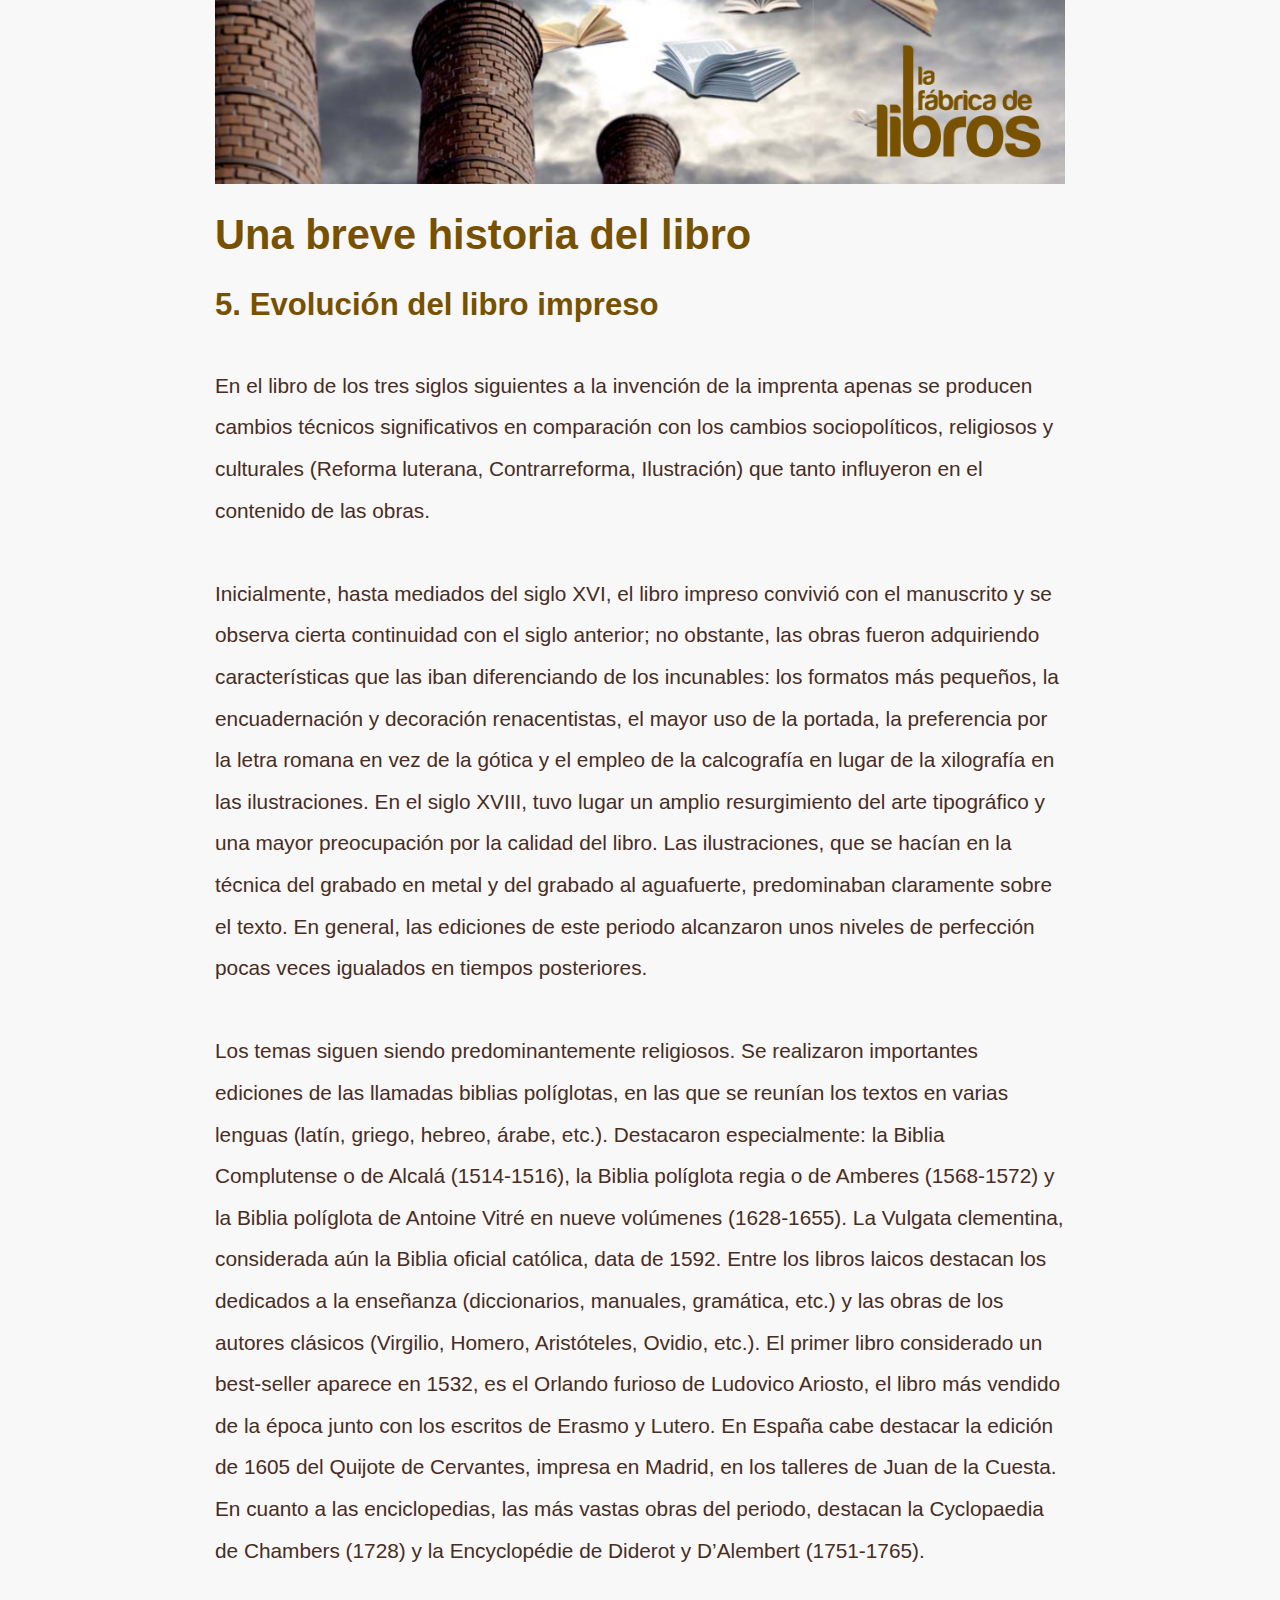
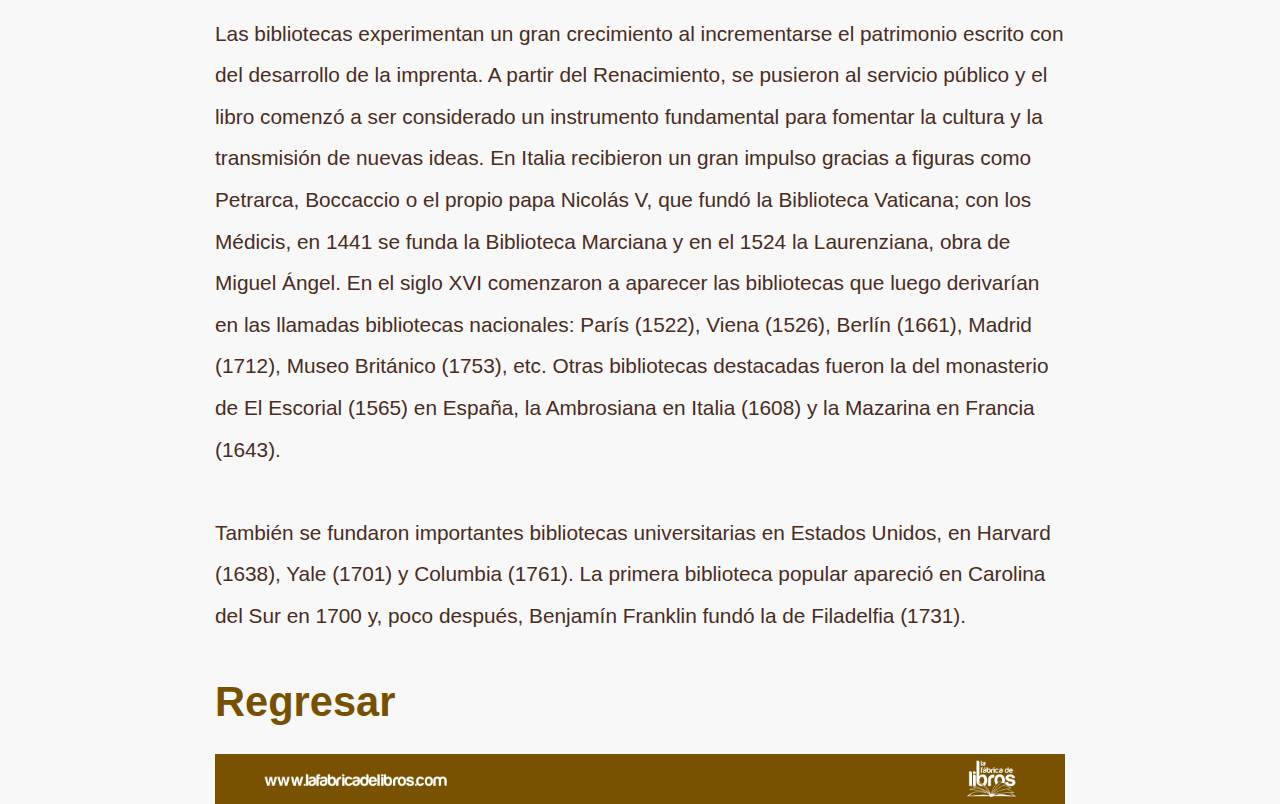
<file: c5.html>
<!DOCTYPE html>
<html lang="en">
  <head>
    <meta charset="UTF-8"/>
    <meta name="viewport" content="width=device-width, user-scalable=no, initial-scale=1.0, maximum-scale=1.0, minimum-scale=1.0"/>
  </head>
  <title>Introducción</title>
  <link rel="stylesheet" href="css/style.css"/>
  <body>
    <div class="wrap">
      <header><a href="hl_indice.html"><img src="img/img_t1--header.png" class="img--header"/></a>
        <h1>Una breve historia del libro</h1>
      </header>
      <nav>
      </nav>
      <section>
        <h2>5. Evolución del libro impreso</h2>
        <p>En el libro de los tres siglos siguientes a la invención de la imprenta apenas se producen cambios técnicos significativos en comparación con los cambios sociopolíticos, religiosos y culturales (Reforma luterana, Contrarreforma, Ilustración) que tanto influyeron en el contenido de las obras.</p>
        <p>Inicialmente, hasta mediados del siglo XVI, el libro impreso convivió con el manuscrito y se observa cierta continuidad con el siglo anterior; no obstante, las obras fueron adquiriendo características que las iban diferenciando de los incunables: los formatos más pequeños, la encuadernación y decoración renacentistas, el mayor uso de la portada, la preferencia por la letra romana en vez de la gótica y el empleo de la calcografía en lugar de la xilografía en las ilustraciones. En el siglo XVIII, tuvo lugar un amplio resurgimiento del arte tipográfico y una mayor preocupación por la calidad del libro. Las ilustraciones, que se hacían en la técnica del grabado en metal y del grabado al aguafuerte, predominaban claramente sobre el texto. En general, las ediciones de este periodo alcanzaron unos niveles de perfección pocas veces igualados en tiempos posteriores.</p>
        <p>Los temas siguen siendo predominantemente religiosos. Se realizaron importantes ediciones de las llamadas biblias políglotas, en las que se reunían los textos en varias lenguas (latín, griego, hebreo, árabe, etc.). Destacaron especialmente: la Biblia Complutense o de Alcalá (1514-1516), la Biblia políglota regia o de Amberes (1568-1572) y la Biblia políglota de Antoine Vitré en nueve volúmenes (1628-1655). La Vulgata clementina, considerada aún la Biblia oficial católica, data de 1592. Entre los libros laicos destacan los dedicados a la enseñanza (diccionarios, manuales, gramática, etc.) y las obras de los autores clásicos (Virgilio, Homero, Aristóteles, Ovidio, etc.). El primer libro considerado un best-seller aparece en 1532, es el Orlando furioso de Ludovico Ariosto, el libro más vendido de la época junto con los escritos de Erasmo y Lutero. En España cabe destacar la edición de 1605 del Quijote de Cervantes, impresa en Madrid, en los talleres de Juan de la Cuesta. En cuanto a las enciclopedias, las más vastas obras del periodo, destacan la Cyclopaedia de Chambers (1728) y la Encyclopédie de Diderot y D’Alembert (1751-1765).</p>
        <p>Las bibliotecas experimentan un gran crecimiento al incrementarse el patrimonio escrito con del desarrollo de la imprenta. A partir del Renacimiento, se pusieron al servicio público y el libro comenzó a ser considerado un instrumento fundamental para fomentar la cultura y la transmisión de nuevas ideas. En Italia recibieron un gran impulso gracias a figuras como Petrarca, Boccaccio o el propio papa Nicolás V, que fundó la Biblioteca Vaticana; con los Médicis, en 1441 se funda la Biblioteca Marciana y en el 1524 la Laurenziana, obra de Miguel Ángel. En el siglo XVI comenzaron a aparecer las bibliotecas que luego derivarían en las llamadas bibliotecas nacionales: París (1522), Viena (1526), Berlín (1661), Madrid (1712), Museo Británico (1753), etc. Otras bibliotecas destacadas fueron la del monasterio de El Escorial (1565) en España, la Ambrosiana en Italia (1608) y la Mazarina en Francia (1643).</p>
        <p>También se fundaron importantes bibliotecas universitarias en Estados Unidos, en Harvard (1638), Yale (1701) y Columbia (1761). La primera biblioteca popular apareció en Carolina del Sur en 1700 y, poco después, Benjamín Franklin fundó la de Filadelfia (1731).</p>
      </section>
      <section>
        <h1><a href="hl_indice.html">Regresar </a></h1>
      </section>
      <footer><img src="img/img_t1--footer.png" class="img--header"/></footer>
    </div>
  </body>
</html>
</file>
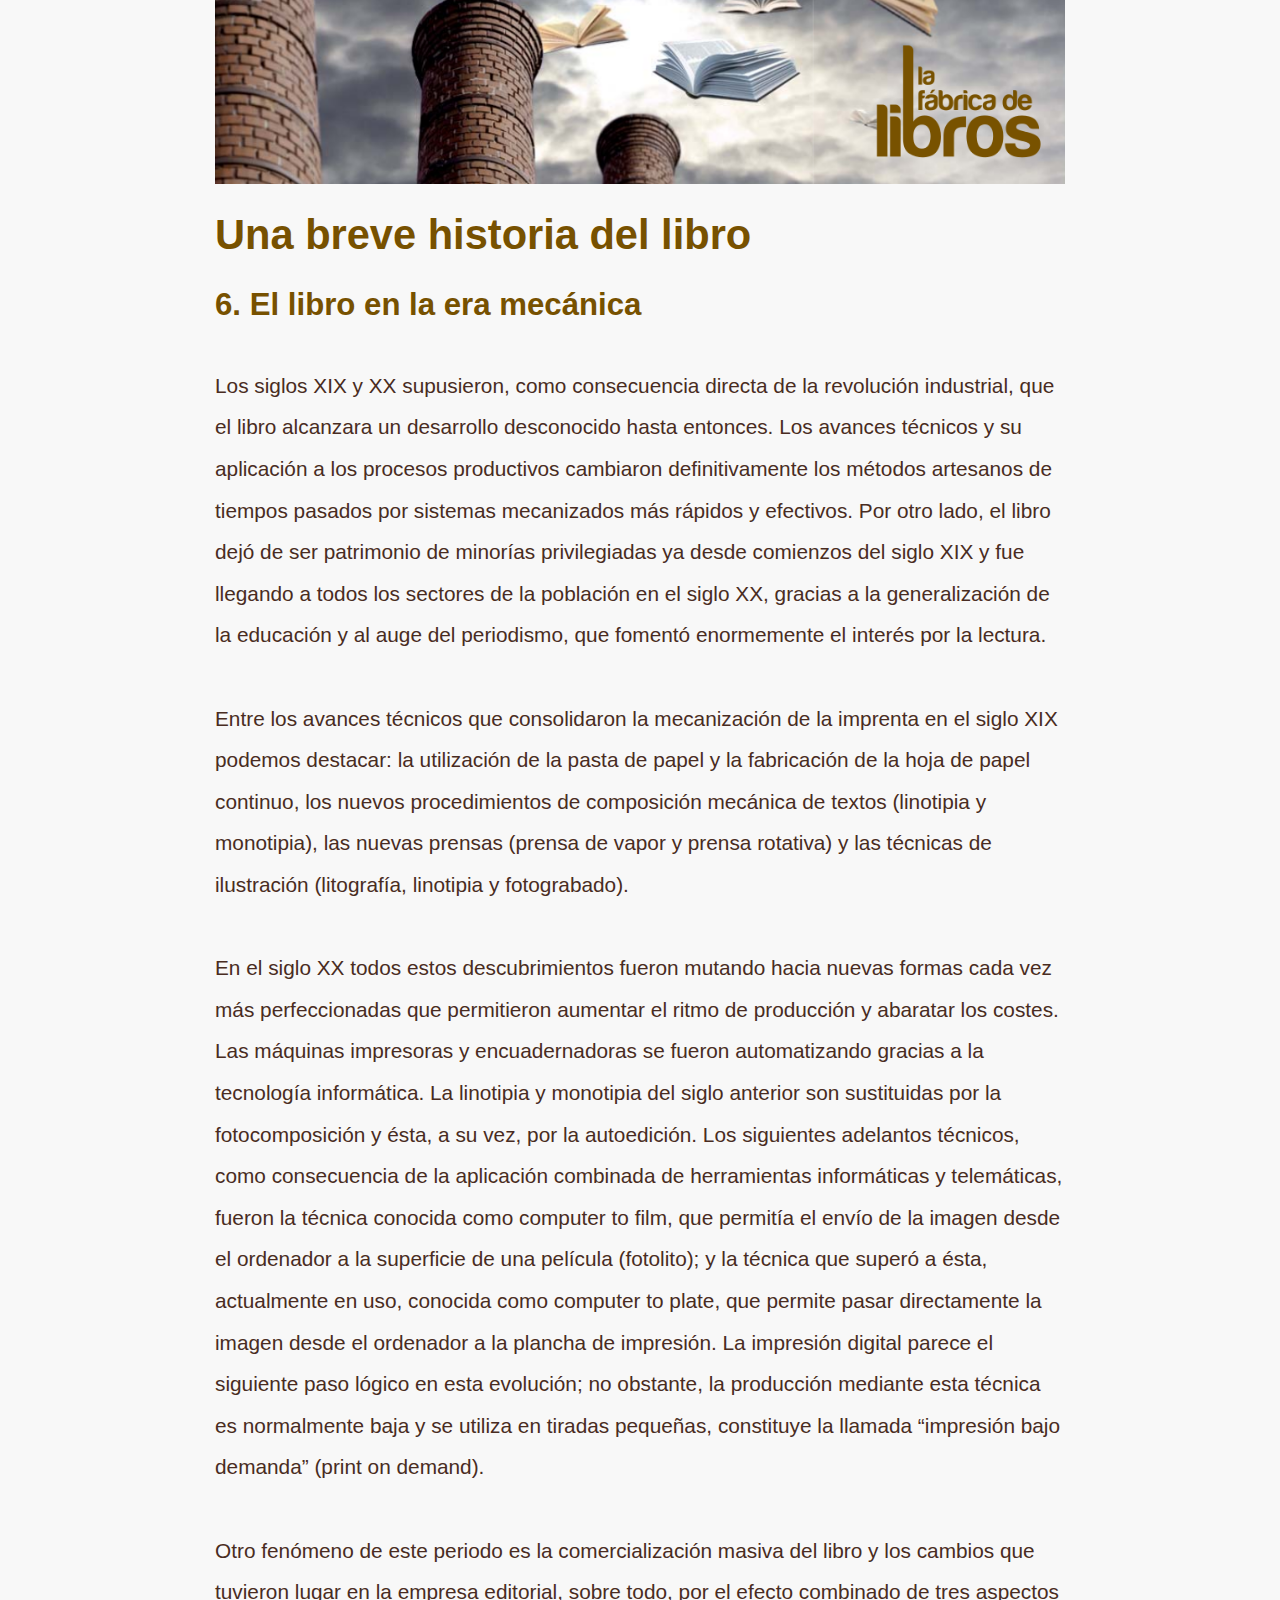
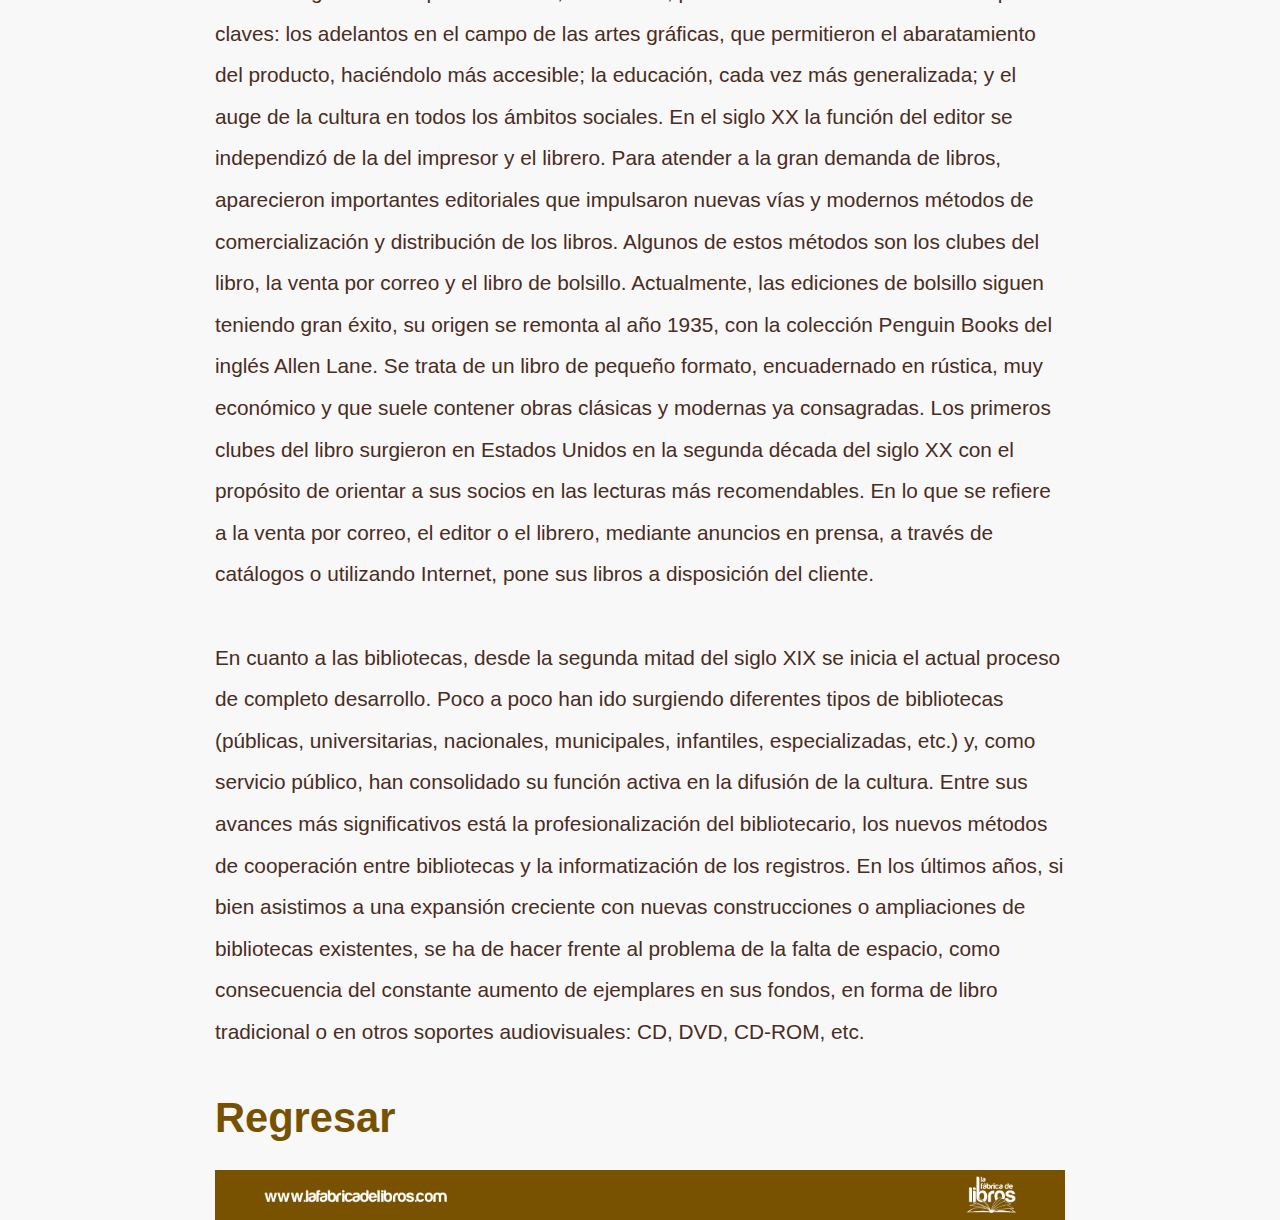
<file: c6.html>
<!DOCTYPE html>
<html lang="en">
  <head>
    <meta charset="UTF-8"/>
    <meta name="viewport" content="width=device-width, user-scalable=no, initial-scale=1.0, maximum-scale=1.0, minimum-scale=1.0"/>
  </head>
  <title>Introducción</title>
  <link rel="stylesheet" href="css/style.css"/>
  <body>
    <div class="wrap">
      <header><a href="hl_indice.html"><img src="img/img_t1--header.png" class="img--header"/></a>
        <h1>Una breve historia del libro</h1>
      </header>
      <nav>
      </nav>
      <section>
        <h2>6. El libro en la era mecánica</h2>
        <p>Los siglos XIX y XX supusieron, como consecuencia directa de la revolución industrial, que el libro alcanzara un desarrollo desconocido hasta entonces. Los avances técnicos y su aplicación a los procesos productivos cambiaron definitivamente los métodos artesanos de tiempos pasados por sistemas mecanizados más rápidos y efectivos. Por otro lado, el libro dejó de ser patrimonio de minorías privilegiadas ya desde comienzos del siglo XIX y fue llegando a todos los sectores de la población en el siglo XX, gracias a la generalización de la educación y al auge del periodismo, que fomentó enormemente el interés por la lectura.</p>
        <p>Entre los avances técnicos que consolidaron la mecanización de la imprenta en el siglo XIX podemos destacar: la utilización de la pasta de papel y la fabricación de la hoja de papel continuo, los nuevos procedimientos de composición mecánica de textos (linotipia y monotipia), las nuevas prensas (prensa de vapor y prensa rotativa) y las técnicas de ilustración (litografía, linotipia y fotograbado).</p>
        <p>En el siglo XX todos estos descubrimientos fueron mutando hacia nuevas formas cada vez más perfeccionadas que permitieron aumentar el ritmo de producción y abaratar los costes. Las máquinas impresoras y encuadernadoras se fueron automatizando gracias a la tecnología informática. La linotipia y monotipia del siglo anterior son sustituidas por la fotocomposición y ésta, a su vez, por la autoedición. Los siguientes adelantos técnicos, como consecuencia de la aplicación combinada de herramientas informáticas y telemáticas, fueron la técnica conocida como computer to film, que permitía el envío de la imagen desde el ordenador a la superficie de una película (fotolito); y la técnica que superó a ésta, actualmente en uso, conocida como computer to plate, que permite pasar directamente la imagen desde el ordenador a la plancha de impresión. La impresión digital parece el siguiente paso lógico en esta evolución; no obstante, la producción mediante esta técnica es normalmente baja y se utiliza en tiradas pequeñas, constituye la llamada “impresión bajo demanda” (print on demand).</p>
        <p>Otro fenómeno de este periodo es la comercialización masiva del libro y los cambios que tuvieron lugar en la empresa editorial, sobre todo, por el efecto combinado de tres aspectos claves: los adelantos en el campo de las artes gráficas, que permitieron el abaratamiento del producto, haciéndolo más accesible; la educación, cada vez más generalizada; y el auge de la cultura en todos los ámbitos sociales. En el siglo XX la función del editor se independizó de la del impresor y el librero. Para atender a la gran demanda de libros, aparecieron importantes editoriales que impulsaron nuevas vías y modernos métodos de comercialización y distribución de los libros. Algunos de estos métodos son los clubes del libro, la venta por correo y el libro de bolsillo. Actualmente, las ediciones de bolsillo siguen teniendo gran éxito, su origen se remonta al año 1935, con la colección Penguin Books del inglés Allen Lane. Se trata de un libro de pequeño formato, encuadernado en rústica, muy económico y que suele contener obras clásicas y modernas ya consagradas. Los primeros clubes del libro surgieron en Estados Unidos en la segunda década del siglo XX con el propósito de orientar a sus socios en las lecturas más recomendables. En lo que se refiere a la venta por correo, el editor o el librero, mediante anuncios en prensa, a través de catálogos o utilizando Internet, pone sus libros a disposición del cliente.</p>
        <p>En cuanto a las bibliotecas, desde la segunda mitad del siglo XIX se inicia el actual proceso de completo desarrollo. Poco a poco han ido surgiendo diferentes tipos de bibliotecas (públicas, universitarias, nacionales, municipales, infantiles, especializadas, etc.) y, como servicio público, han consolidado su función activa en la difusión de la cultura. Entre sus avances más significativos está la profesionalización del bibliotecario, los nuevos métodos de cooperación entre bibliotecas y la informatización de los registros. En los últimos años, si bien asistimos a una expansión creciente con nuevas construcciones o ampliaciones de bibliotecas existentes, se ha de hacer frente al problema de la falta de espacio, como consecuencia del constante aumento de ejemplares en sus fondos, en forma de libro tradicional o en otros soportes audiovisuales: CD, DVD, CD-ROM, etc.</p>
      </section>
      <section>
        <h1><a href="hl_indice.html">Regresar </a></h1>
      </section>
      <footer><img src="img/img_t1--footer.png" class="img--header"/></footer>
    </div>
  </body>
</html>
</file>
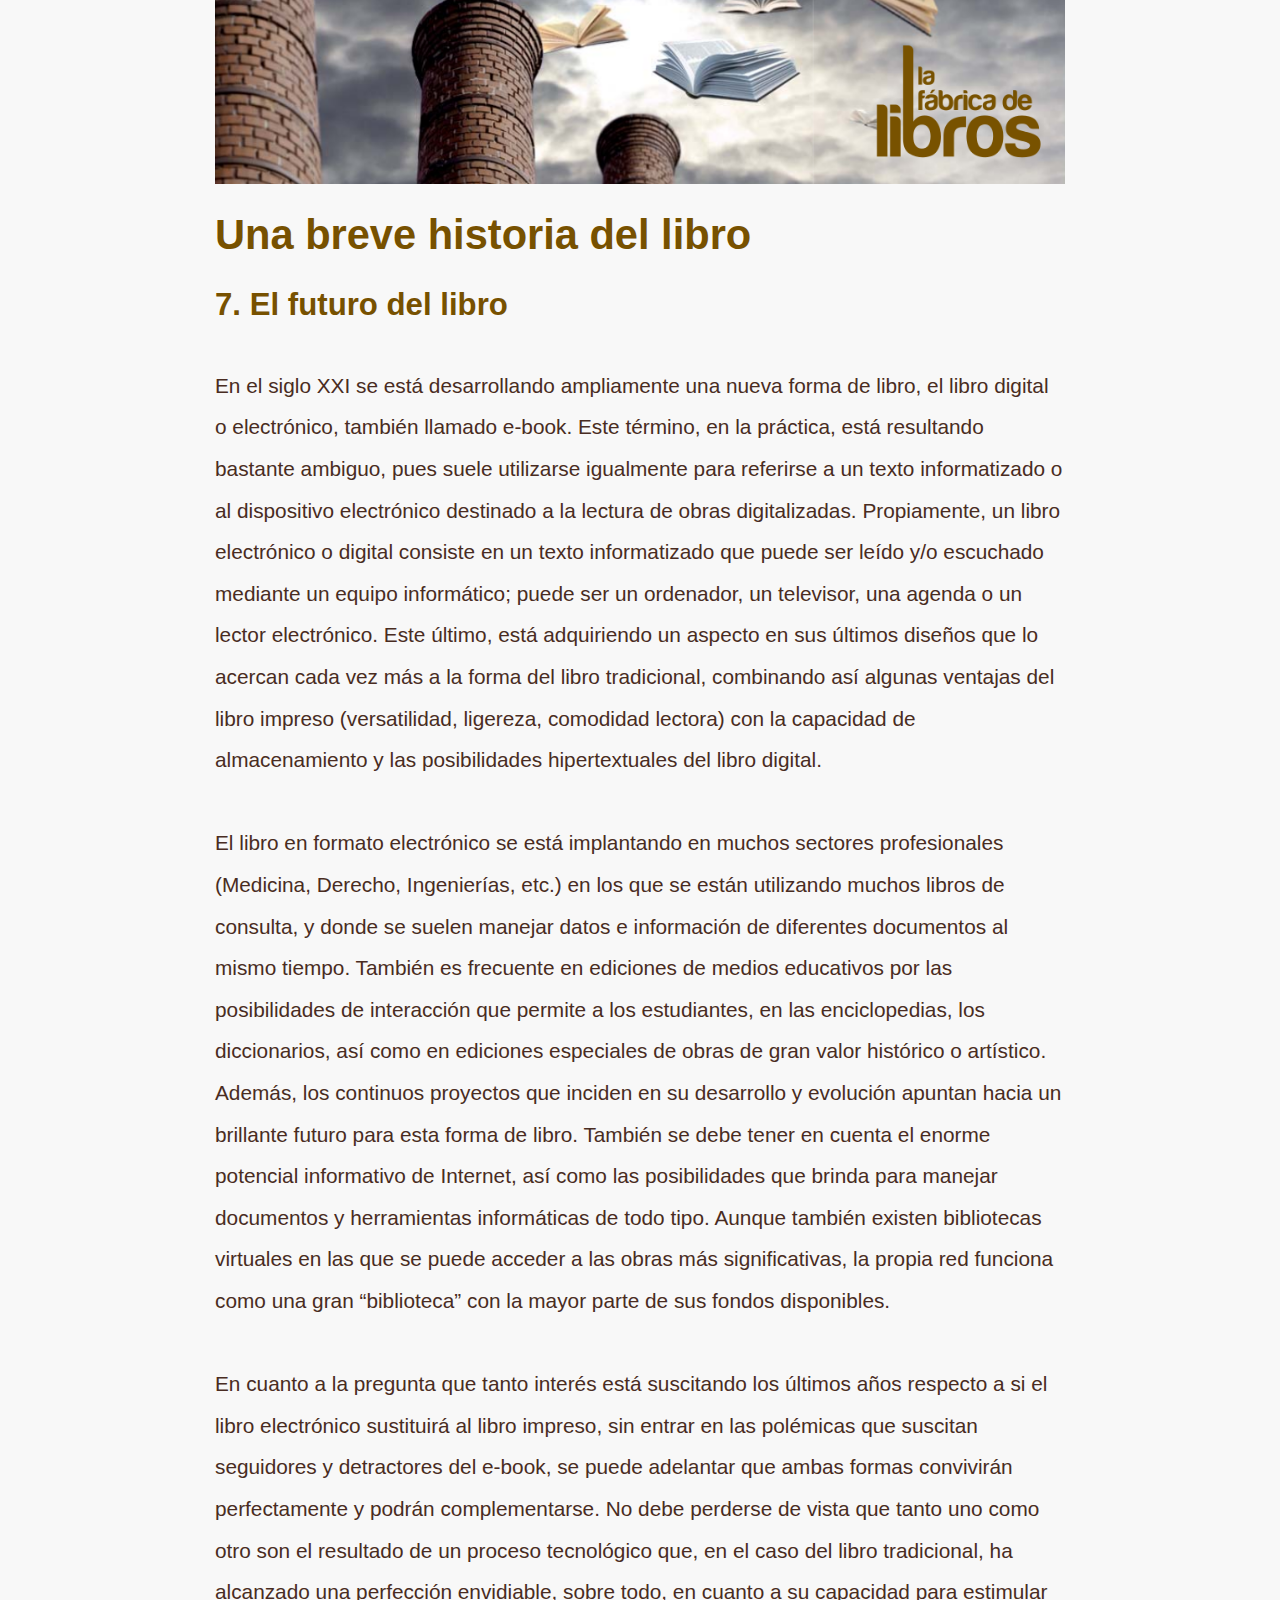
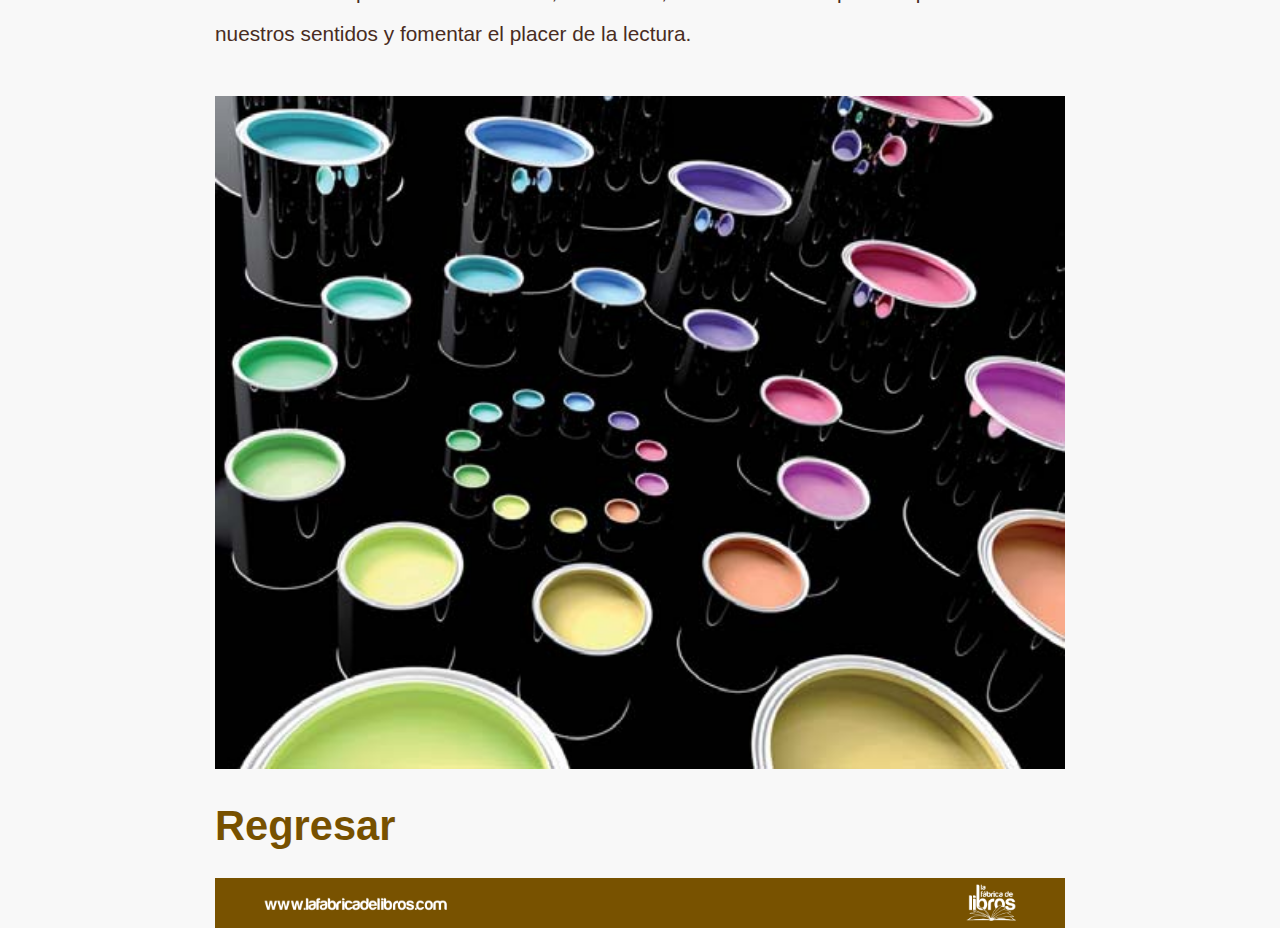
<file: c7.html>
<!DOCTYPE html>
<html lang="en">
  <head>
    <meta charset="UTF-8"/>
    <meta name="viewport" content="width=device-width, user-scalable=no, initial-scale=1.0, maximum-scale=1.0, minimum-scale=1.0"/>
  </head>
  <title>Introducción</title>
  <link rel="stylesheet" href="css/style.css"/>
  <body>
    <div class="wrap">
      <header><a href="hl_indice.html"><img src="img/img_t1--header.png" class="img--header"/></a>
        <h1>Una breve historia del libro</h1>
      </header>
      <nav>
      </nav>
      <section>
        <h2>7. El futuro del libro</h2>
        <p>En el siglo XXI se está desarrollando ampliamente una nueva forma de libro, el libro digital o electrónico, también llamado e-book. Este término, en la práctica, está resultando bastante ambiguo, pues suele utilizarse igualmente para referirse a un texto informatizado o al dispositivo electrónico destinado a la lectura de obras digitalizadas. Propiamente, un libro electrónico o digital consiste en un texto informatizado que puede ser leído y/o escuchado mediante un equipo informático; puede ser un ordenador, un televisor, una agenda o un lector electrónico. Este último, está adquiriendo un aspecto en sus últimos diseños que lo acercan cada vez más a la forma del libro tradicional, combinando así algunas ventajas del libro impreso (versatilidad, ligereza, comodidad lectora) con la capacidad de almacenamiento y las posibilidades hipertextuales del libro digital.</p>
        <p>El libro en formato electrónico se está implantando en muchos sectores profesionales (Medicina, Derecho, Ingenierías, etc.) en los que se están utilizando muchos libros de consulta, y donde se suelen manejar datos e información de diferentes documentos al mismo tiempo. También es frecuente en ediciones de medios educativos por las posibilidades de interacción que permite a los estudiantes, en las enciclopedias, los diccionarios, así como en ediciones especiales de obras de gran valor histórico o artístico. Además, los continuos proyectos que inciden en su desarrollo y evolución apuntan hacia un brillante futuro para esta forma de libro. También se debe tener en cuenta el enorme potencial informativo de Internet, así como las posibilidades que brinda para manejar documentos y herramientas informáticas de todo tipo. Aunque también existen bibliotecas virtuales en las que se puede acceder a las obras más significativas, la propia red funciona como una gran “biblioteca” con la mayor parte de sus fondos disponibles.</p>
        <p>En cuanto a la pregunta que tanto interés está suscitando los últimos años respecto a si el libro electrónico sustituirá al libro impreso, sin entrar en las polémicas que suscitan seguidores y detractores del e-book, se puede adelantar que ambas formas convivirán perfectamente y podrán complementarse. No debe perderse de vista que tanto uno como otro son el resultado de un proceso tecnológico que, en el caso del libro tradicional, ha alcanzado una perfección envidiable, sobre todo, en cuanto a su capacidad para estimular nuestros sentidos y fomentar el placer de la lectura.</p><img src="img/img_t7--01.png" class="img--article"/>
      </section>
      <section>
        <h1><a href="hl_indice.html">Regresar </a></h1>
      </section>
      <footer><img src="img/img_t1--footer.png" class="img--header"/></footer>
    </div>
  </body>
</html>
</file>
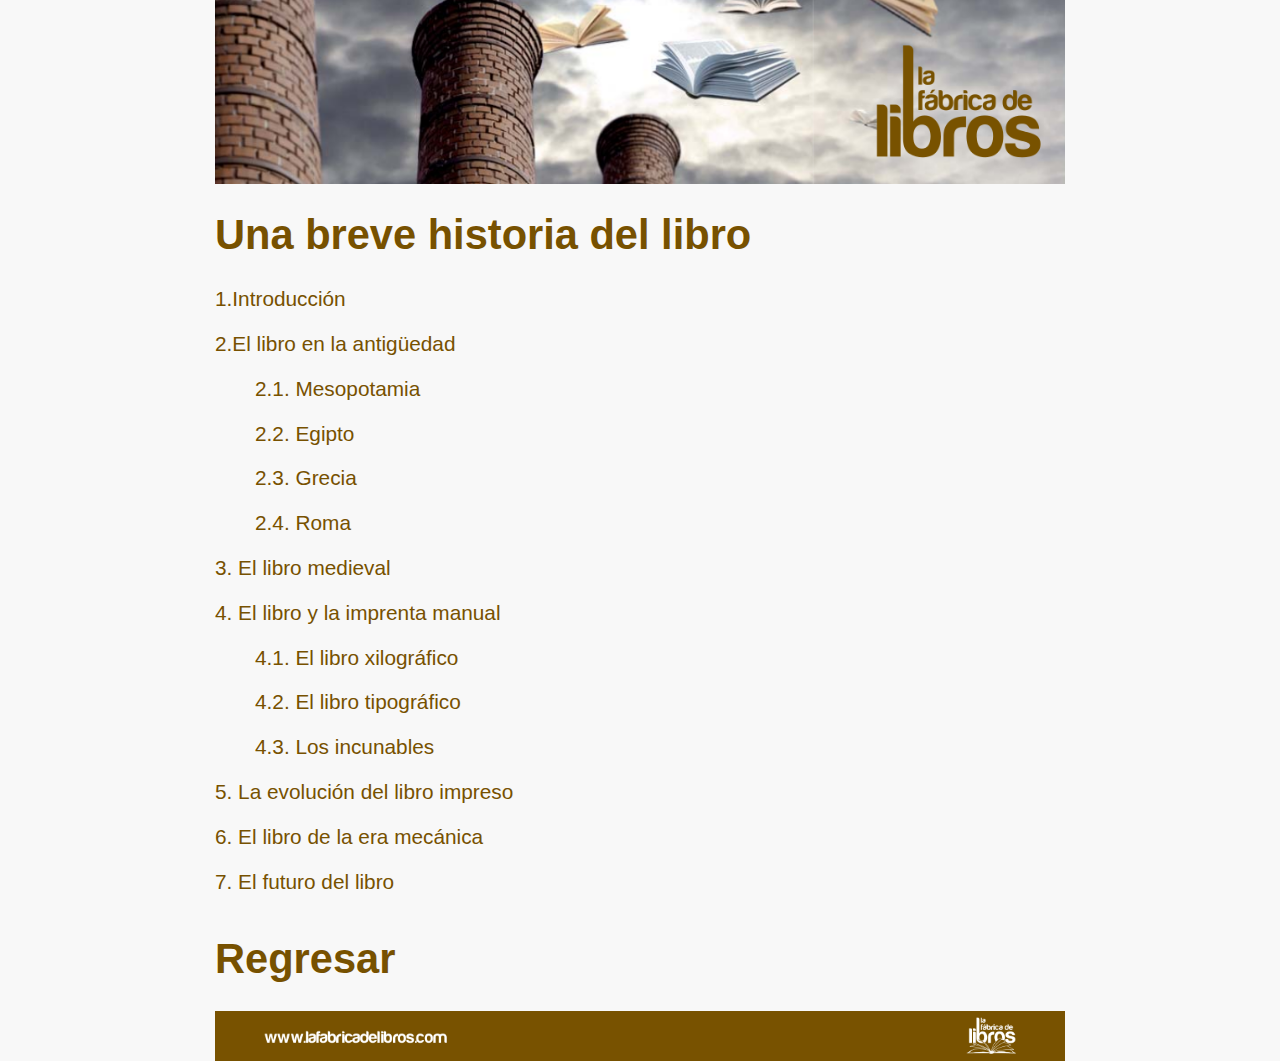
<file: historia_libro.html>
<!DOCTYPE html>
<html lang="en">
  <head>
    <meta charset="UTF-8"/>
    <meta name="viewport" content="width=device-width, user-scalable=no, initial-scale=1.0, maximum-scale=1.0, minimum-scale=1.0"/>
  </head>
  <title>Índice</title>
  <link rel="stylesheet" href="css/style.css"/>
  <body></body>
  <div class="wrap">
    <header><a href="hl_indice.html"><img src="img/img_t1--header.png" class="img--header"/></a>
      <h1>Una breve historia del libro</h1>
    </header>
    <nav>
      <ul class="ul--main">
        <li><a href="c1.html">1.Introducción </a></li>
        <li> <a href="c2.html">2.El libro en la antigüedad</a>
          <ul> 
            <li> <a href="c2.html#mesopotamia">2.1. Mesopotamia</a></li>
            <li> <a href="c2.html#egipto">2.2. Egipto</a></li>
            <li> <a href="c2.html#grecia">2.3. Grecia</a></li>
            <li> <a href="c2.html#roma">2.4. Roma</a></li>
          </ul>
        </li>
        <li><a href="c3.html">3. El libro medieval</a></li>
        <li> <a href="c4.html">4. El libro y la imprenta manual</a>
          <ul>
            <li> <a href="c4.html#xilografico">4.1. El libro xilográfico</a></li>
            <li> <a href="c4.html#tipografico">4.2. El libro tipográfico</a></li>
            <li> <a href="c4.html#inacunables">4.3. Los incunables</a></li>
          </ul>
        </li>
        <li><a href="c5.html">5. La evolución del libro impreso</a></li>
        <li><a href="c6.html">6. El libro de la era mecánica</a></li>
        <li><a href="c7.html">7. El futuro del libro</a></li>
      </ul>
    </nav>
    <section>
    </section>
    <section>
      <h1><a href="hl_indice.html">Regresar </a></h1>
    </section>
    <footer><img src="img/img_t1--footer.png" class="img--header"/></footer>
  </div>
</html>
</file>
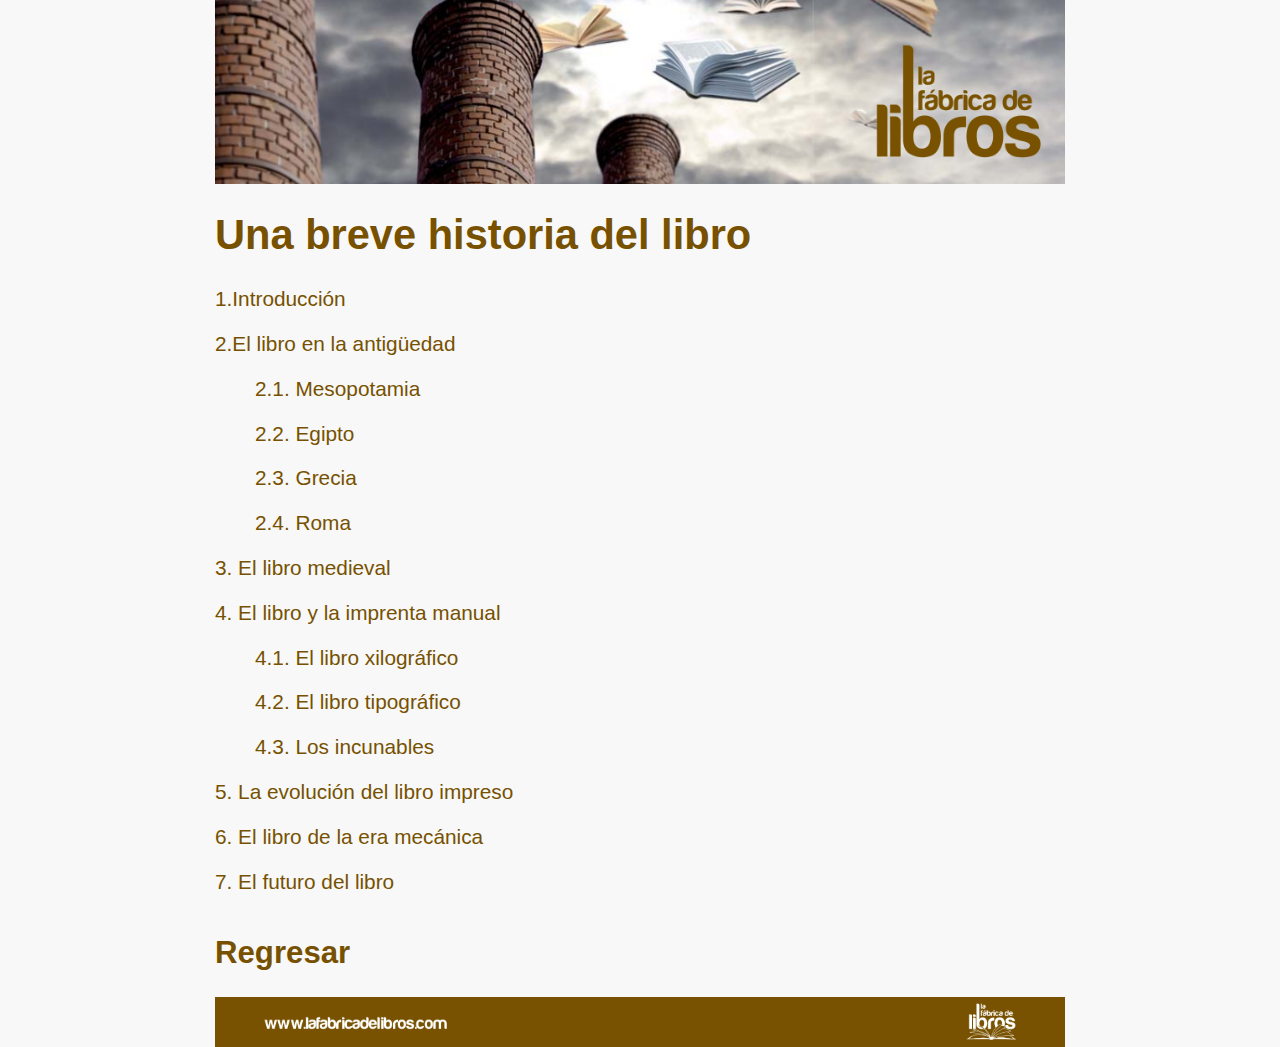
<file: hl_indice.html>
<!DOCTYPE html>
<html lang="en">
  <head>
    <meta charset="UTF-8"/>
    <meta name="viewport" content="width=device-width, user-scalable=no, initial-scale=1.0, maximum-scale=1.0, minimum-scale=1.0"/>
  </head>
  <title>Índice</title>
  <link rel="stylesheet" href="css/style.css"/>
  <body>
    <div class="wrap">
      <header><a href="hl_indice.html"><img src="img/img_t1--header.png" class="img--header"/></a>
        <h1>Una breve historia del libro</h1>
      </header>
      <nav>
        <ul class="ul--main">
          <li><a href="c1.html">1.Introducción </a></li>
          <li> <a href="c2.html">2.El libro en la antigüedad</a>
            <ul> 
              <li> <a href="c2.html#mesopotamia">2.1. Mesopotamia</a></li>
              <li> <a href="c2.html#egipto">2.2. Egipto</a></li>
              <li> <a href="c2.html#grecia">2.3. Grecia</a></li>
              <li> <a href="c2.html#roma">2.4. Roma</a></li>
            </ul>
          </li>
          <li><a href="c3.html">3. El libro medieval</a></li>
          <li> <a href="c4.html">4. El libro y la imprenta manual</a>
            <ul>
              <li> <a href="c4.html#xilografico">4.1. El libro xilográfico</a></li>
              <li> <a href="c4.html#tipografico">4.2. El libro tipográfico</a></li>
              <li> <a href="c4.html#inacunables">4.3. Los incunables</a></li>
            </ul>
          </li>
          <li><a href="c5.html">5. La evolución del libro impreso</a></li>
          <li><a href="c6.html">6. El libro de la era mecánica</a></li>
          <li><a href="c7.html">7. El futuro del libro</a></li>
        </ul>
      </nav>
      <section>
      </section>
      <section>
        <h2><a href="index.html">Regresar </a></h2>
      </section>
      <footer><img src="img/img_t1--footer.png" class="img--header"/></footer>
    </div>
  </body>
</html>
</file>
<file: css/style.css>
@import url(https://fonts.googleapis.com/css?family=Open+Sans:400,700,400italic,600);
@import "https://d389brn580dqai.cloudfront.net/105457/2176AB48ADCDF31FC.css";
/*! normalize.css v3.0.2 | MIT License | git.io/normalize */
/**
 * 1. Set default font family to sans-serif.
 * 2. Prevent iOS text size adjust after orientation change, without disabling
 *    user zoom.
 */
html {
  font-family: sans-serif;
  /* 1 */
  -ms-text-size-adjust: 100%;
  /* 2 */
  -webkit-text-size-adjust: 100%;
  /* 2 */ }

/**
 * Remove default margin.
 */
body {
  margin: 0; }

/* HTML5 display definitions
   ========================================================================== */
/**
 * Correct `block` display not defined for any HTML5 element in IE 8/9.
 * Correct `block` display not defined for `details` or `summary` in IE 10/11
 * and Firefox.
 * Correct `block` display not defined for `main` in IE 11.
 */
article,
aside,
details,
figcaption,
figure,
footer,
header,
hgroup,
main,
menu,
nav,
section,
summary {
  display: block; }

/**
 * 1. Correct `inline-block` display not defined in IE 8/9.
 * 2. Normalize vertical alignment of `progress` in Chrome, Firefox, and Opera.
 */
audio,
canvas,
progress,
video {
  display: inline-block;
  /* 1 */
  vertical-align: baseline;
  /* 2 */ }

/**
 * Prevent modern browsers from displaying `audio` without controls.
 * Remove excess height in iOS 5 devices.
 */
audio:not([controls]) {
  display: none;
  height: 0; }

/**
 * Address `[hidden]` styling not present in IE 8/9/10.
 * Hide the `template` element in IE 8/9/11, Safari, and Firefox < 22.
 */
[hidden],
template {
  display: none; }

/* Links
   ========================================================================== */
/**
 * Remove the gray background color from active links in IE 10.
 */
a {
  background-color: transparent; }

/**
 * Improve readability when focused and also mouse hovered in all browsers.
 */
a:active,
a:hover {
  outline: 0; }

/* Text-level semantics
   ========================================================================== */
/**
 * Address styling not present in IE 8/9/10/11, Safari, and Chrome.
 */
abbr[title] {
  border-bottom: 1px dotted; }

/**
 * Address style set to `bolder` in Firefox 4+, Safari, and Chrome.
 */
b,
strong {
  font-weight: bold; }

/**
 * Address styling not present in Safari and Chrome.
 */
dfn {
  font-style: italic; }

/**
 * Address variable `h1` font-size and margin within `section` and `article`
 * contexts in Firefox 4+, Safari, and Chrome.
 */
h1 {
  font-size: 2em;
  margin: 0.67em 0; }

/**
 * Address styling not present in IE 8/9.
 */
mark {
  background: #ff0;
  color: #000; }

/**
 * Address inconsistent and variable font size in all browsers.
 */
small {
  font-size: 80%; }

/**
 * Prevent `sub` and `sup` affecting `line-height` in all browsers.
 */
sub,
sup {
  font-size: 75%;
  line-height: 0;
  position: relative;
  vertical-align: baseline; }

sup {
  top: -0.5em; }

sub {
  bottom: -0.25em; }

/* Embedded content
   ========================================================================== */
/**
 * Remove border when inside `a` element in IE 8/9/10.
 */
img {
  border: 0; }

/**
 * Correct overflow not hidden in IE 9/10/11.
 */
svg:not(:root) {
  overflow: hidden; }

/* Grouping content
   ========================================================================== */
/**
 * Address margin not present in IE 8/9 and Safari.
 */
figure {
  margin: 1em 40px; }

/**
 * Address differences between Firefox and other browsers.
 */
hr {
  -moz-box-sizing: content-box;
  box-sizing: content-box;
  height: 0; }

/**
 * Contain overflow in all browsers.
 */
pre {
  overflow: auto; }

/**
 * Address odd `em`-unit font size rendering in all browsers.
 */
code,
kbd,
pre,
samp {
  font-family: monospace, monospace;
  font-size: 1em; }

/* Forms
   ========================================================================== */
/**
 * Known limitation: by default, Chrome and Safari on OS X allow very limited
 * styling of `select`, unless a `border` property is set.
 */
/**
 * 1. Correct color not being inherited.
 *    Known issue: affects color of disabled elements.
 * 2. Correct font properties not being inherited.
 * 3. Address margins set differently in Firefox 4+, Safari, and Chrome.
 */
button,
input,
optgroup,
select,
textarea {
  color: inherit;
  /* 1 */
  font: inherit;
  /* 2 */
  margin: 0;
  /* 3 */ }

/**
 * Address `overflow` set to `hidden` in IE 8/9/10/11.
 */
button {
  overflow: visible; }

/**
 * Address inconsistent `text-transform` inheritance for `button` and `select`.
 * All other form control elements do not inherit `text-transform` values.
 * Correct `button` style inheritance in Firefox, IE 8/9/10/11, and Opera.
 * Correct `select` style inheritance in Firefox.
 */
button,
select {
  text-transform: none; }

/**
 * 1. Avoid the WebKit bug in Android 4.0.* where (2) destroys native `audio`
 *    and `video` controls.
 * 2. Correct inability to style clickable `input` types in iOS.
 * 3. Improve usability and consistency of cursor style between image-type
 *    `input` and others.
 */
button,
html input[type="button"],
input[type="reset"],
input[type="submit"] {
  -webkit-appearance: button;
  /* 2 */
  cursor: pointer;
  /* 3 */ }

/**
 * Re-set default cursor for disabled elements.
 */
button[disabled],
html input[disabled] {
  cursor: default; }

/**
 * Remove inner padding and border in Firefox 4+.
 */
button::-moz-focus-inner,
input::-moz-focus-inner {
  border: 0;
  padding: 0; }

/**
 * Address Firefox 4+ setting `line-height` on `input` using `!important` in
 * the UA stylesheet.
 */
input {
  line-height: normal; }

/**
 * It's recommended that you don't attempt to style these elements.
 * Firefox's implementation doesn't respect box-sizing, padding, or width.
 *
 * 1. Address box sizing set to `content-box` in IE 8/9/10.
 * 2. Remove excess padding in IE 8/9/10.
 */
input[type="checkbox"],
input[type="radio"] {
  box-sizing: border-box;
  /* 1 */
  padding: 0;
  /* 2 */ }

/**
 * Fix the cursor style for Chrome's increment/decrement buttons. For certain
 * `font-size` values of the `input`, it causes the cursor style of the
 * decrement button to change from `default` to `text`.
 */
input[type="number"]::-webkit-inner-spin-button,
input[type="number"]::-webkit-outer-spin-button {
  height: auto; }

/**
 * 1. Address `appearance` set to `searchfield` in Safari and Chrome.
 * 2. Address `box-sizing` set to `border-box` in Safari and Chrome
 *    (include `-moz` to future-proof).
 */
input[type="search"] {
  -webkit-appearance: textfield;
  /* 1 */
  -moz-box-sizing: content-box;
  -webkit-box-sizing: content-box;
  /* 2 */
  box-sizing: content-box; }

/**
 * Remove inner padding and search cancel button in Safari and Chrome on OS X.
 * Safari (but not Chrome) clips the cancel button when the search input has
 * padding (and `textfield` appearance).
 */
input[type="search"]::-webkit-search-cancel-button,
input[type="search"]::-webkit-search-decoration {
  -webkit-appearance: none; }

/**
 * Define consistent border, margin, and padding.
 */
fieldset {
  border: 1px solid #c0c0c0;
  margin: 0 2px;
  padding: 0.35em 0.625em 0.75em; }

/**
 * 1. Correct `color` not being inherited in IE 8/9/10/11.
 * 2. Remove padding so people aren't caught out if they zero out fieldsets.
 */
legend {
  border: 0;
  /* 1 */
  padding: 0;
  /* 2 */ }

/**
 * Remove default vertical scrollbar in IE 8/9/10/11.
 */
textarea {
  overflow: auto; }

/**
 * Don't inherit the `font-weight` (applied by a rule above).
 * NOTE: the default cannot safely be changed in Chrome and Safari on OS X.
 */
optgroup {
  font-weight: bold; }

/* Tables
   ========================================================================== */
/**
 * Remove most spacing between table cells.
 */
table {
  border-collapse: collapse;
  border-spacing: 0; }

td,
th {
  padding: 0; }

body {
  background: #F8F8F8;
  color: #492C22;
  font-family: "Mercury SSm A", sans-serif;
  font-size: 1.3em; }

.wrap {
  margin: 0 1em;
  max-width: 850px; }
  .wrap h1, .wrap h2, .wrap h3 {
    color: #775100; }
  .wrap p {
    line-height: 2em;
    margin: 2em 0; }
  .wrap a {
    text-decoration: none;
    color: #775100; }
    .wrap a:hover {
      color: #492C22; }
  .wrap .img--header {
    width: 100%;
    display: block; }
  .wrap .img--article {
    width: 100%; }
  .wrap .ul--main {
    margin: 0 0 2em 0;
    padding: 0; }
    .wrap .ul--main li {
      margin: 1em 0;
      list-style-type: none; }
  @media screen and (min-width: 850px) {
    .wrap {
      margin: 0 auto; }
      .wrap h1, .wrap h2 {
        color: #775100; }
      .wrap p {
        line-height: 2em;
        margin: 2em 0; }
      .wrap img {
        width: 100%; } }
  @media screen and (max-width: 500px) {
    .wrap p {
      line-height: 1.8em;
      margin: 1.7em 0; } }

/*# sourceMappingURL=style.css.map */
</file>
